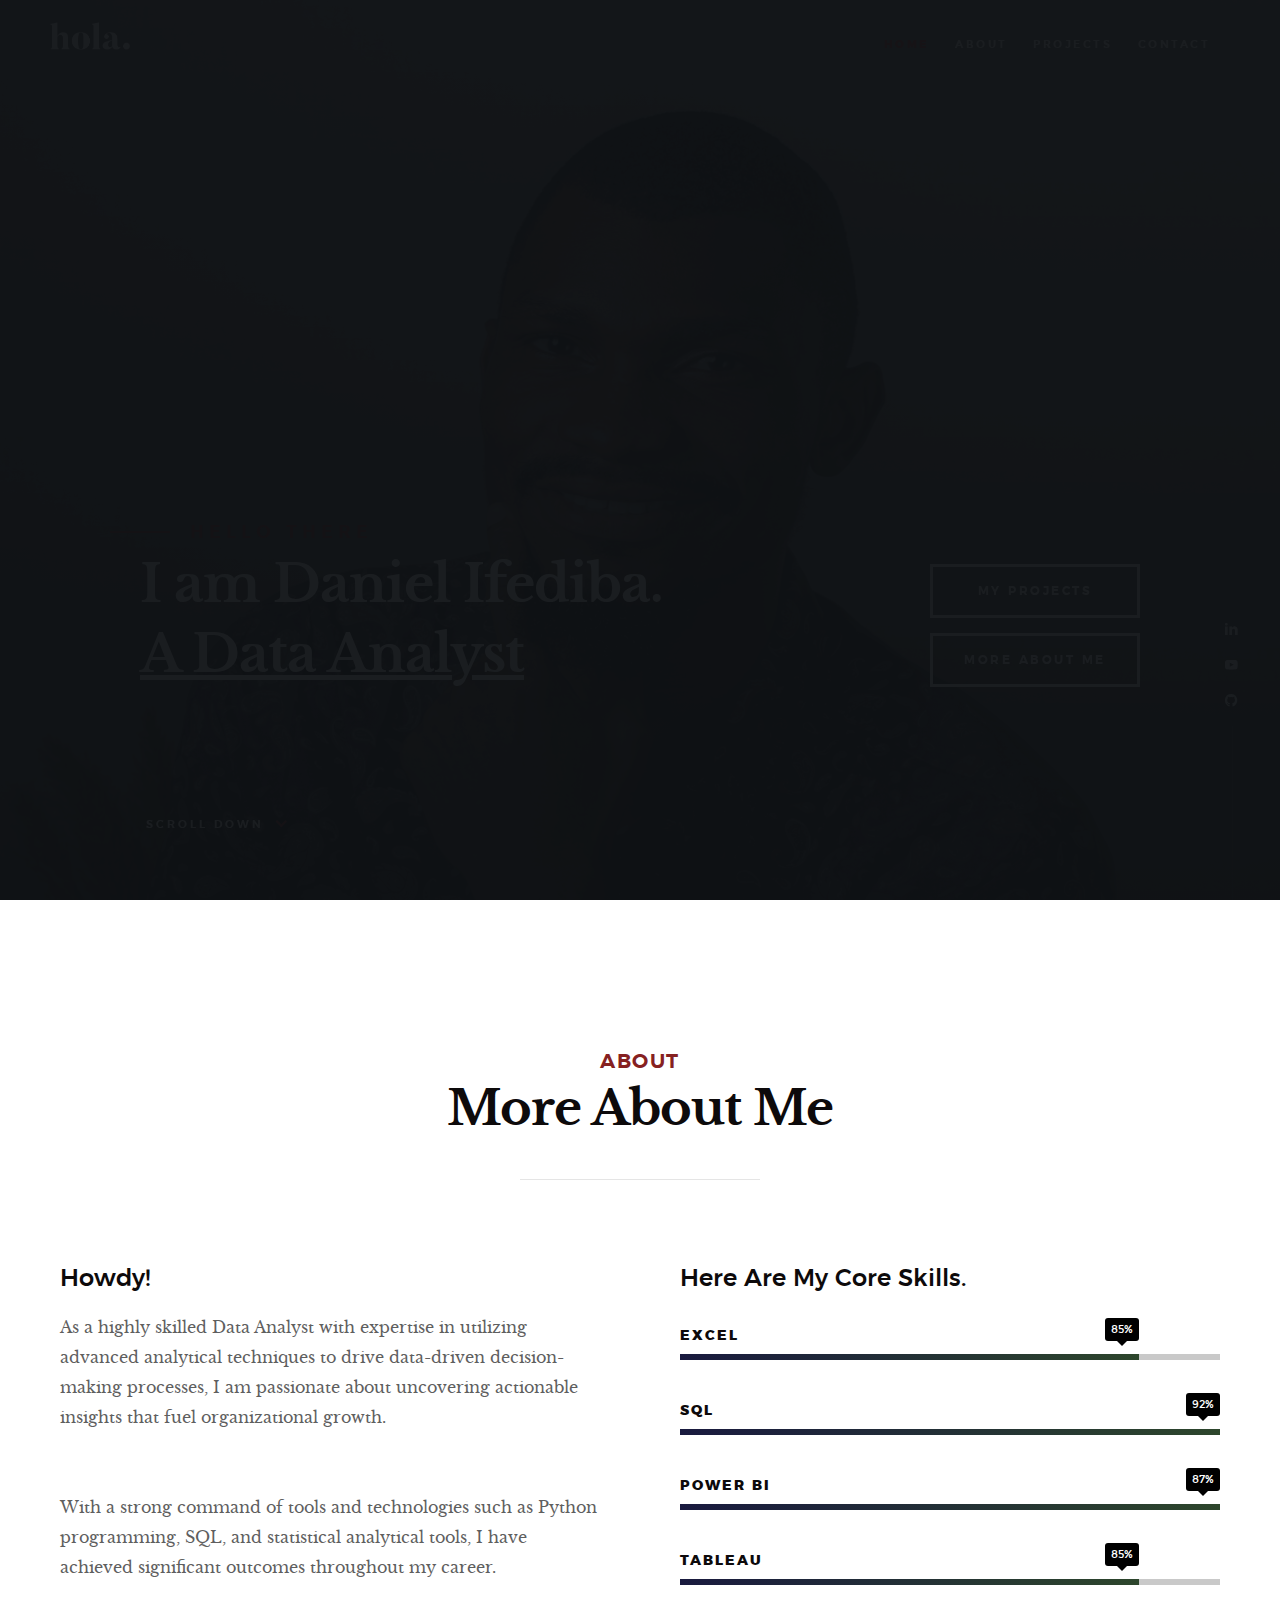
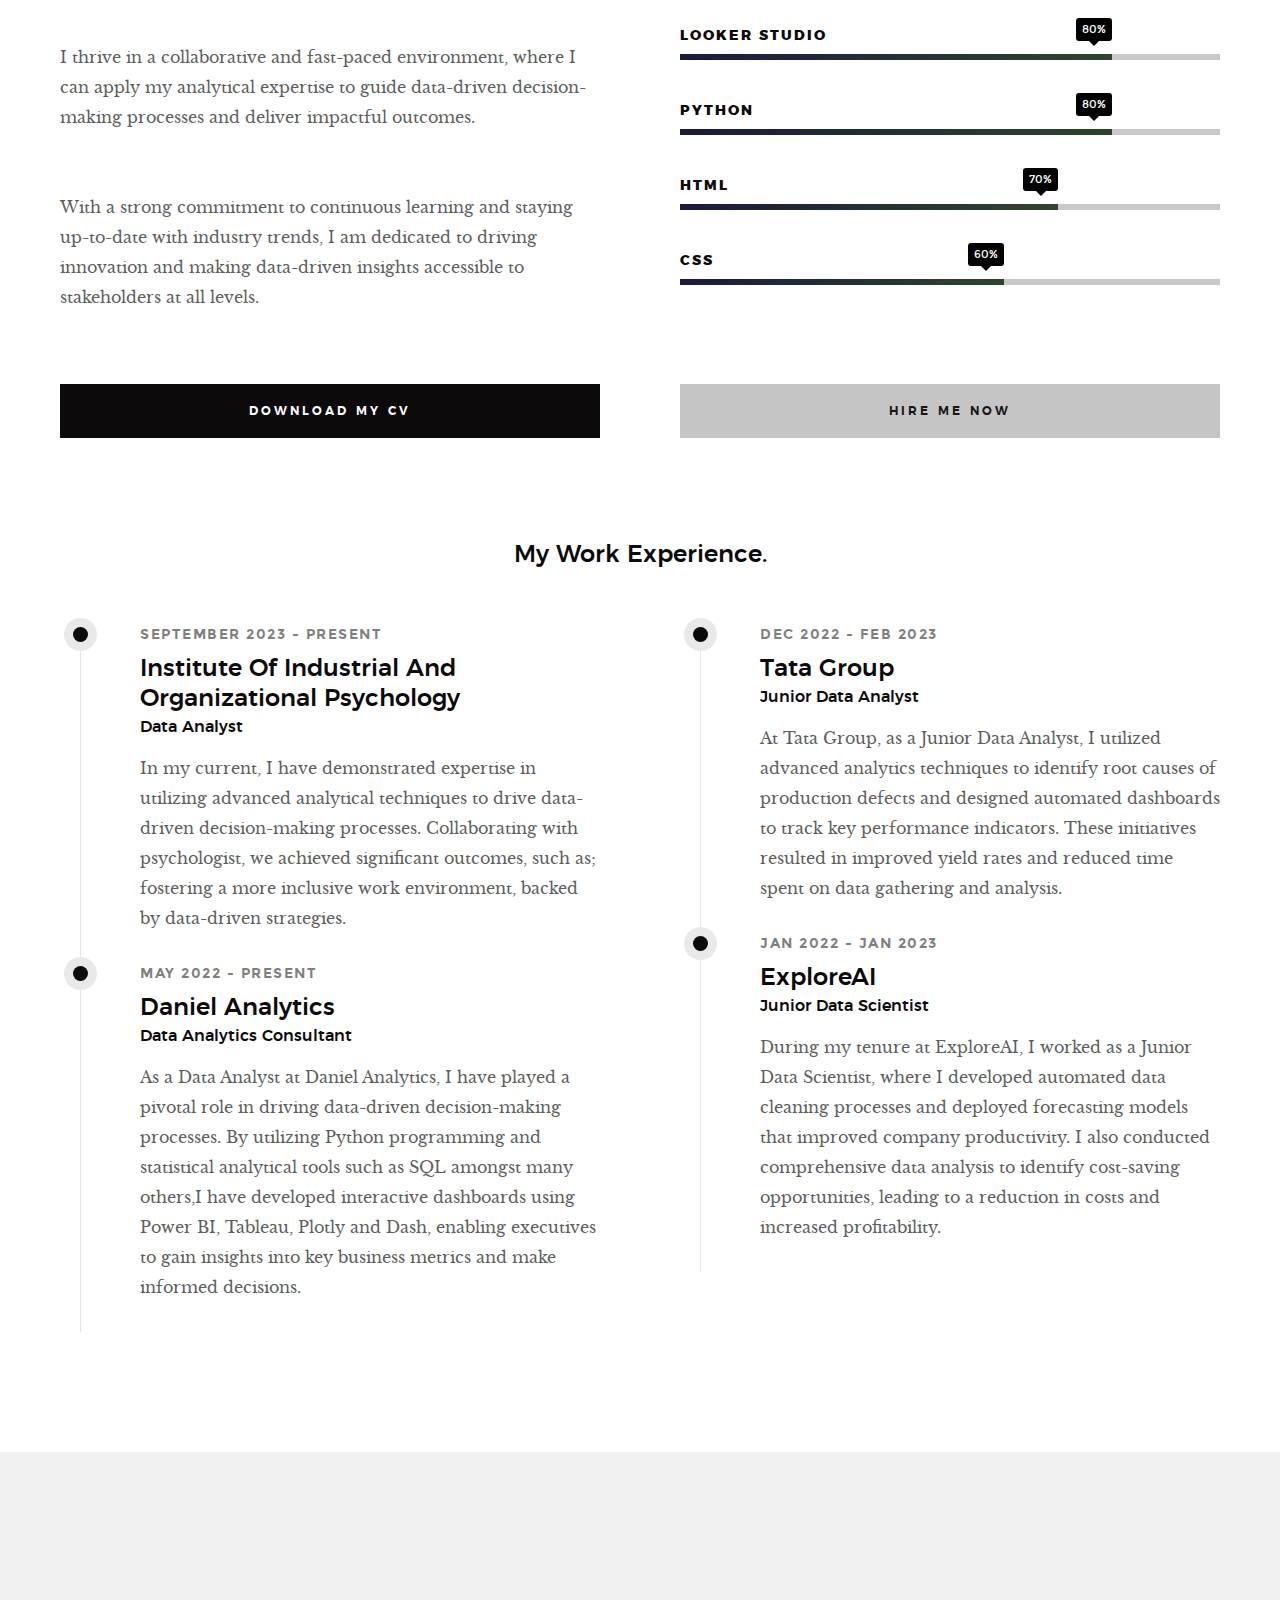
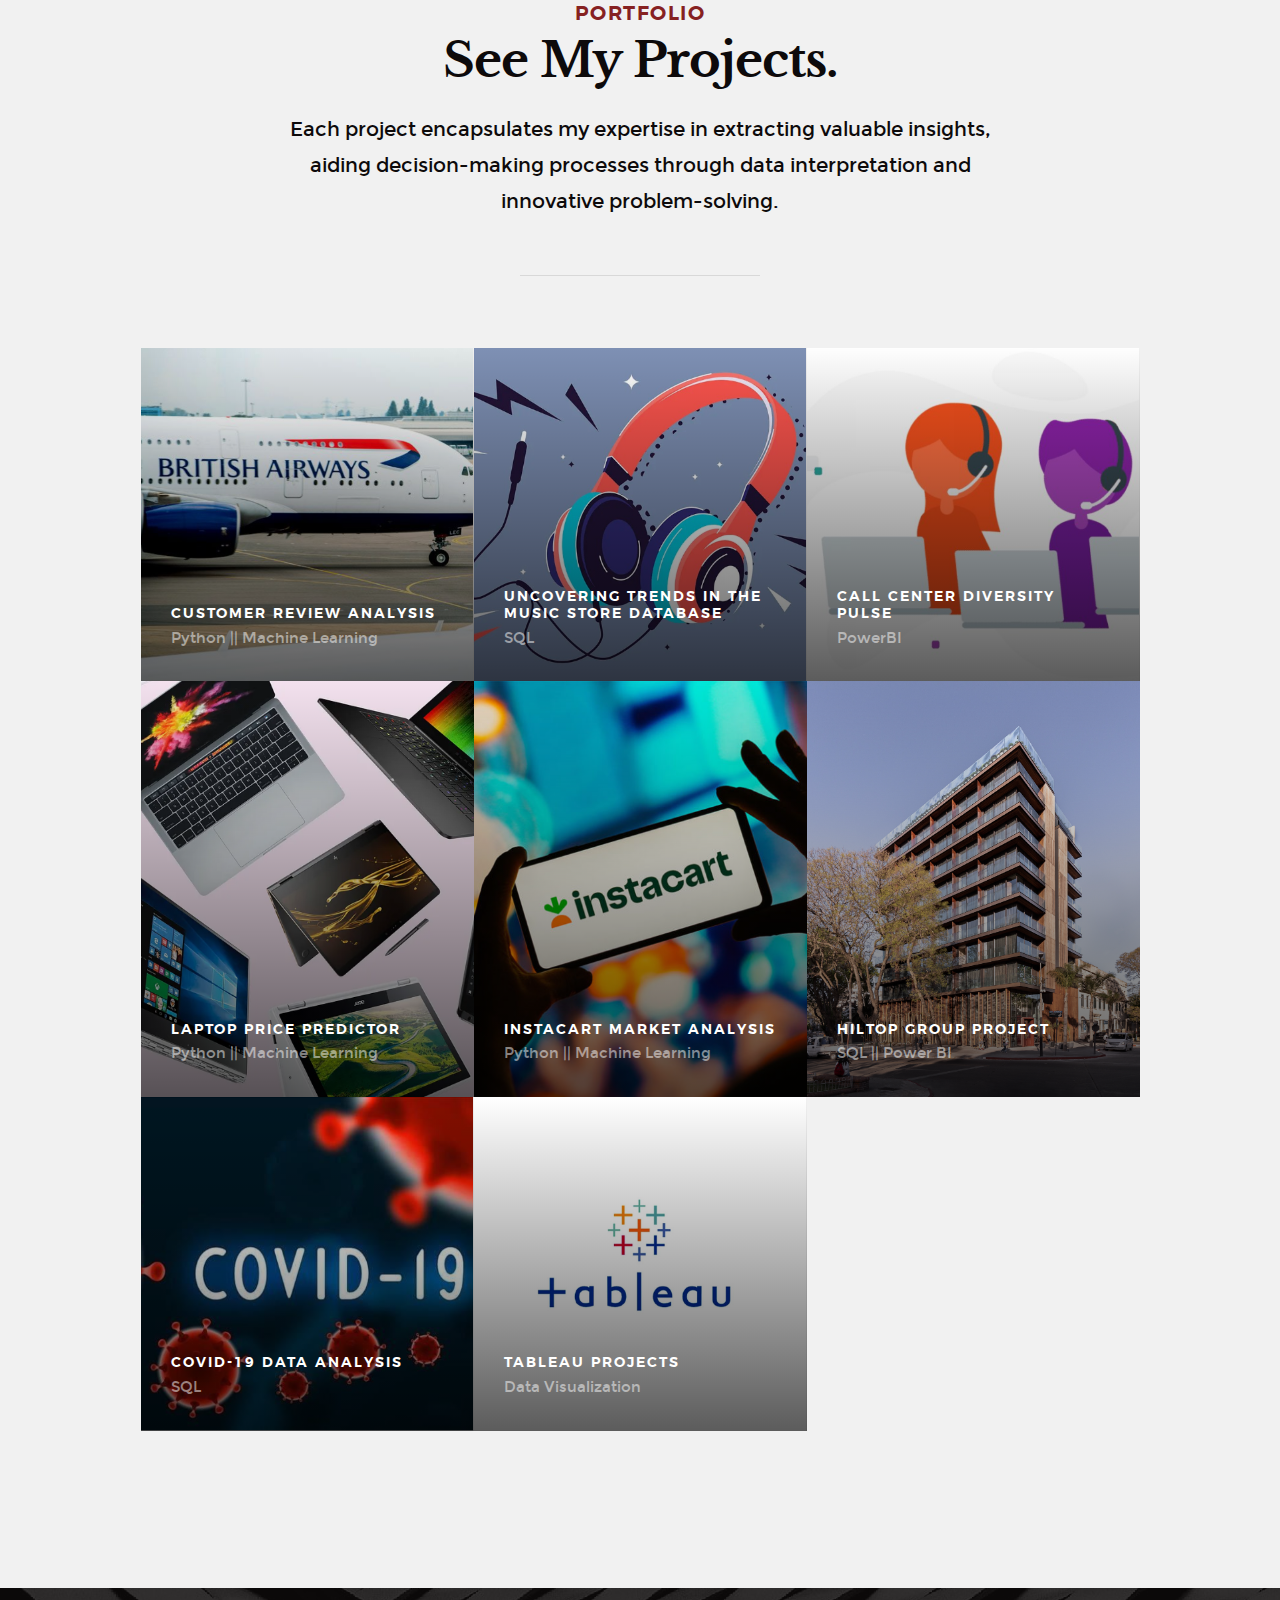
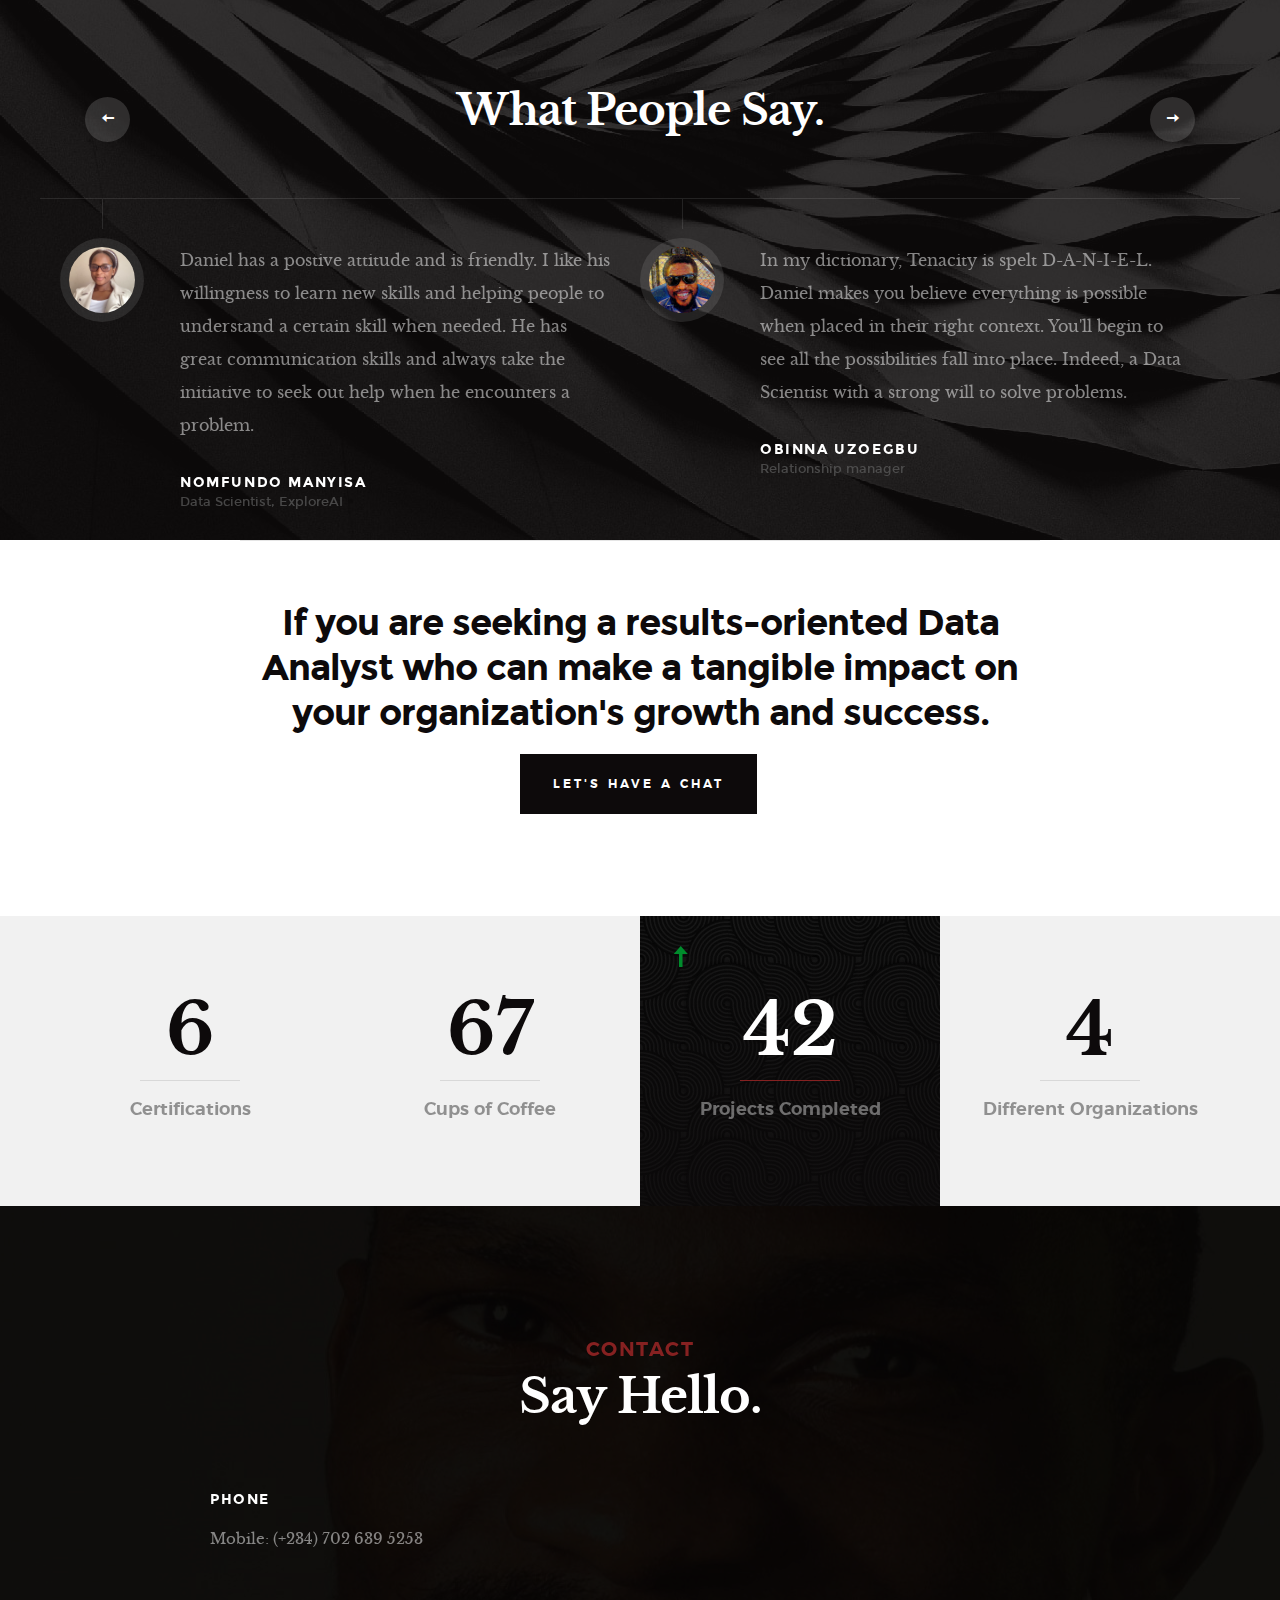
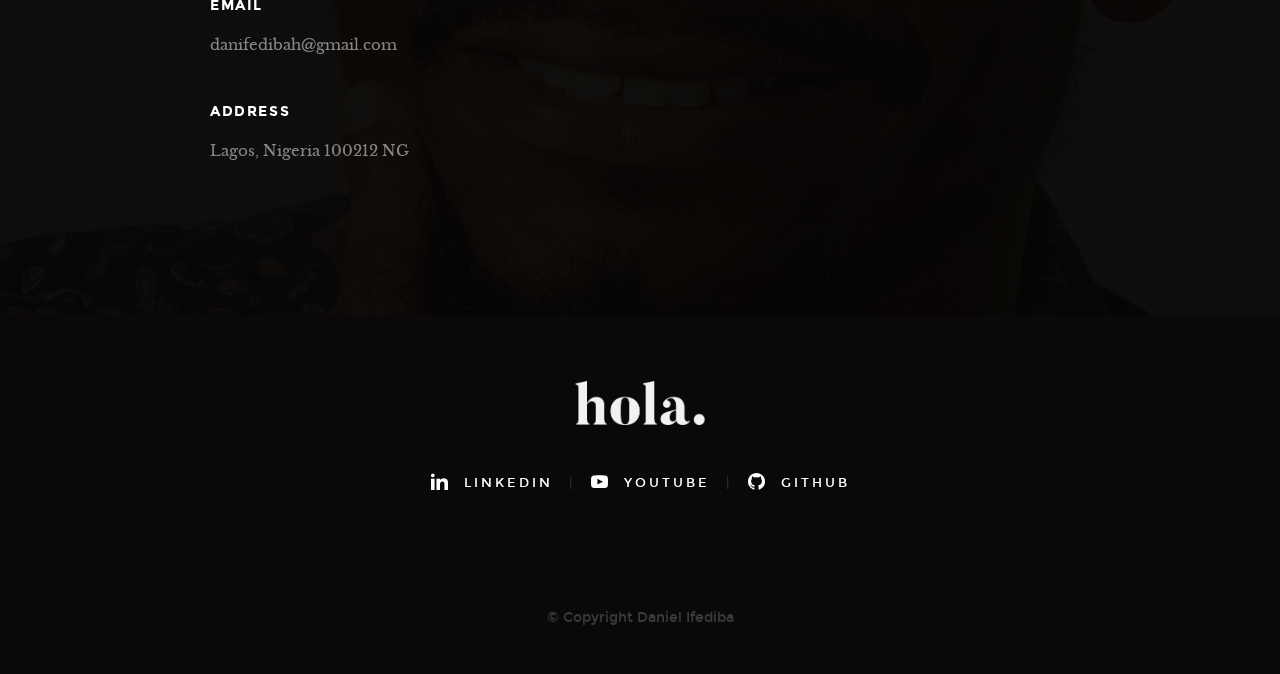
<file: index.html>
<!DOCTYPE html>
<!--[if lt IE 9 ]><html class="no-js oldie" lang="en"> <![endif]-->
<!--[if IE 9 ]><html class="no-js oldie ie9" lang="en"> <![endif]-->
<!--[if (gte IE 9)|!(IE)]><!-->
<html class="no-js" lang="en">
<!--<![endif]-->

<head>

    <!--- basic page needs
    ================================================== -->
    <meta charset="utf-8">
    <title>Daniel Ifediba | Portfolio</title>
    <meta name="description" content="">
    <meta name="author" content="">

    <!-- mobile specific metas
    ================================================== -->
    <meta name="viewport" content="width=device-width, initial-scale=1">

    <!-- CSS
    ================================================== -->
    <link rel="stylesheet" href="css/base.css">
    <link rel="stylesheet" href="css/vendor.css">
    <link rel="stylesheet" href="css/main.css">

    <!-- script
    ================================================== -->
    <script src="js/modernizr.js"></script>
    <script src="js/pace.min.js"></script>

    <!-- favicons
    ================================================== -->
    <link rel="shortcut icon" href="dan.ico" type="image/x-icon">
    <link rel="icon" href="dan.ico" type="image/x-icon">

</head>

<body id="top">

    <!-- header
    ================================================== -->
    <header class="s-header">

        <div class="header-logo">
            <a class="site-logo" href="index.html"><img src="images/logo.png" alt="Homepage"></a>
        </div>

        <nav class="header-nav-wrap">
            <ul class="header-nav">
                <li class="current"><a class="smoothscroll"  href="#home" title="home">Home</a></li>
                <li><a class="smoothscroll"  href="#about" title="about">About</a></li>
                <li><a class="smoothscroll"  href="#works" title="works">Projects</a></li>
                <li><a class="smoothscroll"  href="#contact" title="contact">Contact</a></li>
            </ul>
        </nav>

        <a class="header-menu-toggle" href="#0"><span>Menu</span></a>

    </header> <!-- end s-header -->


   <!-- home
   ================================================== -->
   <section id="home" class="s-home page-hero target-section" data-parallax="scroll" data-image-src="images/hero-bg.jpg" data-natural-width=3000 data-natural-height=2000 data-position-y=center>

        <div class="overlay"></div>
        <div class="shadow-overlay"></div>

        <div class="home-content">

            <div class="row home-content__main">

                <h3>Hello There</h3>

                <h1>
                    I am Daniel Ifediba.<br>
                    <u>A Data Analyst</u>
                </h1>

                <div class="home-content__buttons">
                    <a href="#works" class="smoothscroll btn btn--stroke">
                        My Projects
                    </a>
                    <a href="#about" class="smoothscroll btn btn--stroke">
                        More About Me
                    </a>
                </div>

                <div class="home-content__scroll">
                    <a href="#about" class="scroll-link smoothscroll">
                        <span>Scroll Down</span>
                    </a>
                </div>

            </div>

        </div> <!-- end home-content -->

        <ul class="home-social">
            <li>
                <a href="https://www.linkedin.com/daniel-ifediba"><i class="im im-linkedin" aria-hidden="true"></i><span>LinkedIn</span></a>
            </li>
            <li>
                <a href="https://www.youtube.com/channel/UCxzUAVnOr2F3emHy2SxwTGg"><i class="im im-youtube" aria-hidden="true"></i><span>YouTube</span></a>
            </li>
            <li>
                <a href="https://www.github.com/daniel-datasci"><i class="im im-github" aria-hidden="true"></i><span>Github</span></a>
            </li>
        </ul> 
        <!-- end home-social -->

    </section> <!-- end s-home -->


    <!-- about
    ================================================== -->
    <section id="about" class="s-about target-section">
        
        <div class="row narrow section-intro has-bottom-sep">
            <div class="col-full text-center">
                <h3>About</h3>
                <h1>More About Me</h1>
            </div>
        </div>

        <div class="row about-content">

            <div class="col-six tab-full left">
                <h3>Howdy!</h3>
                <p>As a highly skilled Data Analyst with expertise in utilizing advanced analytical techniques to drive data-driven decision-making processes, I am passionate about uncovering actionable insights that fuel organizational growth. <br><br><br>
                    With a strong command of tools and technologies such as Python programming, SQL, and statistical analytical tools, I have achieved significant outcomes throughout my career.<br><br><br>
                    I thrive in a collaborative and fast-paced environment, where I can apply my analytical expertise to guide data-driven decision-making processes and deliver impactful outcomes.<br><br><br>
                    With a strong commitment to continuous learning and staying up-to-date with industry trends, I am dedicated to driving innovation and making data-driven insights accessible to stakeholders at all levels.</p>
            </div>

            <div class="col-six tab-full right">
                <h3>Here Are My Core Skills.</h3>

                <ul class="skill-bars">
                    <li>
                    <div class="progress percent85"><span>85%</span></div>
                    <strong>Excel</strong>
                    </li>
                    <li>
                    <div class="progress percent92"><span>92%</span></div>
                    <strong>SQL</strong>
                    </li>
                    <li>
                    <div class="progress percent87"><span>87%</span></div>
                    <strong>Power BI</strong>
                    </li>
                    <li>
                    <div class="progress percent85"><span>85%</span></div>
                    <strong>Tableau</strong>
                    </li>
                    <li>
                    <div class="progress percent80"><span>80%</span></div>
                    <strong>Looker Studio</strong>
                    </li>
                    <li>
                    <div class="progress percent80"><span>80%</span></div>
                    <strong>Python</strong>
                    </li>   
                    <li>
                    <div class="progress percent70"><span>70%</span></div>
                    <strong>HTML</strong>
                    </li>
                    <li>
                    <div class="progress percent60"><span>60%</span></div>
                    <strong>CSS</strong>
                    </li>   
                </ul>
            </div>

        </div> <!-- end about-content -->

        <div class="row about-content about-content--buttons">

            <div class="col-six tab-full left">
                <a href="#0" class="btn btn--primary full-width">Download My CV</a>
            </div>
            <div class="col-six tab-full right">
                <a href="#0" class="btn full-width">Hire Me Now</a>
            </div>

        </div> <!-- end about-content buttons -->

        <div class="row about-content about-content--timeline">

            <div class="col-full text-center">
                <h3>My Work Experience.</h3>
            </div>

            <div class="col-six tab-full left">
                <div class="timeline">

                    <div class="timeline__block">
                        <div class="timeline__bullet"></div>
                        <div class="timeline__header">
                            <p class="timeline__timeframe">September 2023 - Present</p>
                            <h3>Institute Of Industrial And Organizational Psychology</h3>
                            <h5>Data Analyst</h5>
                        </div>
                        <div class="timeline__desc">
                            <p>In my current, I have demonstrated expertise in utilizing advanced analytical techniques to drive 
                                data-driven decision-making processes. Collaborating with psychologist, we achieved significant outcomes, such as; 
                                fostering a more inclusive work environment, backed by data-driven strategies.</p>
                        </div>
                    </div> <!-- end timeline__block -->

                    <div class="timeline__block">
                        <div class="timeline__bullet"></div>
                        <div class="timeline__header">
                            <p class="timeline__timeframe">May 2022 - Present</p>
                            <h3>Daniel Analytics</h3>
                            <h5>Data Analytics Consultant</h5>
                        </div>
                        <div class="timeline__desc">	
                            <p>As a Data Analyst at Daniel Analytics, I have played a pivotal role in driving data-driven decision-making processes. 
                                By utilizing Python programming and statistical analytical tools such as SQL amongst many others,I have developed interactive dashboards using Power BI, Tableau, Plotly and Dash, enabling executives to gain insights 
                                into key business metrics and make informed decisions.</p>
                        </div>
                    </div> <!-- end timeline__block -->

                </div> <!-- end timeline -->
            </div> <!-- end left -->

            <div class="col-six tab-full right">
                <div class="timeline">

                    <div class="timeline__block">
                        <div class="timeline__bullet"></div>
                        <div class="timeline__header">
                            <p class="timeline__timeframe">Dec 2022 - Feb 2023</p>
                            <h3>Tata Group</h3>
                            <h5>Junior Data Analyst</h5>
                        </div>
                        <div class="timeline__desc">
                            <p>At Tata Group, as a Junior Data Analyst, I utilized advanced analytics techniques to identify root causes of production 
                                defects and designed automated dashboards to track key performance indicators. These initiatives resulted in improved 
                                yield rates and reduced time spent on data gathering and analysis.</p>
                        </div>
                    </div> <!-- end timeline__block -->

                    <div class="timeline__block">
                        <div class="timeline__bullet"></div>
                        <div class="timeline__header">
                            <p class="timeline__timeframe">Jan 2022 - Jan 2023</p>
                            <h3>ExploreAI</h3>
                            <h5>Junior Data Scientist</h5>
                        </div>
                        <div class="timeline__desc">
                            <p>During my tenure at ExploreAI, I worked as a Junior Data Scientist, where I developed automated data cleaning processes 
                                and deployed forecasting models that improved company productivity. I also conducted comprehensive data analysis to 
                                identify cost-saving opportunities, leading to a reduction in costs and increased profitability.</p>
                        </div>
                    </div> <!-- end timeline__block -->

                </div> <!-- end timeline -->
            </div> <!-- end right -->

        </div> <!-- end about-content timeline -->

    </section> <!-- end about -->
    

    <!-- works
    ================================================== -->
    <section id="works" class="s-works target-section">

        <div class="row narrow section-intro has-bottom-sep">
            <div class="col-full">
                <h3>Portfolio</h3>
                <h1>See My Projects.</h1>
                
                <p class="lead">Each project encapsulates my expertise in extracting valuable insights, aiding decision-making processes through data interpretation and innovative problem-solving.</p>
            </div>
        </div>

        <div class="row masonry-wrap">
            <div class="masonry">

                <div class="masonry__brick">
                    <div class="item-folio">

                        <div class="item-folio__thumb">
                            <a href="images/portfolio/gallery/g-beetle.png" class="thumb-link" title="The Beetle Car" data-size="1050x700">
                                <img src="images/portfolio/beetle.jpg" 
                                     srcset="images/portfolio/beetle.jpg 1x, images/portfolio/beetle@2x.jpg 2x" alt="">
                                <span class="shadow-overlay"></span>
                            </a>
                        </div>

                        <div class="item-folio__text">
                            <h3 class="item-folio__title">
                                Customer Review Analysis
                            </h3>
                            <p class="item-folio__cat">
                                Python || Machine Learning
                            </p>
                            
                        </div>

                        <a href="https://github.com/daniel-datasci/Customer-Review-Analysis-for-British-Airways" class="item-folio__project-link" title="Project link">
                            <i class="im im-link"></i>
                        </a>

                        <div class="item-folio__caption">
                            <a href="https://github.com/daniel-datasci/Customer-Review-Analysis-for-British-Airways" class="btn btn--primary full-width">View Project</a>
                            <p>In the vast landscape of data, my recent expedition involved embarking on a journey through British Airways customer reviews. 
                                Armed with Python's formidable libraries—BeautifulSoup, Requests, and Pandas—I set out to uncover the sentiments and nuances within a treasure 
                                trove of a thousand customer testimonials.</p>
                        </div>

                    </div> <!-- end item-folio -->
                </div> <!-- end masonry__brick -->

                <div class="masonry__brick">
                    <div class="item-folio">

                        <div class="item-folio__thumb">
                            <a href="images/portfolio/gallery/g-lighthouse.png" class="thumb-link" title="Lighthouse" data-size="1050x700">
                                <img src="images/portfolio/lighthouse.jpg" 
                                     srcset="images/portfolio/lighthouse.jpg 1x, images/portfolio/lighthouse@2x.jpg 2x" alt="">
                                <span class="shadow-overlay"></span>
                            </a>
                        </div>

                        <div class="item-folio__text">
                            <h3 class="item-folio__title">
                                Uncovering Trends in the Music Store Database
                            </h3>
                            <p class="item-folio__cat">
                                SQL
                            </p>
                            
                        </div>

                        <a href="https://github.com/daniel-datasci/Uncovering-Trends-in-the-Music-Store-Database" class="item-folio__project-link" title="Project link">
                            <i class="im im-link"></i>
                        </a>

                        <div class="item-folio__caption">
                            <a href="https://github.com/daniel-datasci/Uncovering-Trends-in-the-Music-Store-Database" class="btn btn--primary full-width">View Project</a>
                            <p>In the symphony of life, music holds a special place. It's more than just tunes; it's the healer of wounds, the companion in solitude, and 
                                the unifier of souls. As I found myself lost in the melody of this universal language, a curious thought struck a 
                                chord – could the data behind our favorite tunes hold the key to unlocking new harmonies in the music retail world?</p>
                        </div>

                    </div> <!-- end item-folio -->
                </div> <!-- end masonry__brick -->

                <div class="masonry__brick">
                    <div class="item-folio">

                        <div class="item-folio__thumb">
                            <a href="images/portfolio/gallery/g-salad.png" class="thumb-link" data-size="1050x700">
                                <img src="images/portfolio/salad.jpg" 
                                     srcset="images/portfolio/salad.jpg 1x, images/portfolio/salad@2x.jpg 2x" alt="">
                                <span class="shadow-overlay"></span>
                            </a>
                        </div>

                        <div class="item-folio__text">
                            <h3 class="item-folio__title">
                                Call Center Diversity Pulse
                            </h3>
                            <p class="item-folio__cat">
                                PowerBI
                            </p>
                            
                        </div>

                        <a href="https://github.com/daniel-datasci/Call-Center-Diversity-Insights" class="item-folio__project-link" title="Project link">
                            <i class="im im-link"></i>
                        </a>

                        <span class="item-folio__caption">
                            <a href="https://github.com/daniel-datasci/Call-Center-Diversity-Insights" class="btn btn--primary full-width">View Project</a>
                            <p>In the bustling world of call centers, where customer connections unfold like a well-scripted drama, diversity takes center stage. 
                                Recognizing the pivotal role diversity plays in organizational success, I embarked on a Power BI journey to dissect the intricacies 
                                of a call center's workforce.</p>
                        </span>

                    </div> <!-- end item-folio -->
                </div> <!-- end masonry__brick -->

                <div class="masonry__brick">
                    <div class="item-folio">

                        <div class="item-folio__thumb">
                            <a href="images/portfolio/gallery/g-woodcraft.png" class="thumb-link" data-size="1050x700">
                                <img src="images/portfolio/woodcraft.jpg"
                                     srcset="images/portfolio/woodcraft.jpg 1x, images/portfolio/woodcraft@2x.jpg 2x" alt="">
                                <span class="shadow-overlay"></span>
                            </a>
                        </div>

                        <div class="item-folio__text">
                            <h3 class="item-folio__title">
                                Laptop Price Predictor
                            </h3>
                            <p class="item-folio__cat">
                                Python || Machine Learning
                            </p>
                            
                        </div>

                        <a href="https://github.com/daniel-datasci/Laptop-Price-Predictor-By-Daniel" class="item-folio__project-link" title="Project link">
                            <i class="im im-link"></i>
                        </a>

                        <span class="item-folio__caption">
                            <a href="https://github.com/daniel-datasci/Laptop-Price-Predictor-By-Daniel" class="btn btn--primary full-width">View Project</a>
                            <p>Imagine never again having to worry about walking into a store and realizing that the laptop you need is way beyond your budget. 
                                Our project aims to solve this common challenge faced by tech enthusiasts and laptop buyers alike. By leveraging the power of data science, 
                                we have developed an intelligent system that provides estimated laptop prices based on desired specifications. 
                                With this innovative tool, you can confidently enter a store, knowing exactly how much you need to spend. Say goodbye to surprises and 
                                hello to a seamless and informed laptop buying experience.</p>
                        </span>

                    </div> <!-- end item-folio -->
                </div> <!-- end masonry__brick -->

                <div class="masonry__brick">
                    <div class="item-folio">

                        <div class="item-folio__thumb">
                            <a href="images/portfolio/gallery/g-skaterboy.png" class="thumb-link" data-size="1050x700">
                                <img src="images/portfolio/skaterboy.jpg"
                                     srcset="images/portfolio/skaterboy.jpg 1x, images/portfolio/skaterboy@2x.jpg 2x" alt="">
                                <span class="shadow-overlay"></span>
                            </a>
                        </div>

                        <div class="item-folio__text">
                            <h3 class="item-folio__title">
                                Instacart Market Analysis
                            </h3>
                            <p class="item-folio__cat">
                                Python || Machine Learning
                            </p>
                            
                        </div>

                        <a href="https://github.com/daniel-datasci/Instacart-Market-Basket-Analysis" class="item-folio__project-link" title="Project link">
                            <i class="im im-link"></i>
                        </a>

                        <span class="item-folio__caption">
                            <a href="https://github.com/daniel-datasci/Instacart-Market-Basket-Analysis" class="btn btn--primary full-width">View Project</a>
                            <p>The objective of this project is to analyze the 3 million grocery orders from more than 200,000 Instacart users and predict 
                                which previously purchased item will be in user's next order. Customer segmentation and affinity analysis are done to study 
                                customer purchase patterns and for better product marketing and cross-selling.<br>
                                In this project, both Python and Machine Learning Algorithms.</p>
                        </span>

                    </div> <!-- end item-folio -->
                </div> <!-- end masonry__brick -->

                <div class="masonry__brick">
                    <div class="item-folio">

                        <div class="item-folio__thumb">
                            <a href="images/portfolio/gallery/g-liberty.png" class="thumb-link" data-size="1050x700">
                                <img src="images/portfolio/liberty.jpg"
                                     srcset="images/portfolio/liberty.jpg 1x, images/portfolio/liberty@2x.jpg 2x" alt="">
                                <span class="shadow-overlay"></span>
                            </a>
                        </div>

                        <div class="item-folio__text">
                            <h3 class="item-folio__title">
                                HILTOP GROUP PROJECT
                            </h3>
                            <p class="item-folio__cat">
                                SQL || Power BI
                            </p>
                            
                        </div>

                        <a href="https://youtu.be/Lt2duc6kDgE" class="item-folio__project-link" title="Project link">
                            <i class="im im-link"></i>
                        </a>

                        <span class="item-folio__caption">
                            <a href="https://github.com/daniel-datasci/HR-MYSQL-POWERBI-PROJECT" class="btn btn--primary full-width">View Project</a>
                            <a href="https://youtu.be/Lt2duc6kDgE" class="btn btn--primary full-width">Video Summary</a>
                            <p>Considering expansion, Hiltop Group have decided to analyze data fro the past 20 years, excluding 2022 ans 2021, 
                                all they seek is to gain insight on employee and department performance.

                                In this project, both SQL and Power BI were employed.</p>
                        </span>

                    </div> <!-- end item-folio -->
                </div> <!-- end masonry__brick -->

                <div class="masonry__brick">
                    <div class="item-folio">

                        <div class="item-folio__thumb">
                            <a href="images/portfolio/gallery/g-minimalismo.jpg" class="thumb-link" data-size="1050x700">
                                <img src="images/portfolio/minimalismo.jpg"
                                     srcset="images/portfolio/minimalismo.jpg 1x, images/portfolio/minimalismo@2x.jpg 2x" alt="">
                                <span class="shadow-overlay"></span>
                            </a>
                        </div>

                        <div class="item-folio__text">
                            <h3 class="item-folio__title">
                                COVID-19 Data Analysis
                            </h3>
                            <p class="item-folio__cat">
                                SQL
                            </p>
                            
                        </div>

                        <a href="https://github.com/daniel-datasci/covid-data-analysis/blob/main/analysis/covid-19-data-exploration-script.sql" class="item-folio__project-link" title="Project link">
                            <i class="im im-link"></i>
                        </a>

                        <span class="item-folio__caption">
                            <a href="https://github.com/daniel-datasci/covid-data-analysis/blob/main/analysis/covid-19-data-exploration-script.sql" class="btn btn--primary full-width">View Project</a>
                            <a href="https://youtu.be/w1ZJsE1Ozdk" class="btn btn--primary full-width">Video Summary</a>
                            <p>Exploratory data analysis in SQL of Covid-19 case and death trends by country.</p>
                        </span>

                    </div> <!-- end item-folio -->
                </div> <!-- end masonry__brick -->

                <div class="masonry__brick">
                    <div class="item-folio">

                        <div class="item-folio__thumb">
                            <a href="images/portfolio/gallery/g-shutterbug.jpg" class="thumb-link" data-size="1050x700">
                                <img src="images/portfolio/shutterbug.jpg"
                                     srcset="images/portfolio/shutterbug.jpg 1x, images/portfolio/shutterbug@2x.jpg 2x" alt="">
                                <span class="shadow-overlay"></span>
                            </a>
                        </div>

                        <div class="item-folio__text">
                            <h3 class="item-folio__title">
                                Tableau Projects
                            </h3>
                            <p class="item-folio__cat">
                                Data Visualization
                            </p>
                            
                        </div>

                        <a href="https://github.com/daniel-datasci/Tableau-Projects" class="item-folio__project-link" title="Project link">
                            <i class="im im-link"></i>
                        </a>

                        <span class="item-folio__caption">
                            <a href="https://github.com/daniel-datasci/Tableau-Projects" class="btn btn--primary full-width">View Projects</a>
                        </span>
                        
                    </div> <!-- end item-folio -->
                </div> <!-- end masonry__brick -->

            </div>
        </div> <!-- end masonry -->

    </section> <!-- end works -->



    <!-- testimonials
    ================================================== -->
    <div class="s-testimonials">

        <div class="overlay"></div>

        <div class="row testimonials-header">
            <div class="col-full">
                <h1 class="h02">What People Say.</h1>
            </div>
        </div>

        <div class="row testimonials">

            <div class="col-full testimonials__slider">

                <div class="testimonials__slide">
                    <img src="images/avatars/user-01.jpg" alt="Author image" class="testimonials__avatar">
                    <p>Daniel has a postive attitude and is friendly. I like his willingness to learn new skills and helping people to understand a 
                        certain skill when needed. He has great communication skills and always take the initiative to seek out help 
                        when he encounters a problem.</p>
                    <div class="testimonials__author h06">
                        Nomfundo Manyisa
                        <span>Data Scientist, ExploreAI</span>
                    </div>
                </div>

                <div class="testimonials__slide">
                    <img src="images/avatars/user-05.jpg" alt="Author image" class="testimonials__avatar">
                    <p>In my dictionary, Tenacity is spelt D-A-N-I-E-L.

                        Daniel makes you believe everything is possible when placed in their right context.
                        You'll begin to see all the possibilities fall into place.
                        Indeed, a Data Scientist with a strong will to solve problems.</p>
                    <div class="testimonials__author h06">
                       Obinna Uzoegbu
                        <span>Relationship manager</span>
                    </div>
                </div>

                <div class="testimonials__slide">
                    <img src="images/avatars/user-04.jpg" alt="Author image" class="testimonials__avatar">
                    <p>I have worked with Daniel, and I must commend his high dedication and passion for finding solutions to problems.

                        His can-do ability makes everything possible and within reach.
                        
                        I would definitely add him to any team, he has proven to be an asset.</p>
                    <div class="testimonials__author h06">
                        Ubasinachi Eleonu
                        <span>Financial Analyst</span>
                    </div>
                </div>

                <div class="testimonials__slide">
                    <img src="images/avatars/user-02.jpg" alt="Author image" class="testimonials__avatar">
                    <p>Daniel possesses diligent personality, with the willingness to learn and build his career in the field of Data Science. 
                        Having spent 6 months as his colleague at EXPLORE AI Academy, I have seen him display relevant skills and 
                        abilities to thrive in the work place</p>
                    <div class="testimonials__author h06">
                        Segun Lawal
                        <span>Data Scientist</span>
                    </div>
                </div>
                
            </div> <!-- end testimonials__slider -->

        </div> <!-- end testimonials -->

    </div> <!-- end s-testimonials -->


    <!-- s-cta
    ================================================== -->
    <section class="s-cta">
        
        <div class="row narrow cta">

            <div class="col-full cta__content">

                <h2 class="h01">If you are seeking a results-oriented Data Analyst who can make a tangible impact on your organization's growth and 
                    success.</h2>
                <div class="cta__action">
                    <a class="btn btn--primary btn--large" href="mailto:danifedibah@gmail.com">Let's Have A Chat</a>
                </div>	

            </div>

        </div> <!-- end cta -->
        
    </section>


    <!-- s-stats
    ================================================== -->
    <section id="stats" class="s-stats">
        <div class="row block-1-4 block-tab-1-2 block-mob-full stats">

            <div class="col-block stats__col ">
                <div class="stats__count">
                    6
                </div>
                <h4>Certifications</h4>
            </div>
            <div class="col-block stats__col">
                <div class="stats__count">
                    67
                </div>
                <h4>Cups of Coffee</h4>
            </div>
            <div class="col-block stats__col stats__col--highlight">
                <div class="stats__upsign">
                    <a href="#"><i class="im im-arrow-up" aria-hidden="true"></i></a>
                </div>
                <div class="stats__count">
                    42
                </div>
                <h4>Projects Completed</h4>
            </div>
            <div class="col-block stats__col">
                <div class="stats__count">
                    4
                </div>
                <h4>Different Organizations</h4> 
            </div>

        </div>
    </section> <!-- end s-stats -->


    <!-- s-stats
    ================================================== -->
    <section id="contact" class="s-contact target-section">

        <div class="overlay"></div>

        <div class="row narrow section-intro">
            <div class="col-full">
                <h3>Contact</h3>
                <h1>Say Hello.</h1>
            </div>
        </div>

        <div class="row contact__main">
            <div class="col-four tab-full contact__infos">
                <h4 class="h06">Phone</h4>
                <p>Mobile: (+234) 702 639 5253
                </p>

                <h4 class="h06">Email</h4>
                <p>danifedibah@gmail.com
                </p>

                <h4 class="h06">Address</h4>
                <p>
                Lagos, Nigeria
                100212 NG
                </p>
            </div>

        </div>

    </section> <!-- end s-contact -->


    <!-- footer
    ================================================== -->
    <footer>
        <div class="row">
            <div class="col-full">

                <div class="footer-logo">
                    <a class="footer-site-logo" href="#0"><img src="images/logo.png" alt="Homepage"></a>
                </div>

                <ul class="footer-social">
                    <li><a href="https://www.linkedin.com/daniel-ifediba">
                        <i class="im im-linkedin" aria-hidden="true"></i>
                        <span>LinkedIn</span>
                    </a></li>
                    <li><a href="https://www.youtube.com/channel/UCxzUAVnOr2F3emHy2SxwTGg">
                        <i class="im im-youtube" aria-hidden="true"></i>
                        <span>YouTube</span>
                    </a></li>
                    <li><a href="https://www.github.com/daniel-datasci">
                        <i class="im im-github" aria-hidden="true"></i>
                        <span>Github</span>
                    </a></li>
                </ul>
                    
            </div>
        </div>

        <div class="row footer-bottom">

            <div class="col-twelve">
                <div class="copyright">
                    <span>© Copyright Daniel Ifediba</span>	
                </div>

                <div class="go-top">
                <a class="smoothscroll" title="Back to Top" href="#top"><i class="im im-arrow-up" aria-hidden="true"></i></a>
                </div>
            </div>

        </div> <!-- end footer-bottom -->

    </footer> <!-- end footer -->


    <!-- photoswipe background
    ================================================== -->
    <div aria-hidden="true" class="pswp" role="dialog" tabindex="-1">

        <div class="pswp__bg"></div>
        <div class="pswp__scroll-wrap">

            <div class="pswp__container">
                <div class="pswp__item"></div>
                <div class="pswp__item"></div>
                <div class="pswp__item"></div>
            </div>

            <div class="pswp__ui pswp__ui--hidden">
                <div class="pswp__top-bar">
                    <div class="pswp__counter"></div><button class="pswp__button pswp__button--close" title="Close (Esc)"></button> <button class="pswp__button pswp__button--share" title=
                    "Share"></button> <button class="pswp__button pswp__button--fs" title="Toggle fullscreen"></button> <button class="pswp__button pswp__button--zoom" title=
                    "Zoom in/out"></button>
                    <div class="pswp__preloader">
                        <div class="pswp__preloader__icn">
                            <div class="pswp__preloader__cut">
                                <div class="pswp__preloader__donut"></div>
                            </div>
                        </div>
                    </div>
                </div>
                <div class="pswp__share-modal pswp__share-modal--hidden pswp__single-tap">
                    <div class="pswp__share-tooltip"></div>
                </div><button class="pswp__button pswp__button--arrow--left" title="Previous (arrow left)"></button> <button class="pswp__button pswp__button--arrow--right" title=
                "Next (arrow right)"></button>
                <div class="pswp__caption">
                    <div class="pswp__caption__center"></div>
                </div>
            </div>

        </div>

    </div><!-- end photoSwipe background -->

    <div id="preloader">
        <div id="loader"></div>
    </div>


    <!-- Java Script
    ================================================== -->
    <script src="js/jquery-3.2.1.min.js"></script>
    <script src="js/plugins.js"></script>
    <script src="js/main.js"></script>

</body>

</html>
</file>
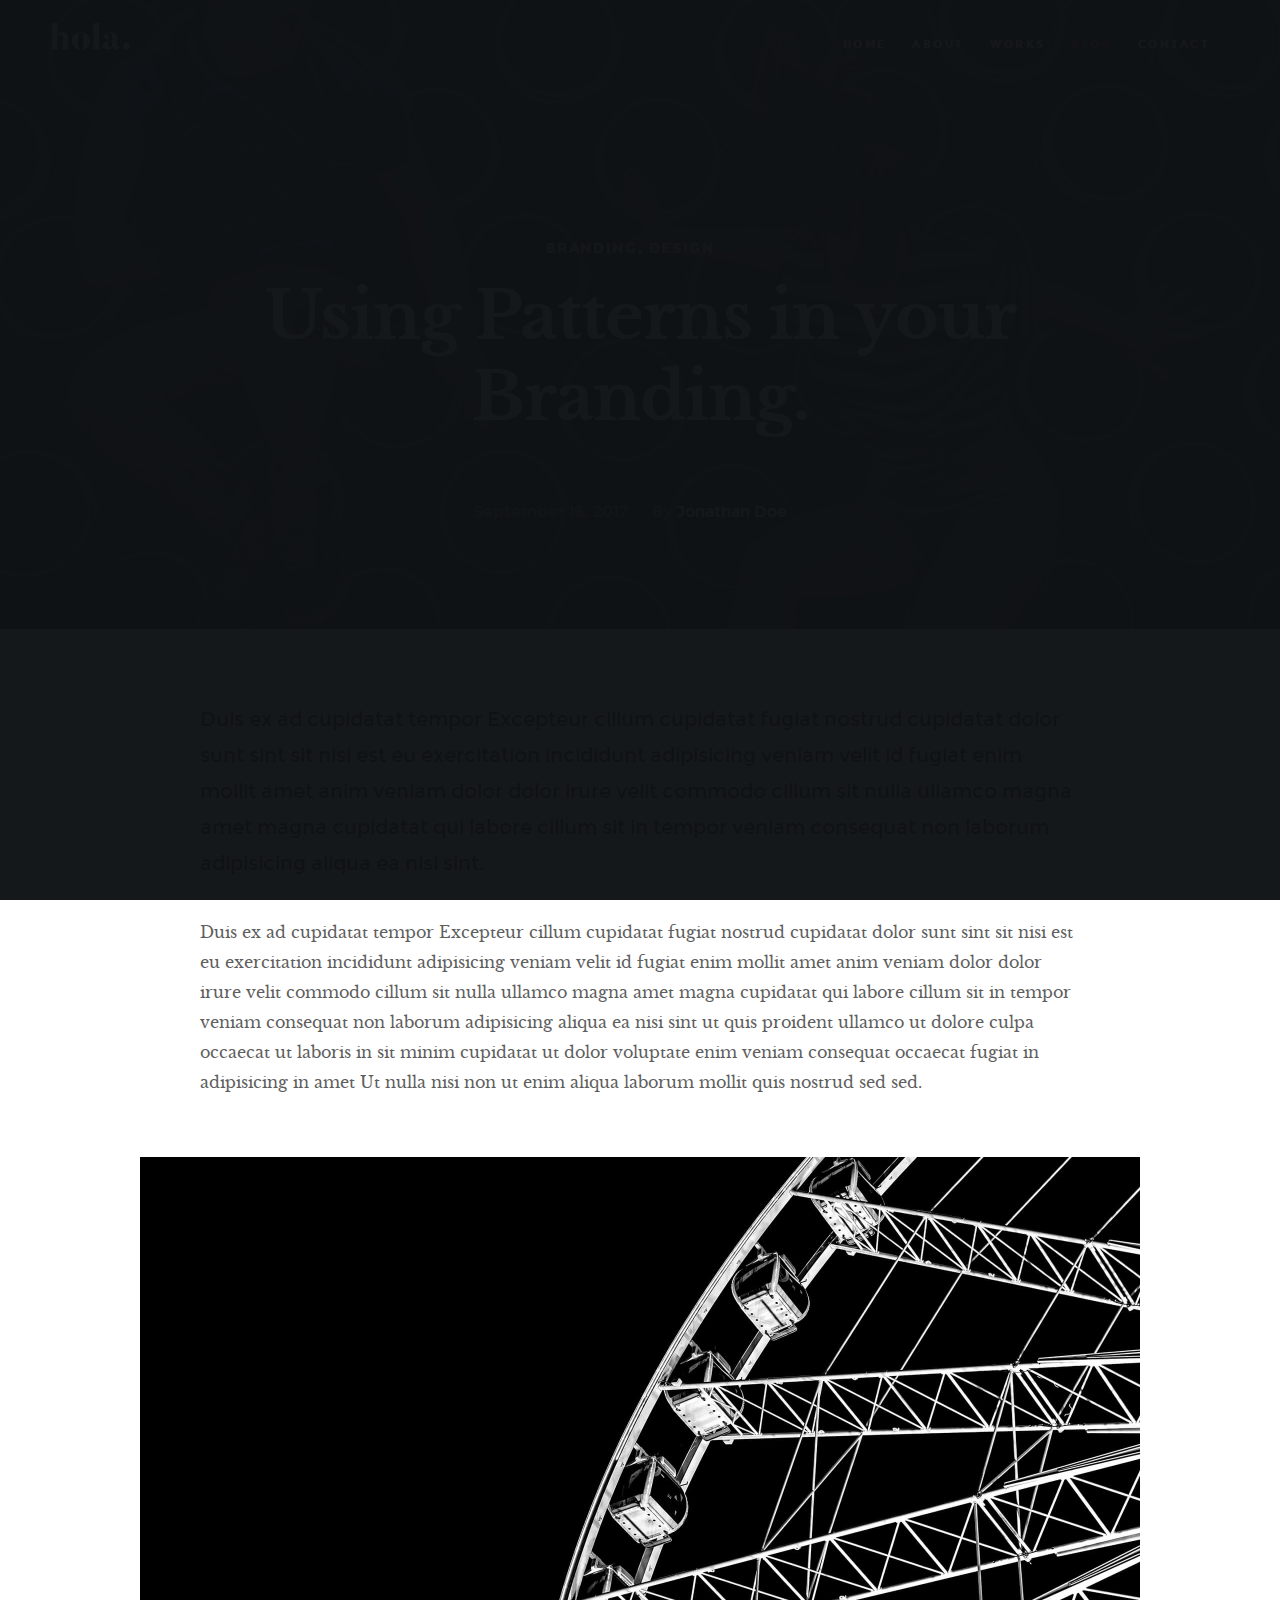
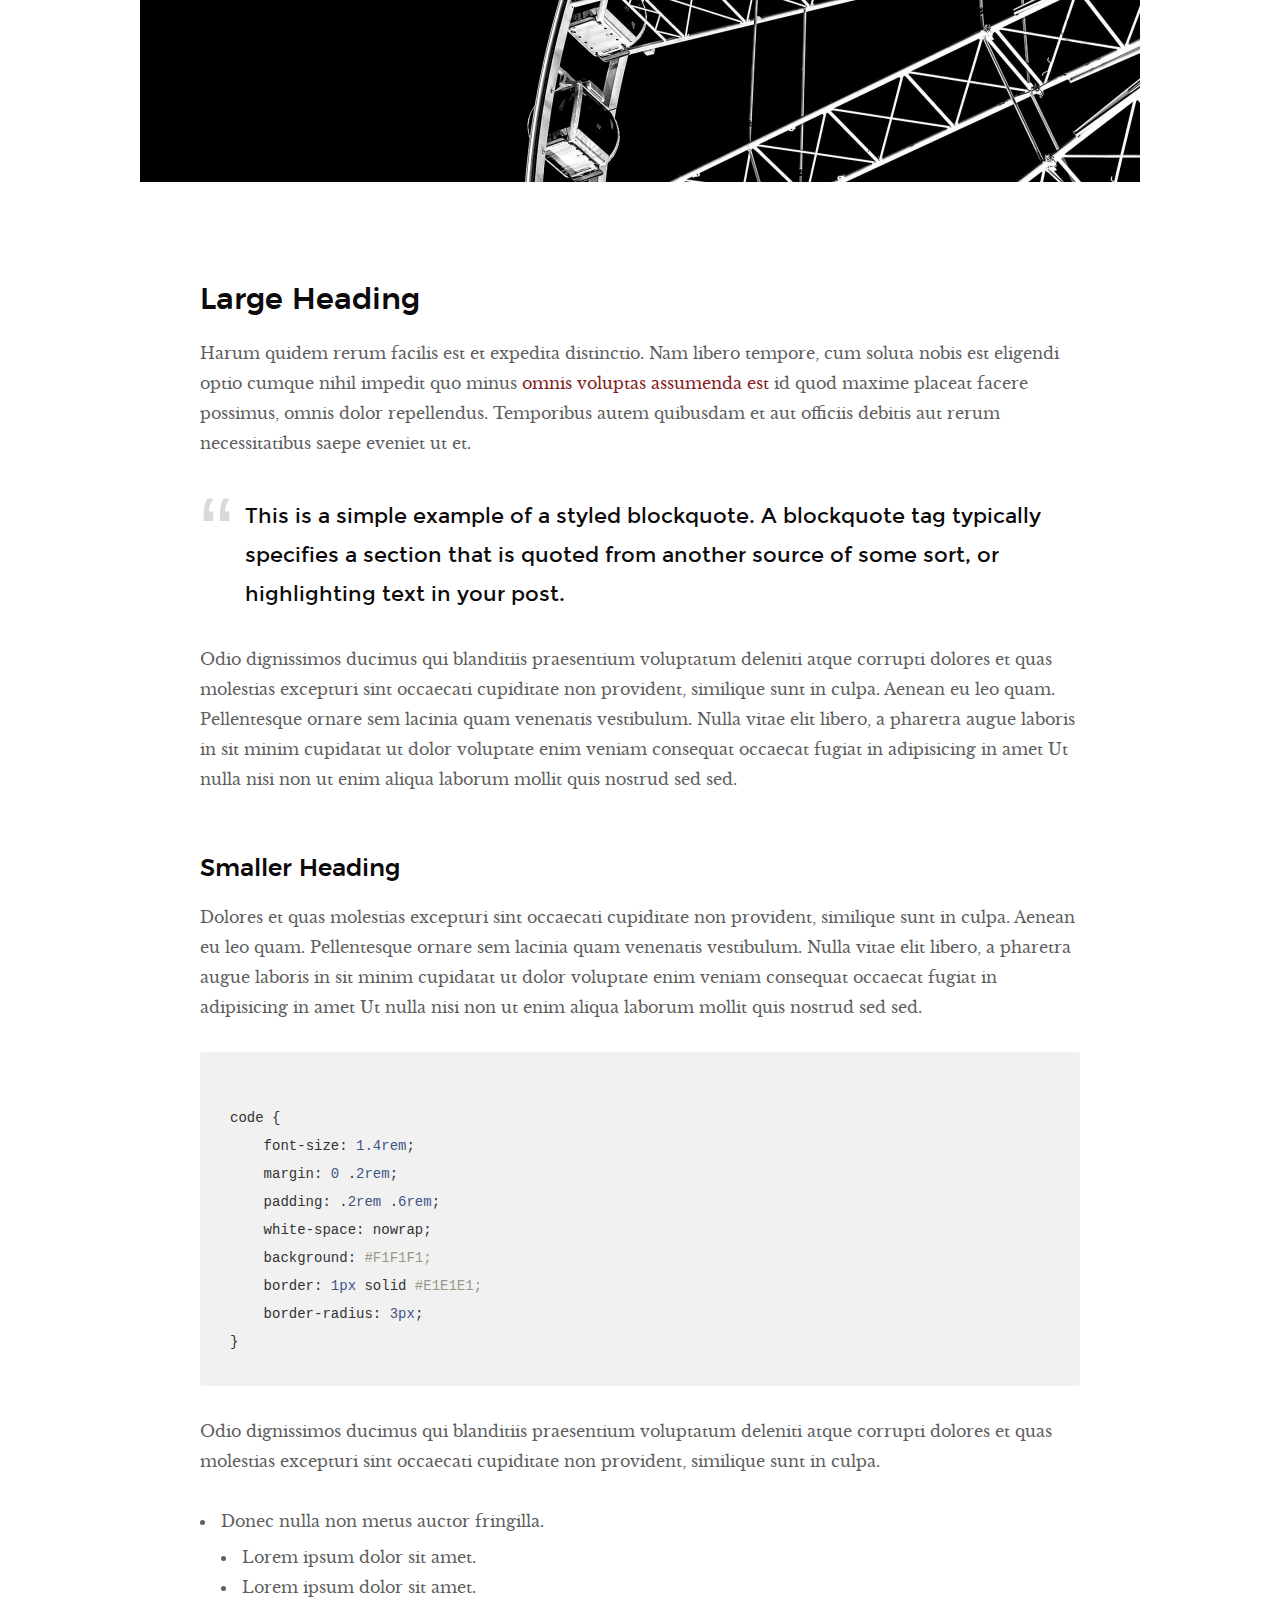
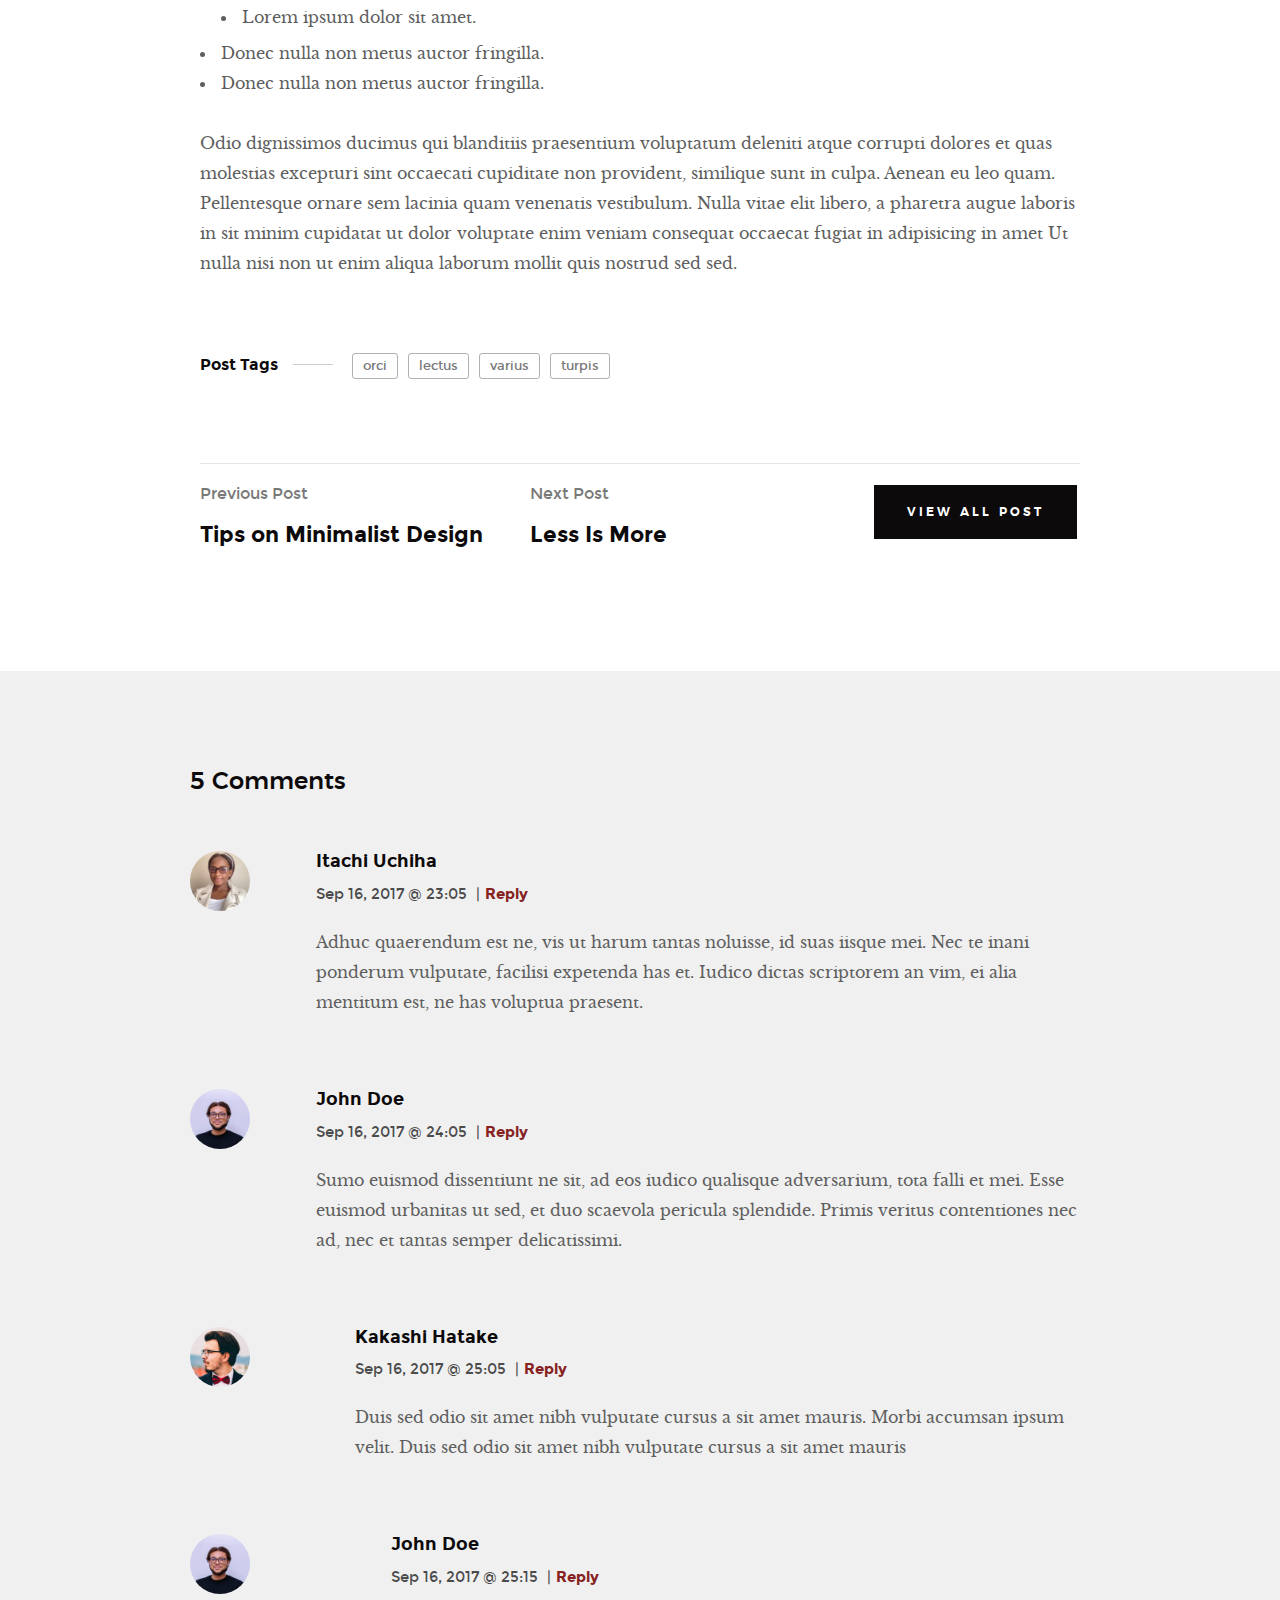
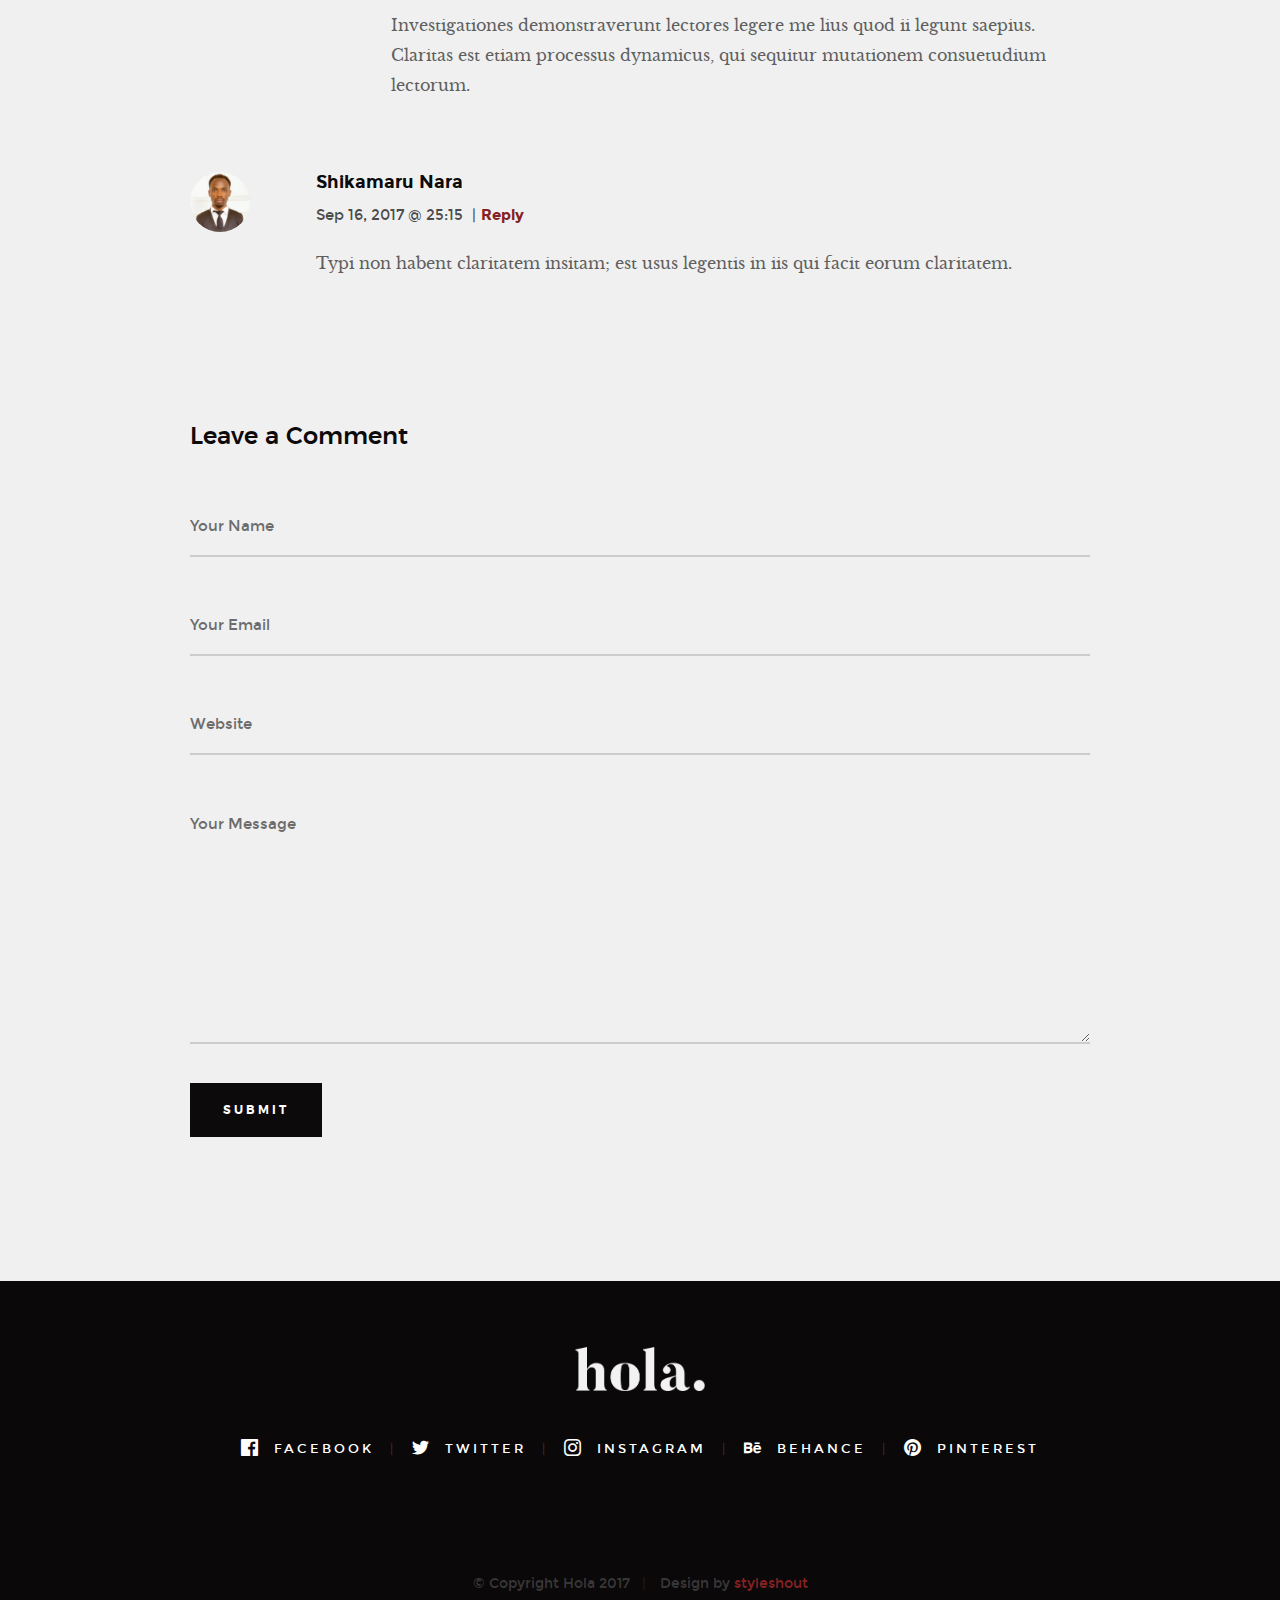
<file: blog-single.html>
<!DOCTYPE html>
<!--[if lt IE 9 ]><html class="no-js oldie" lang="en"> <![endif]-->
<!--[if IE 9 ]><html class="no-js oldie ie9" lang="en"> <![endif]-->
<!--[if (gte IE 9)|!(IE)]><!-->
<html class="no-js" lang="en">
<!--<![endif]-->

<head>

    <!--- basic page needs
    ================================================== -->
    <meta charset="utf-8">
    <title>Blog Single - Hola</title>
    <meta name="description" content="">
    <meta name="author" content="">

    <!-- mobile specific metas
    ================================================== -->
    <meta name="viewport" content="width=device-width, initial-scale=1">

    <!-- CSS
    ================================================== -->
    <link rel="stylesheet" href="css/base.css">
    <link rel="stylesheet" href="css/vendor.css">
    <link rel="stylesheet" href="css/main.css">

    <!-- script
    ================================================== -->
    <script src="js/modernizr.js"></script>
    <script src="js/pace.min.js"></script>

    <!-- favicons
    ================================================== -->
    <link rel="shortcut icon" href="favicon.ico" type="image/x-icon">
    <link rel="icon" href="favicon.ico" type="image/x-icon">

</head>


<body id="top">

    <!-- header
    ================================================== -->
    <header class="s-header">
            
        <div class="header-logo">
            <a class="site-logo" href="index.html"><img src="images/logo.png" alt="Homepage"></a>
        </div>

        <nav class="header-nav-wrap">
            <ul class="header-nav">
                <li><a href="index.html#home" title="home">Home</a></li>
                <li><a href="index.html#about" title="about">About</a></li>
                <li><a href="index.html#works" title="works">Works</a></li>
                <li class="current"><a href="blog.html" title="blog">Blog</a></li>
                <li><a href="index.html#contact" title="contact">Contact</a></li>	
            </ul>
        </nav>

        <a class="header-menu-toggle" href="#0"><span>Menu</span></a>

    </header> <!-- end s-header -->


    <article class="blog-single">

        <!-- page header/blog hero
        ================================================== -->
        <div class="page-header page-header--single page-hero" style="background-image:url(images/blog/blog-bg-02.jpg)">
        
            <div class="row page-header__content narrow">
                <article class="col-full">
                    <div class="page-header__info">
                        <div class="page-header__cat">
                            <a href="#0">Branding</a><a href="#0">Design</a>
                        </div>
                    </div>
                    <h1 class="page-header__title">
                        <a href="#0" title="">
                            Using Patterns in your Branding.
                        </a>
                    </h1>
                    <ul class="page-header__meta">
                        <li class="date">September 16, 2017</li>
                        <li class="author">
                            By
                            <span>Jonathan Doe</span>
                        </li>
                    </ul>
                    
                </article>
            </div>
    
        </div> <!-- end page-header -->

        <div class="row blog-content">
            <div class="col-full blog-content__main">

                <p class="lead">Duis ex ad cupidatat tempor Excepteur cillum cupidatat fugiat nostrud cupidatat dolor sunt sint sit nisi est eu exercitation incididunt adipisicing veniam velit id fugiat enim mollit amet anim veniam dolor dolor irure velit commodo cillum sit nulla ullamco magna amet magna cupidatat qui labore cillum sit in tempor veniam consequat non laborum adipisicing aliqua ea nisi sint.</p>
                
                <p>Duis ex ad cupidatat tempor Excepteur cillum cupidatat fugiat nostrud cupidatat dolor sunt sint sit nisi est eu exercitation incididunt adipisicing veniam velit id fugiat enim mollit amet anim veniam dolor dolor irure velit commodo cillum sit nulla ullamco magna amet magna cupidatat qui labore cillum sit in tempor veniam consequat non laborum adipisicing aliqua ea nisi sint ut quis proident ullamco ut dolore culpa occaecat ut laboris in sit minim cupidatat ut dolor voluptate enim veniam consequat occaecat fugiat in adipisicing in amet Ut nulla nisi non ut enim aliqua laborum mollit quis nostrud sed sed.
                </p>

                <p>
                <img src="images/wheel-1000.jpg" 
                     srcset="images/wheel-2000.jpg 2000w, 
                        images/wheel-1000.jpg 1000w, 
                        images/wheel-500.jpg 500w" 
                     sizes="(max-width: 2000px) 100vw, 2000px" alt="">
                </p>

                <h2>Large Heading</h2>

                <p>Harum quidem rerum facilis est et expedita distinctio. Nam libero tempore, cum soluta nobis est eligendi optio cumque nihil impedit quo minus <a href="http://#">omnis voluptas assumenda est</a> id quod maxime placeat facere possimus, omnis dolor repellendus. Temporibus autem quibusdam et aut officiis debitis aut rerum necessitatibus saepe eveniet ut et.</p>

                <blockquote><p>This is a simple example of a styled blockquote. A blockquote tag typically specifies a section that is quoted from another source of some sort, or highlighting text in your post.</p></blockquote>

                <p>Odio dignissimos ducimus qui blanditiis praesentium voluptatum deleniti atque corrupti dolores et quas molestias excepturi sint occaecati cupiditate non provident, similique sunt in culpa. Aenean eu leo quam. Pellentesque ornare sem lacinia quam venenatis vestibulum. Nulla vitae elit libero, a pharetra augue laboris in sit minim cupidatat ut dolor voluptate enim veniam consequat occaecat fugiat in adipisicing in amet Ut nulla nisi non ut enim aliqua laborum mollit quis nostrud sed sed.</p>

                <h3>Smaller Heading</h3>

                <p>Dolores et quas molestias excepturi sint occaecati cupiditate non provident, similique sunt in culpa. Aenean eu leo quam. Pellentesque ornare sem lacinia quam venenatis vestibulum. Nulla vitae elit libero, a pharetra augue laboris in sit minim cupidatat ut dolor voluptate enim veniam consequat occaecat fugiat in adipisicing in amet Ut nulla nisi non ut enim aliqua laborum mollit quis nostrud sed sed.

<pre><code>
code {
    font-size: 1.4rem;
    margin: 0 .2rem;
    padding: .2rem .6rem;
    white-space: nowrap;
    background: #F1F1F1;
    border: 1px solid #E1E1E1;	
    border-radius: 3px;
}
</code></pre>

                <p>Odio dignissimos ducimus qui blanditiis praesentium voluptatum deleniti atque corrupti dolores et quas molestias excepturi sint occaecati cupiditate non provident, similique sunt in culpa.</p>

                <ul>
                    <li>Donec nulla non metus auctor fringilla.
                        <ul>
                            <li>Lorem ipsum dolor sit amet.</li>
                            <li>Lorem ipsum dolor sit amet.</li>
                            <li>Lorem ipsum dolor sit amet.</li>
                        </ul>
                    </li>
                    <li>Donec nulla non metus auctor fringilla.</li>
                    <li>Donec nulla non metus auctor fringilla.</li>
                </ul>

                <p>Odio dignissimos ducimus qui blanditiis praesentium voluptatum deleniti atque corrupti dolores et quas molestias excepturi sint occaecati cupiditate non provident, similique sunt in culpa. Aenean eu leo quam. Pellentesque ornare sem lacinia quam venenatis vestibulum. Nulla vitae elit libero, a pharetra augue laboris in sit minim cupidatat ut dolor voluptate enim veniam consequat occaecat fugiat in adipisicing in amet Ut nulla nisi non ut enim aliqua laborum mollit quis nostrud sed sed.</p>

                <p class="blog-content__tags">
                    <span>Post Tags</span>

                    <span class="blog-content__tag-list">
                        <a href="#0">orci</a>
                        <a href="#0">lectus</a>
                        <a href="#0">varius</a>
                        <a href="#0">turpis</a>
                    </span>

                </p>

                <div class="blog-content__pagenav">
                    <div class="blog-content__nav">
                        <div class="blog-content__prev">
                            <a href="#0" rel="prev">
                                <span>Previous Post</span>
                                Tips on Minimalist Design 
                            </a>
                        </div>
                        <div class="blog-content__next">
                            <a href="#0" rel="next">
                                <span>Next Post</span>
                                Less Is More 
                            </a>
                        </div>
                    </div>

                    <div class="blog-content__all">
                        <a href="blog.html" class="btn btn--primary">
                            View All Post
                        </a>
                    </div>
                </div>

            </div><!-- end blog-content__main -->
        </div> <!-- end blog-content -->

    </article>


    <!-- comments
    ================================================== -->
    <div class="comments-wrap">

        <div id="comments" class="row">
            <div class="col-full">

               <h3>5 Comments</h3>

               <!-- commentlist -->
               <ol class="commentlist">

                    <li class="depth-1 comment">

                        <div class="comment__avatar">
                            <img width="50" height="50" class="avatar" src="images/avatars/user-01.jpg" alt="">
                        </div>

                        <div class="comment__content">

                            <div class="comment__info">
                                <cite>Itachi Uchiha</cite>

                                <div class="comment__meta">
                                    <time class="comment__time">Sep 16, 2017 @ 23:05</time>
                                    <span class="sep">|</span><a class="reply" href="#">Reply</a>
                                </div>
                            </div>

                            <div class="comment__text">
                            <p>Adhuc quaerendum est ne, vis ut harum tantas noluisse, id suas iisque mei. Nec te inani ponderum vulputate,
                            facilisi expetenda has et. Iudico dictas scriptorem an vim, ei alia mentitum est, ne has voluptua praesent.</p>
                            </div>

                        </div>

                    </li>

                    <li class="thread-alt depth-1 comment">

                        <div class="comment__avatar">
                            <img width="50" height="50" class="avatar" src="images/avatars/user-04.jpg" alt="">
                        </div>

                        <div class="comment__content">

                            <div class="comment__info">
                            <cite>John Doe</cite>

                            <div class="comment__meta">
                                <time class="comment__time">Sep 16, 2017 @ 24:05</time>
                                <span class="sep">|</span><a class="reply" href="#">Reply</a>
                            </div>
                            </div>

                            <div class="comment__text">
                            <p>Sumo euismod dissentiunt ne sit, ad eos iudico qualisque adversarium, tota falli et mei. Esse euismod
                            urbanitas ut sed, et duo scaevola pericula splendide. Primis veritus contentiones nec ad, nec et
                            tantas semper delicatissimi.</p>
                            </div>

                        </div>

                        <ul class="children">

                            <li class="depth-2 comment">

                                <div class="comment__avatar">
                                    <img width="50" height="50" class="avatar" src="images/avatars/user-03.jpg" alt="">
                                </div>

                                <div class="comment__content">

                                    <div class="comment__info">
                                        <cite>Kakashi Hatake</cite>

                                        <div class="comment__meta">
                                            <time class="comment__time">Sep 16, 2017 @ 25:05</time>
                                            <span class="sep">|</span><a class="reply" href="#">Reply</a>
                                        </div>
                                    </div>

                                    <div class="comment__text">
                                        <p>Duis sed odio sit amet nibh vulputate
                                        cursus a sit amet mauris. Morbi accumsan ipsum velit. Duis sed odio sit amet nibh vulputate
                                        cursus a sit amet mauris</p>
                                    </div>

                                </div>

                                <ul class="children">

                                    <li class="depth-3 comment">

                                        <div class="comment__avatar">
                                            <img width="50" height="50" class="avatar" src="images/avatars/user-04.jpg" alt="">
                                        </div>

                                        <div class="comment__content">

                                            <div class="comment__info">
                                            <cite>John Doe</cite>

                                            <div class="comment__meta">
                                                <time class="comment__time">Sep 16, 2017 @ 25:15</time>
                                                <span class="sep">|</span><a class="reply" href="#">Reply</a>
                                            </div>
                                            </div>

                                            <div class="comment__text">
                                            <p>Investigationes demonstraverunt lectores legere me lius quod ii legunt saepius. Claritas est
                                            etiam processus dynamicus, qui sequitur mutationem consuetudium lectorum.</p>
                                            </div>

                                        </div>

                                    </li>

                                </ul>

                            </li>

                        </ul>

                    </li>

                    <li class="depth-1 comment">

                        <div class="comment__avatar">
                            <img width="50" height="50" class="avatar" src="images/avatars/user-02.jpg" alt="">
                        </div>

                        <div class="comment__content">

                            <div class="comment__info">
                            <cite>Shikamaru Nara</cite>

                            <div class="comment__meta">
                                <time class="comment-time">Sep 16, 2017 @ 25:15</time>
                                <span class="sep">|</span><a class="reply" href="#">Reply</a>
                            </div>
                            </div>

                            <div class="comment__text">
                            <p>Typi non habent claritatem insitam; est usus legentis in iis qui facit eorum claritatem.</p>
                            </div>

                        </div>

                    </li>

                </ol> <!-- Commentlist End -->	

               <!-- respond -->
               <div class="respond">

                    <h3>Leave a Comment</h3>

                    <form name="contactForm" id="contactForm" method="post" action="">
                        <fieldset>

                        <div class="form-field">
                                <input name="cName" type="text" id="cName" class="full-width" placeholder="Your Name" value="">
                        </div>

                        <div class="form-field">
                                <input name="cEmail" type="text" id="cEmail" class="full-width" placeholder="Your Email" value="">
                        </div>

                        <div class="form-field">
                                <input name="cWebsite" type="text" id="cWebsite" class="full-width" placeholder="Website" value="">
                        </div>

                        <div class="message form-field">
                            <textarea name="cMessage" id="cMessage" class="full-width" placeholder="Your Message"></textarea>
                        </div>

                        <button type="submit" class="submit btn--primary">Submit</button>

                        </fieldset>
                    </form> <!-- Form End -->

                </div> <!-- Respond End -->

            </div> <!-- end col-full -->
        </div> <!-- end row comments -->
    </div> <!-- end comments-wrap -->


    <!-- footer
    ================================================== -->
    <footer>
            <div class="row">
                <div class="col-full">
    
                    <div class="footer-logo">
                        <a class="footer-site-logo" href="#0"><img src="images/logo.png" alt="Homepage"></a>
                    </div>
    
                    <ul class="footer-social">
                        <li><a href="#0">
                            <i class="im im-facebook" aria-hidden="true"></i>
                            <span>Facebook</span>
                        </a></li>
                        <li><a href="#0">
                            <i class="im im-twitter" aria-hidden="true"></i>
                            <span>Twitter</span>
                        </a></li>
                        <li><a href="#0">
                            <i class="im im-instagram" aria-hidden="true"></i>
                            <span>Instagram</span>
                        </a></li>
                        <li><a href="#0">
                            <i class="im im-behance" aria-hidden="true"></i>
                            <span>Behance</span>
                        </a></li>
                        <li><a href="#0">
                            <i class="im im-pinterest" aria-hidden="true"></i>
                            <span>Pinterest</span>
                        </a></li>
                    </ul>
                        
                </div>
            </div>
    
            <div class="row footer-bottom">
    
                <div class="col-twelve">
                    <div class="copyright">
                        <span>© Copyright Hola 2017</span> 
                        <span>Design by <a href="https://www.styleshout.com/">styleshout</a></span>	
                    </div>
    
                    <div class="go-top">
                    <a class="smoothscroll" title="Back to Top" href="#top"><i class="im im-arrow-up" aria-hidden="true"></i></a>
                    </div>
                </div>
    
            </div> <!-- end footer-bottom -->
    
        </footer> <!-- end footer -->
    
    
        <div id="preloader"> 
            <div id="loader"></div>
        </div>
    
    
        <!-- Java Script
        ================================================== -->
        <script src="js/jquery-3.2.1.min.js"></script>
        <script src="js/plugins.js"></script>
        <script src="js/main.js"></script>

</body>

</html>
</file>
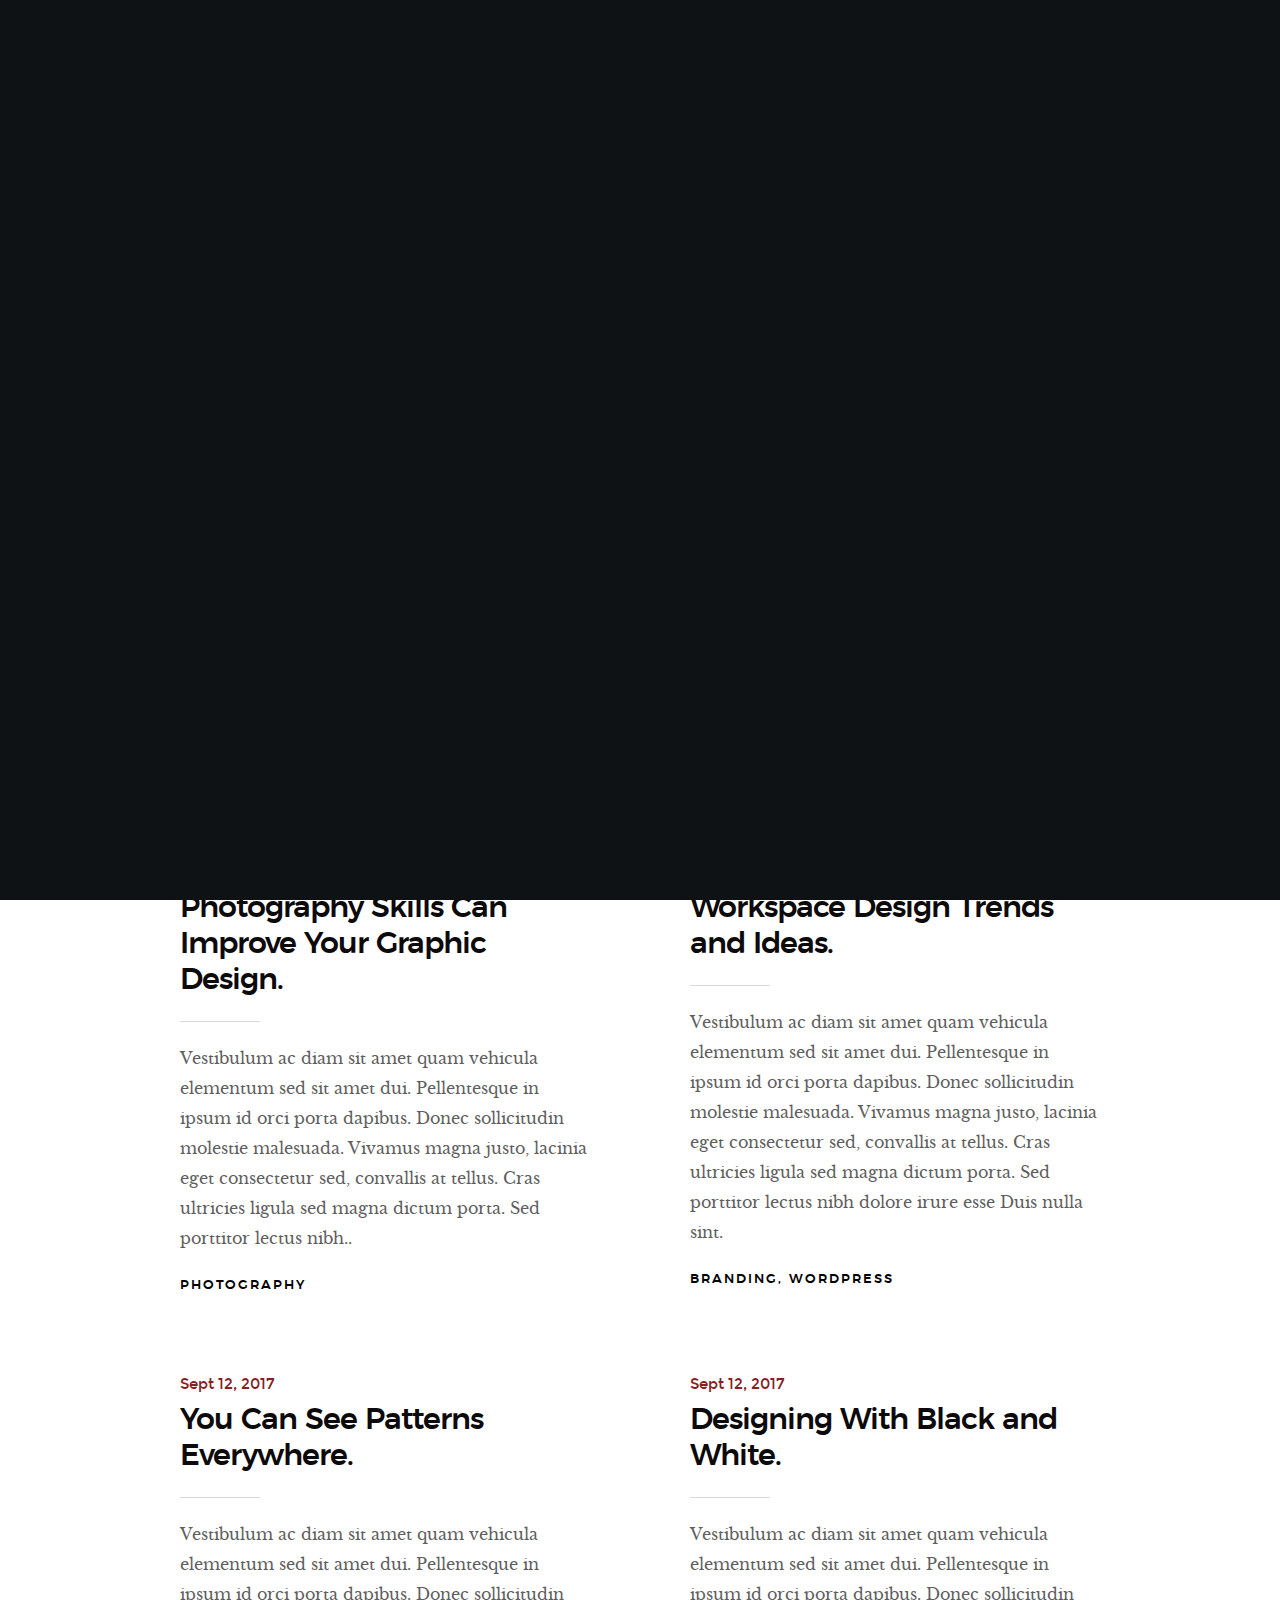
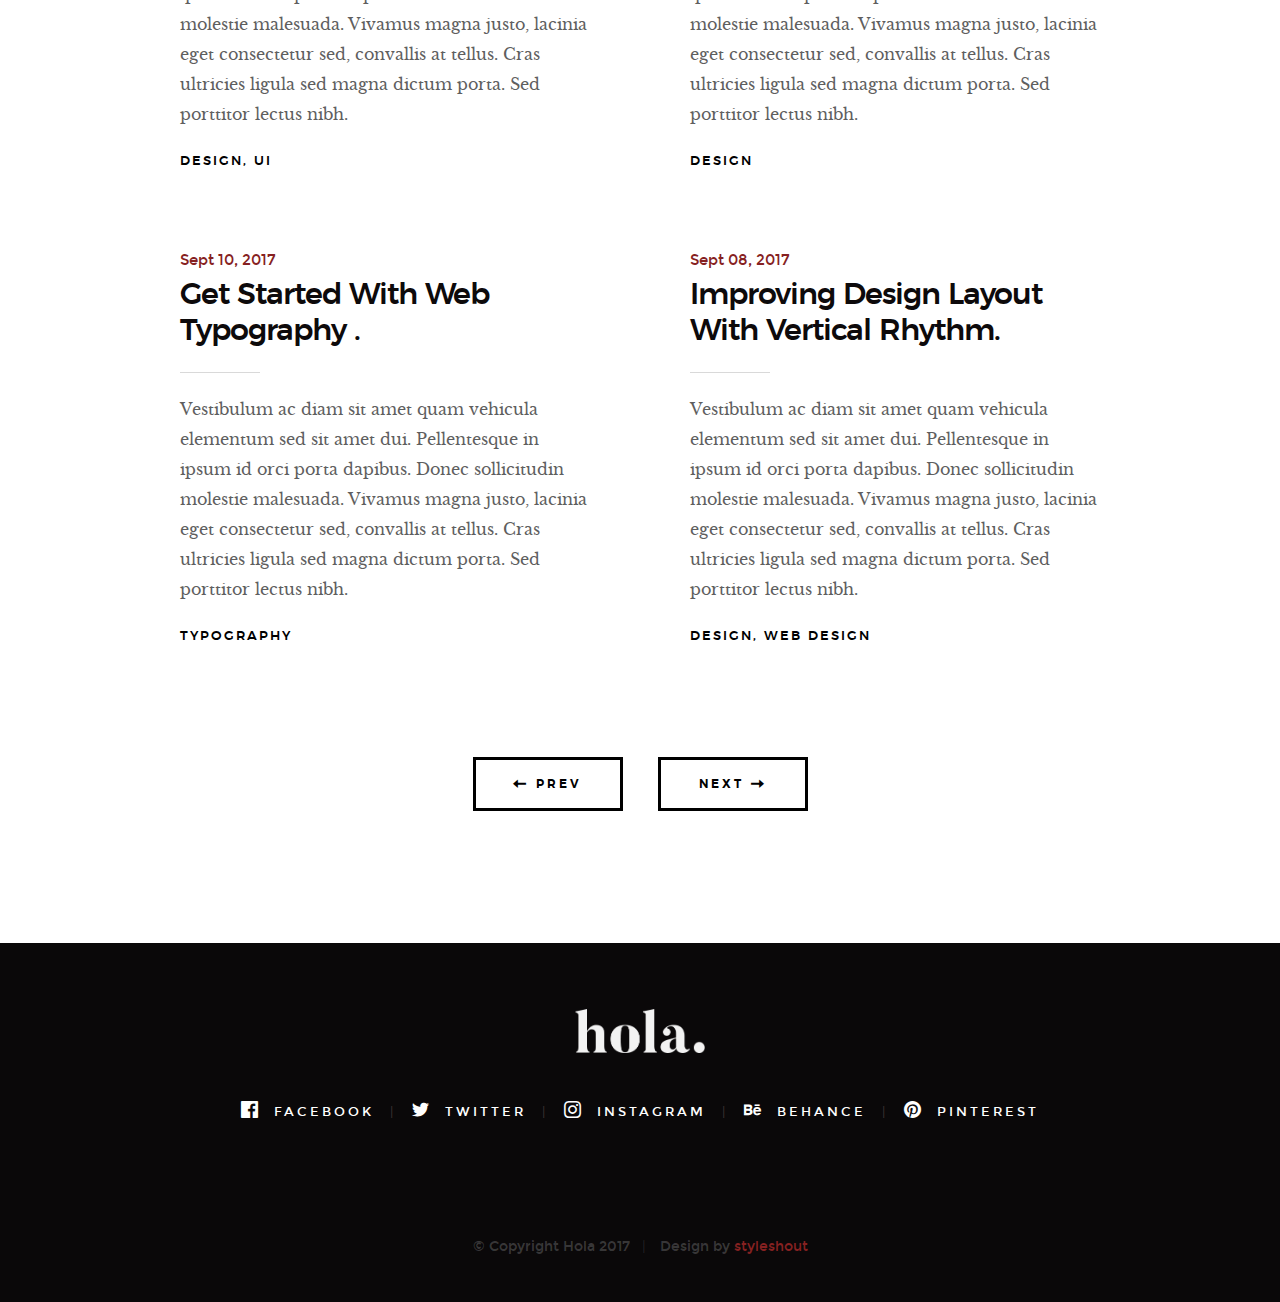
<file: blog.html>
<!DOCTYPE html>
<!--[if lt IE 9 ]><html class="no-js oldie" lang="en"> <![endif]-->
<!--[if IE 9 ]><html class="no-js oldie ie9" lang="en"> <![endif]-->
<!--[if (gte IE 9)|!(IE)]><!-->
<html class="no-js" lang="en">
<!--<![endif]-->

<head>

    <!--- basic page needs
    ================================================== -->
    <meta charset="utf-8">
    <title>Blog - Hola</title>
    <meta name="description" content="">
    <meta name="author" content="">

    <!-- mobile specific metas
    ================================================== -->
    <meta name="viewport" content="width=device-width, initial-scale=1">

    <!-- CSS
    ================================================== -->
    <link rel="stylesheet" href="css/base.css">
    <link rel="stylesheet" href="css/vendor.css">
    <link rel="stylesheet" href="css/main.css">

    <!-- script
    ================================================== -->
    <script src="js/modernizr.js"></script>
    <script src="js/pace.min.js"></script>

    <!-- favicons
    ================================================== -->
    <link rel="shortcut icon" href="favicon.ico" type="image/x-icon">
    <link rel="icon" href="favicon.ico" type="image/x-icon">

</head>


<body id="top">

    <!-- header
    ================================================== -->
    <header class="s-header">

        <div class="header-logo">
            <a class="site-logo" href="index.html"><img src="images/logo.png" alt="Homepage"></a>
        </div>

        <nav class="header-nav-wrap">
            <ul class="header-nav">
                <li><a href="index.html#home" title="home">Home</a></li>
                <li><a href="index.html#about" title="about">About</a></li>
                <li><a href="index.html#works" title="works">Works</a></li>
                <li class="current"><a href="blog.html" title="blog">Blog</a></li>
                <li><a href="index.html#contact" title="contact">Contact</a></li>	
            </ul>
        </nav>

        <a class="header-menu-toggle" href="#0"><span>Menu</span></a>

    </header> <!-- end s-header -->


    <!-- page header
    ================================================== -->
    <section class="page-header page-hero" style="background-image:url(images/blog/blog-bg-01.jpg)">

        <div class="row page-header__content">
            <article class="col-full">

                <div class="page-header__info">
                    <div class="page-header__cat">
                        <a href="#0">Branding</a><a href="#0">Design</a>
                    </div>
                    <div class="page-header__date">
                        Sept 16, 2017
                    </div>
                </div>
                
                <h1 class="page-header__title">
                    <a href="#0" title="">
                        The 10 Golden Rules of Clean Simple Design.
                    </a>
                </h1>
                <p>Pellentesque in ipsum id orci porta dapibus amet dui. Ad id deserunt ratione autem eius et minima ut et. Nihil sed quis velit aut enim aliquam. Quas non ad sint eveniet voluptatem est iure...</p>
                <p>
                    <a href="#0" class="btn btn--stroke page-header__btn">Read More</a>
                </p>
            </article>
        </div>

    </section> <!-- end page-header -->


    <!-- blog
    ================================================== -->
    <section class="blog-content-wrap">

        <div class="row blog-content">
            <div class="col-full">

                <div class="blog-list block-1-2 block-tab-full">

                    <article class="col-block">
                        
                        <div class="blog-date">
                            <a href="blog-single.html">Sept 15, 2017</a>
                        </div>  
                        
                        <h2 class="h01"><a href="blog-single.html">Photography Skills Can Improve Your Graphic Design.</a></h2>
                        <p>
                        Vestibulum ac diam sit amet quam vehicula elementum sed sit amet dui. Pellentesque in ipsum id orci porta dapibus. Donec sollicitudin molestie malesuada. Vivamus magna justo, lacinia eget consectetur sed, convallis at tellus. Cras ultricies ligula sed magna dictum porta. Sed porttitor lectus nibh..
                        </p>

                        <div class="blog-cat">
                            <a href="blog.html">Photography</a>
                        </div>

                    </article>

                    <article class="col-block">
                        
                        <div class="blog-date">
                            <a href="blog-single.html">Sept 14, 2017</a>
                        </div>

                        <h2 class="h01"><a href="blog-single.html">Workspace Design Trends and Ideas.</a></h2>
                        <p>
                        Vestibulum ac diam sit amet quam vehicula elementum sed sit amet dui. Pellentesque in ipsum id orci porta dapibus. Donec sollicitudin molestie malesuada. Vivamus magna justo, lacinia eget consectetur sed, convallis at tellus. Cras ultricies ligula sed magna dictum porta. Sed porttitor lectus nibh dolore irure esse Duis nulla sint.
                        </p>

                        <div class="blog-cat">
                            <a href="blog.html">Branding</a><a href="blog.html">Wordpress</a>
                        </div>
                    </article>

                    <article class="col-block">
                        
                        <div class="blog-date">
                            <a href="blog-single.html">Sept 12, 2017</a>
                        </div>    
                        <h2 class="h01"><a href="blog-single.html">You Can See Patterns Everywhere.</a></h2>
                        <p>
                        Vestibulum ac diam sit amet quam vehicula elementum sed sit amet dui. Pellentesque in ipsum id orci porta dapibus. Donec sollicitudin molestie malesuada. Vivamus magna justo, lacinia eget consectetur sed, convallis at tellus. Cras ultricies ligula sed magna dictum porta. Sed porttitor lectus nibh.
                        </p>

                        <div class="blog-cat">
                            <a href="blog.html">Design</a><a href="blog.html">UI</a>
                        </div>
                    </article>

                    <article class="col-block">
                        
                        <div class="blog-date">
                            <a href="blog-single.html">Sept 12, 2017</a>
                        </div>
                        <h2 class="h01"><a href="blog-single.html">Designing With Black and White.</a></h2>
                        <p>
                        Vestibulum ac diam sit amet quam vehicula elementum sed sit amet dui. Pellentesque in ipsum id orci porta dapibus. Donec sollicitudin molestie malesuada. Vivamus magna justo, lacinia eget consectetur sed, convallis at tellus. Cras ultricies ligula sed magna dictum porta. Sed porttitor lectus nibh.
                        </p>

                        <div class="blog-cat">
                            <a href="blog.html">Design</a>
                        </div>
                    </article>

                    <article class="col-block">
                        <div class="blog-date">
                            <a href="blog-single.html">Sept 10, 2017</a>
                        </div>
                        <h2 class="h01"><a href="blog-single.html">Get Started With Web Typography .</a></h2>
                        <p>
                        Vestibulum ac diam sit amet quam vehicula elementum sed sit amet dui. Pellentesque in ipsum id orci porta dapibus. Donec sollicitudin molestie malesuada. Vivamus magna justo, lacinia eget consectetur sed, convallis at tellus. Cras ultricies ligula sed magna dictum porta. Sed porttitor lectus nibh.
                        </p>

                        <div class="blog-cat">
                            <a href="blog.html">Typography</a>
                        </div>
                    </article>

                    <article class="col-block">
                        
                        <div class="blog-date">
                            <a href="blog-single.html">Sept 08, 2017</a>
                        </div>
                        <h2 class="h01"><a href="blog-single.html">Improving Design Layout With Vertical Rhythm.</a></h2>
                        <p>
                        Vestibulum ac diam sit amet quam vehicula elementum sed sit amet dui. Pellentesque in ipsum id orci porta dapibus. Donec sollicitudin molestie malesuada. Vivamus magna justo, lacinia eget consectetur sed, convallis at tellus. Cras ultricies ligula sed magna dictum porta. Sed porttitor lectus nibh.
                        </p>

                        <div class="blog-cat">
                            <a href="blog.html">Design</a><a href="#0">Web Design</a>
                        </div>
                    </article>

                </div> <!-- end blog-list -->

            </div> <!-- end col-full -->
        </div> <!-- end blog-content -->

        <div class="row blog-entries-nav">
            <div class="col-full">
                <a href="#0" class="btn btn--stroke">
                    <i class="im im-arrow-left"></i>
                    Prev
                </a>
                <a href="#0" class="btn btn--stroke">
                    Next
                    <i class="im im-arrow-right"></i>
                </a>
            </div>
        </div>

    </section> <!-- end blog-content-wrap -->


    <!-- footer
    ================================================== -->
    <footer>
        <div class="row">
            <div class="col-full">

                <div class="footer-logo">
                    <a class="footer-site-logo" href="#0"><img src="images/logo.png" alt="Homepage"></a>
                </div>

                <ul class="footer-social">
                    <li><a href="#0">
                        <i class="im im-facebook" aria-hidden="true"></i>
                        <span>Facebook</span>
                    </a></li>
                    <li><a href="#0">
                        <i class="im im-twitter" aria-hidden="true"></i>
                        <span>Twitter</span>
                    </a></li>
                    <li><a href="#0">
                        <i class="im im-instagram" aria-hidden="true"></i>
                        <span>Instagram</span>
                    </a></li>
                    <li><a href="#0">
                        <i class="im im-behance" aria-hidden="true"></i>
                        <span>Behance</span>
                    </a></li>
                    <li><a href="#0">
                        <i class="im im-pinterest" aria-hidden="true"></i>
                        <span>Pinterest</span>
                    </a></li>
                </ul>
                    
            </div>
        </div>

        <div class="row footer-bottom">

            <div class="col-twelve">
                <div class="copyright">
                    <span>© Copyright Hola 2017</span> 
                    <span>Design by <a href="https://www.styleshout.com/">styleshout</a></span>	
                </div>

                <div class="go-top">
                <a class="smoothscroll" title="Back to Top" href="#top"><i class="im im-arrow-up" aria-hidden="true"></i></a>
                </div>
            </div>

        </div> <!-- end footer-bottom -->

    </footer> <!-- end footer -->


    <div id="preloader"> 
        <div id="loader"></div>
    </div>


    <!-- Java Script
    ================================================== -->
    <script src="js/jquery-3.2.1.min.js"></script>
    <script src="js/plugins.js"></script>
    <script src="js/main.js"></script>

</body>

</html>
</file>
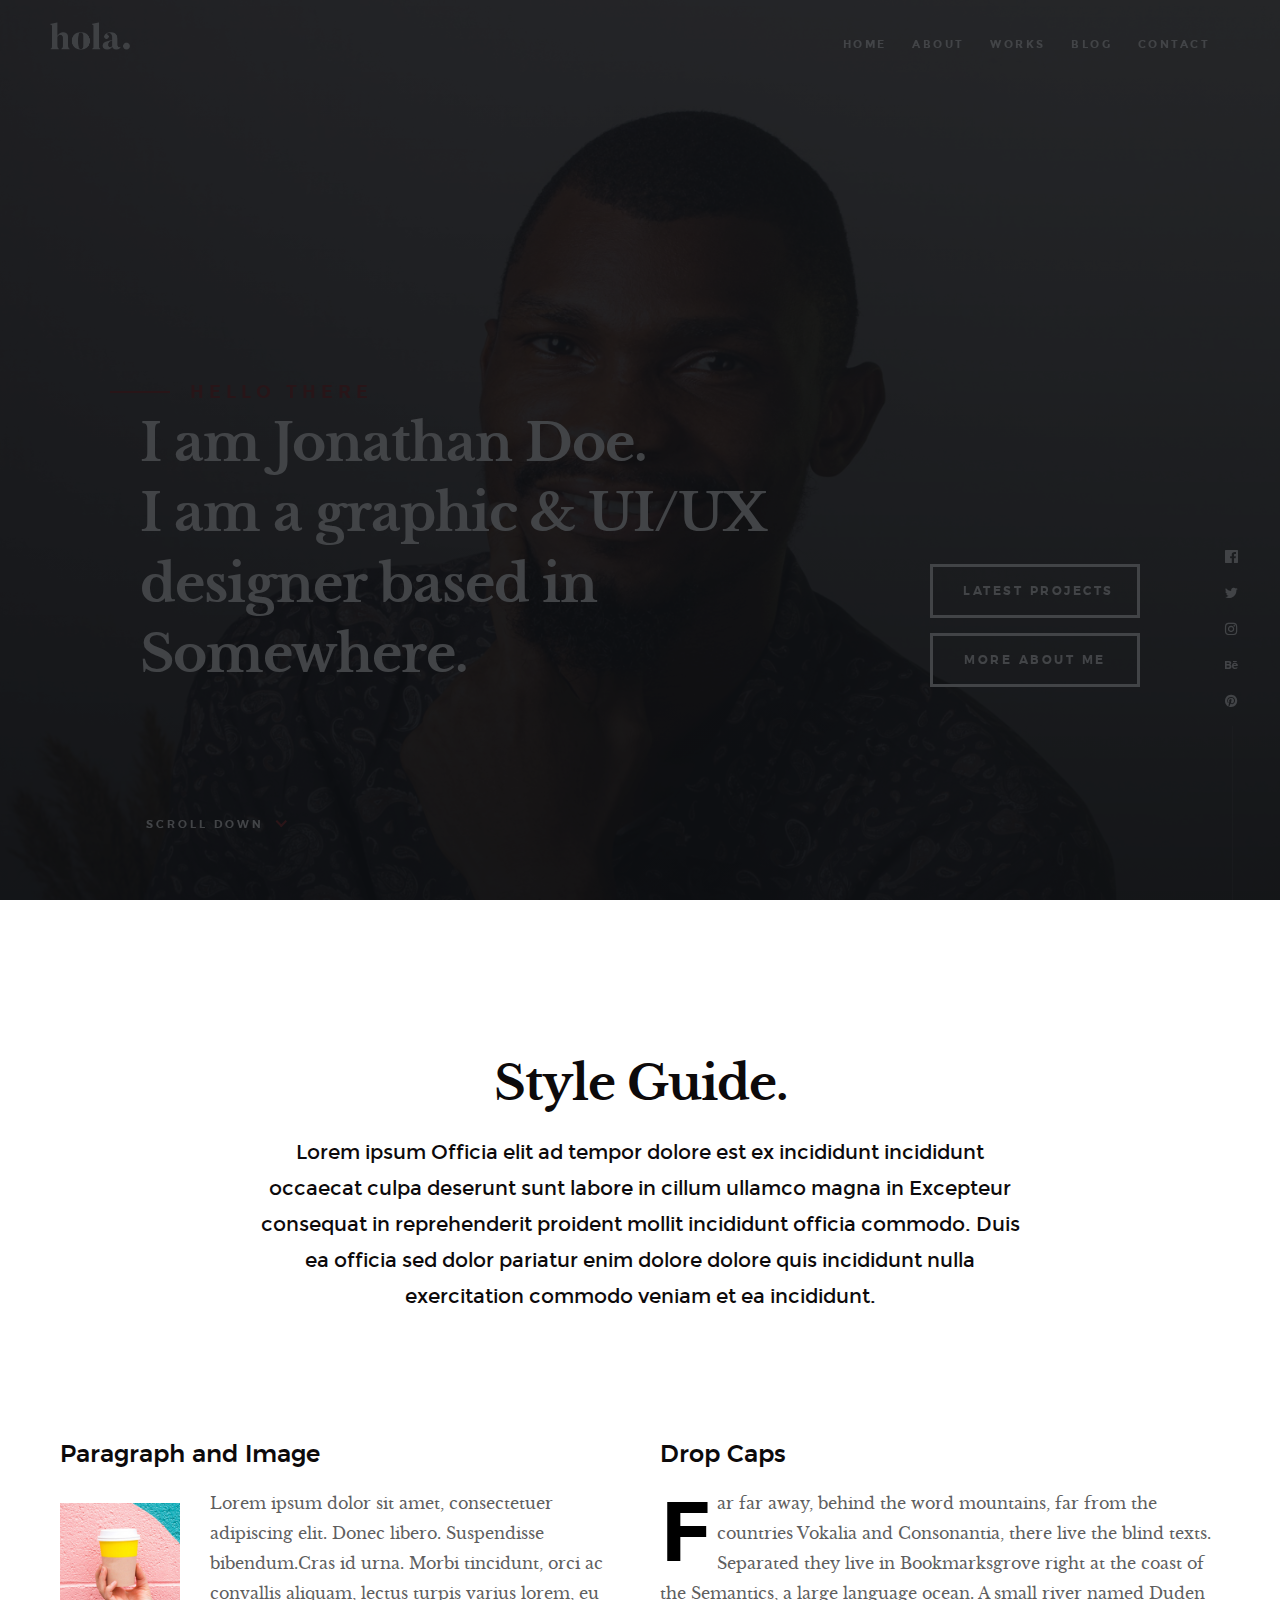
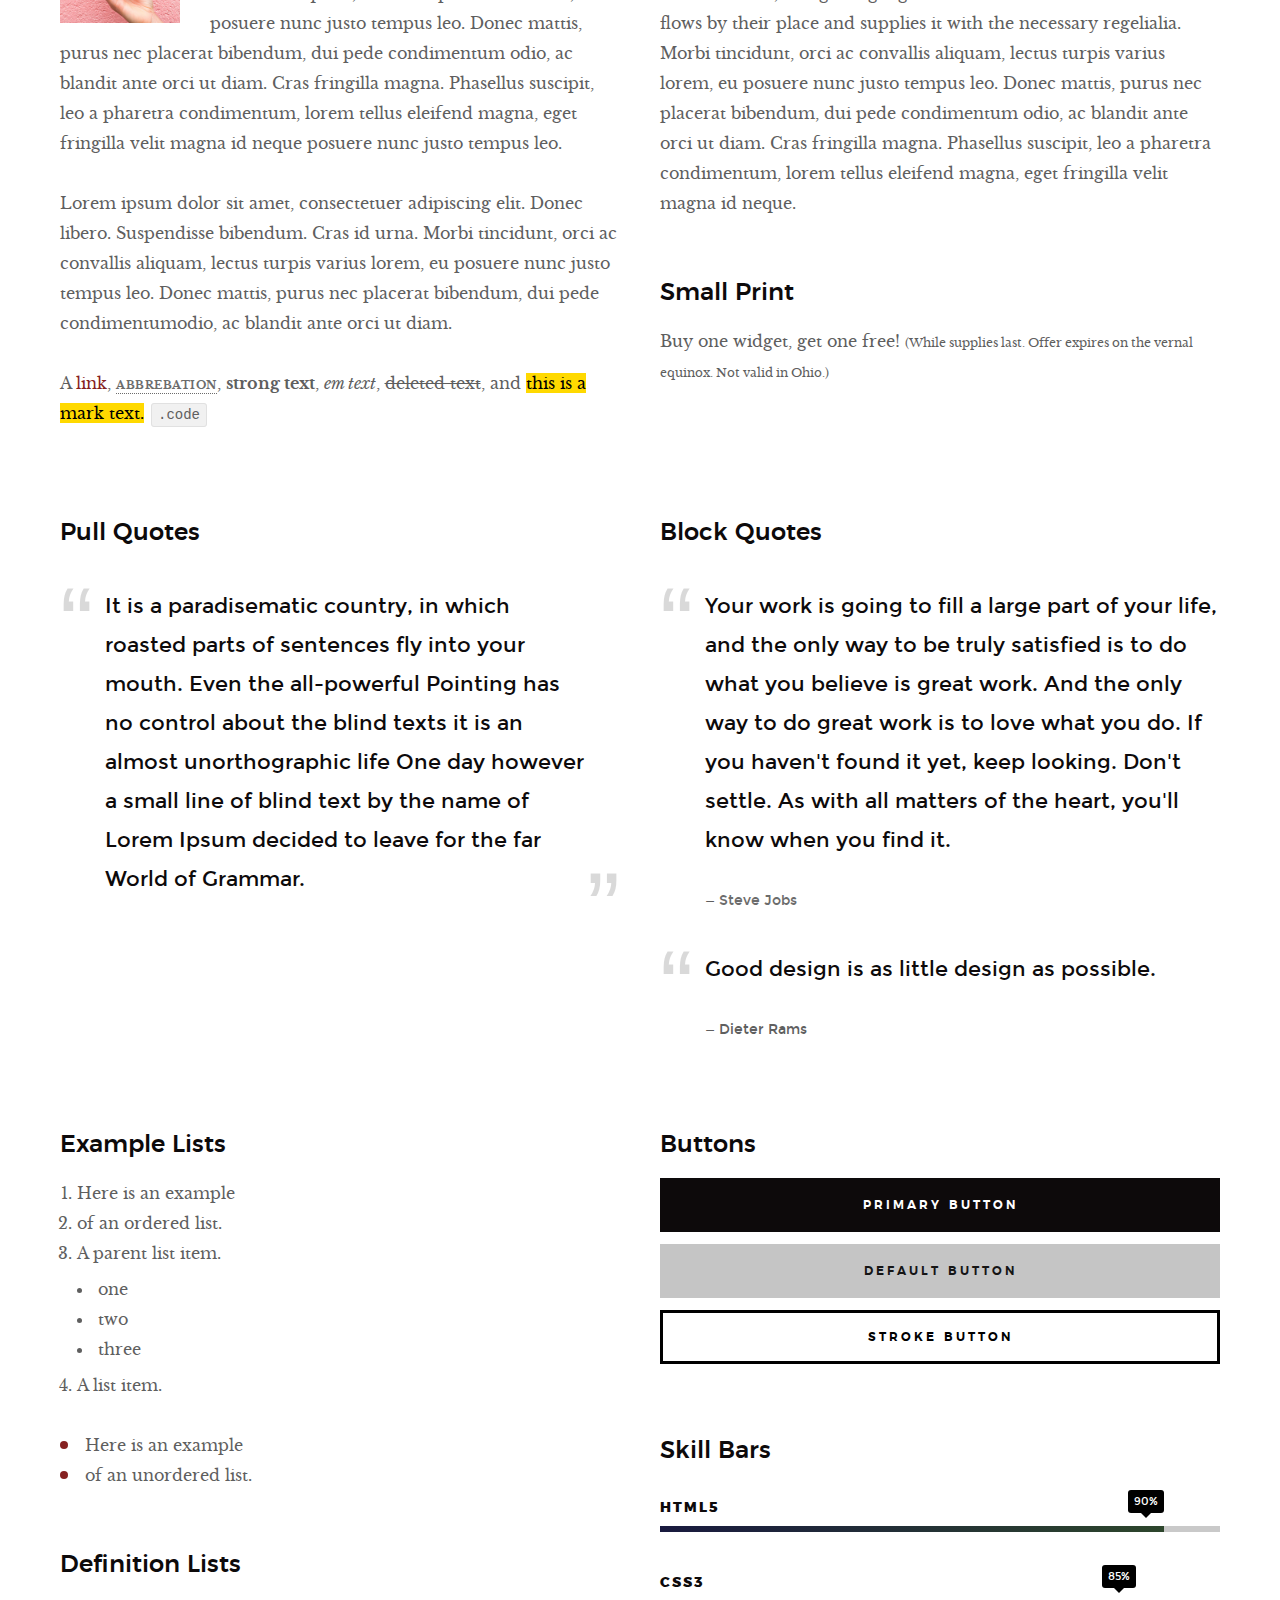
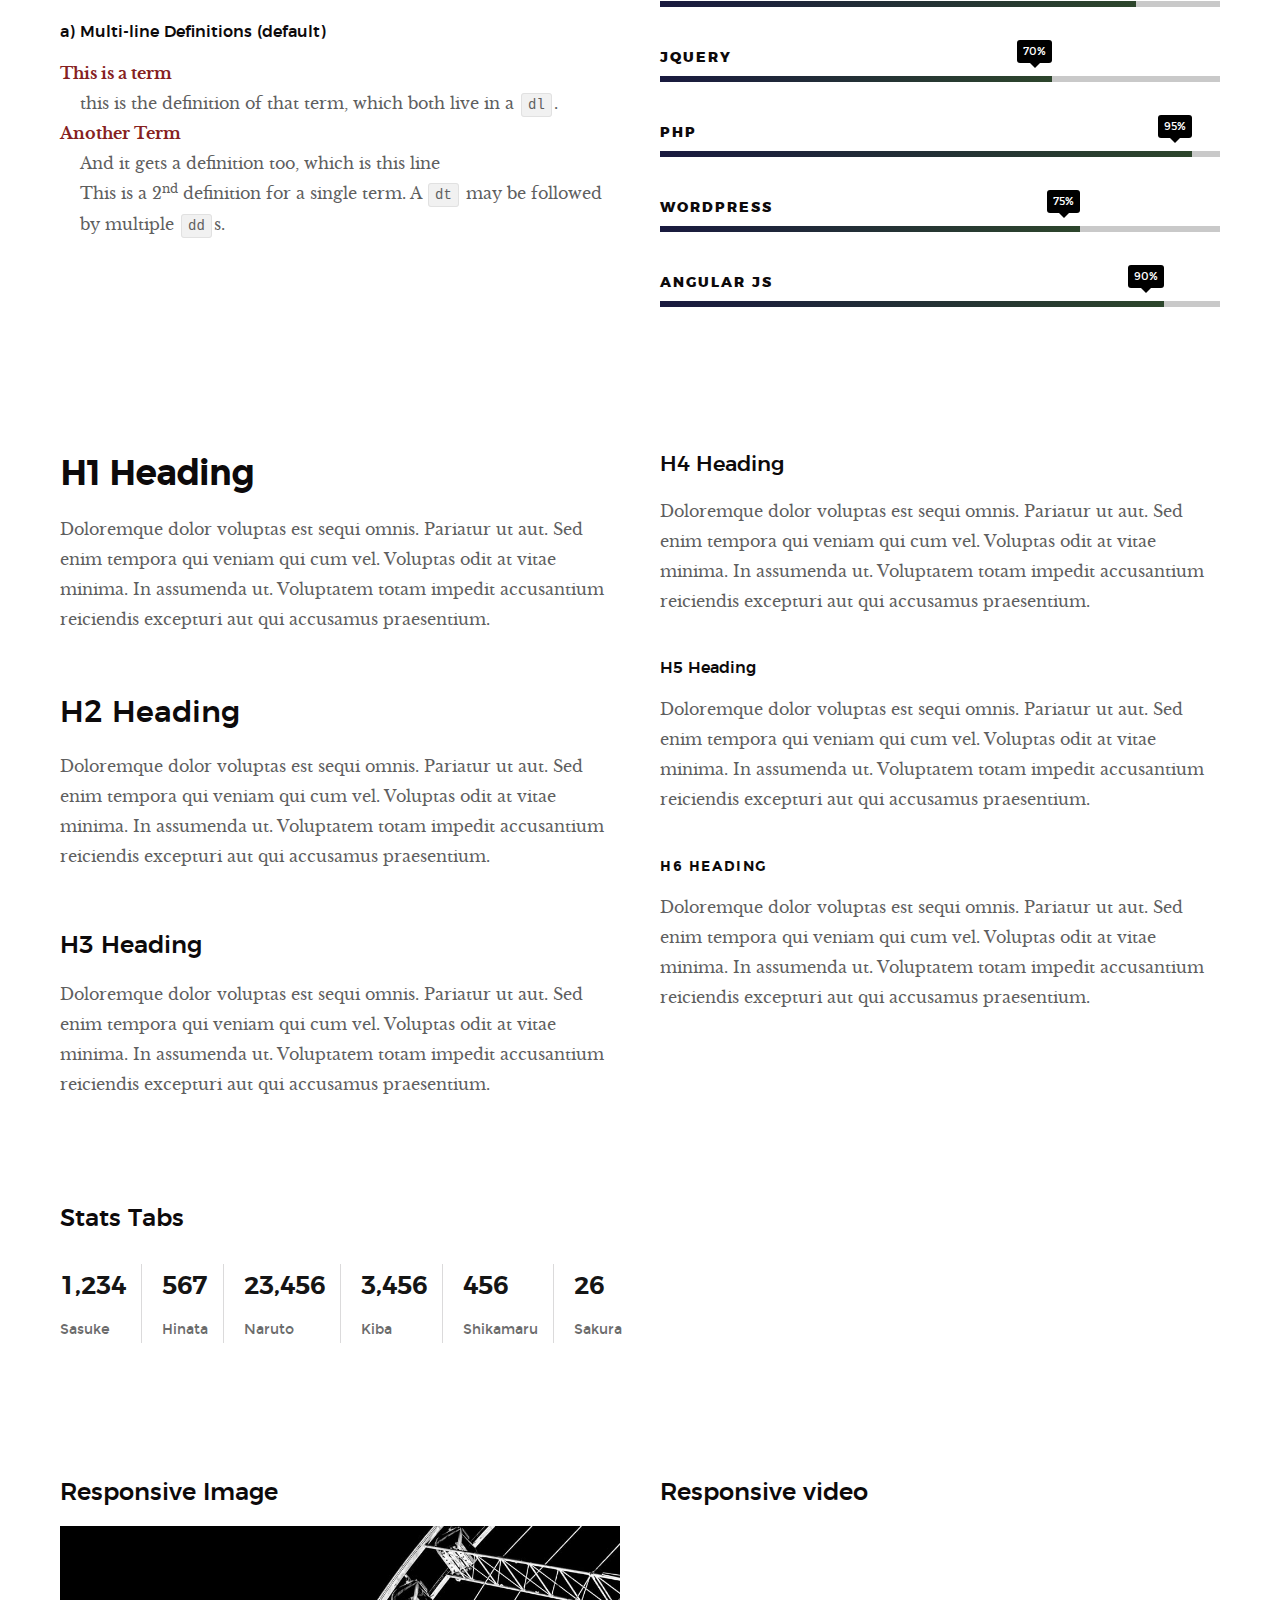
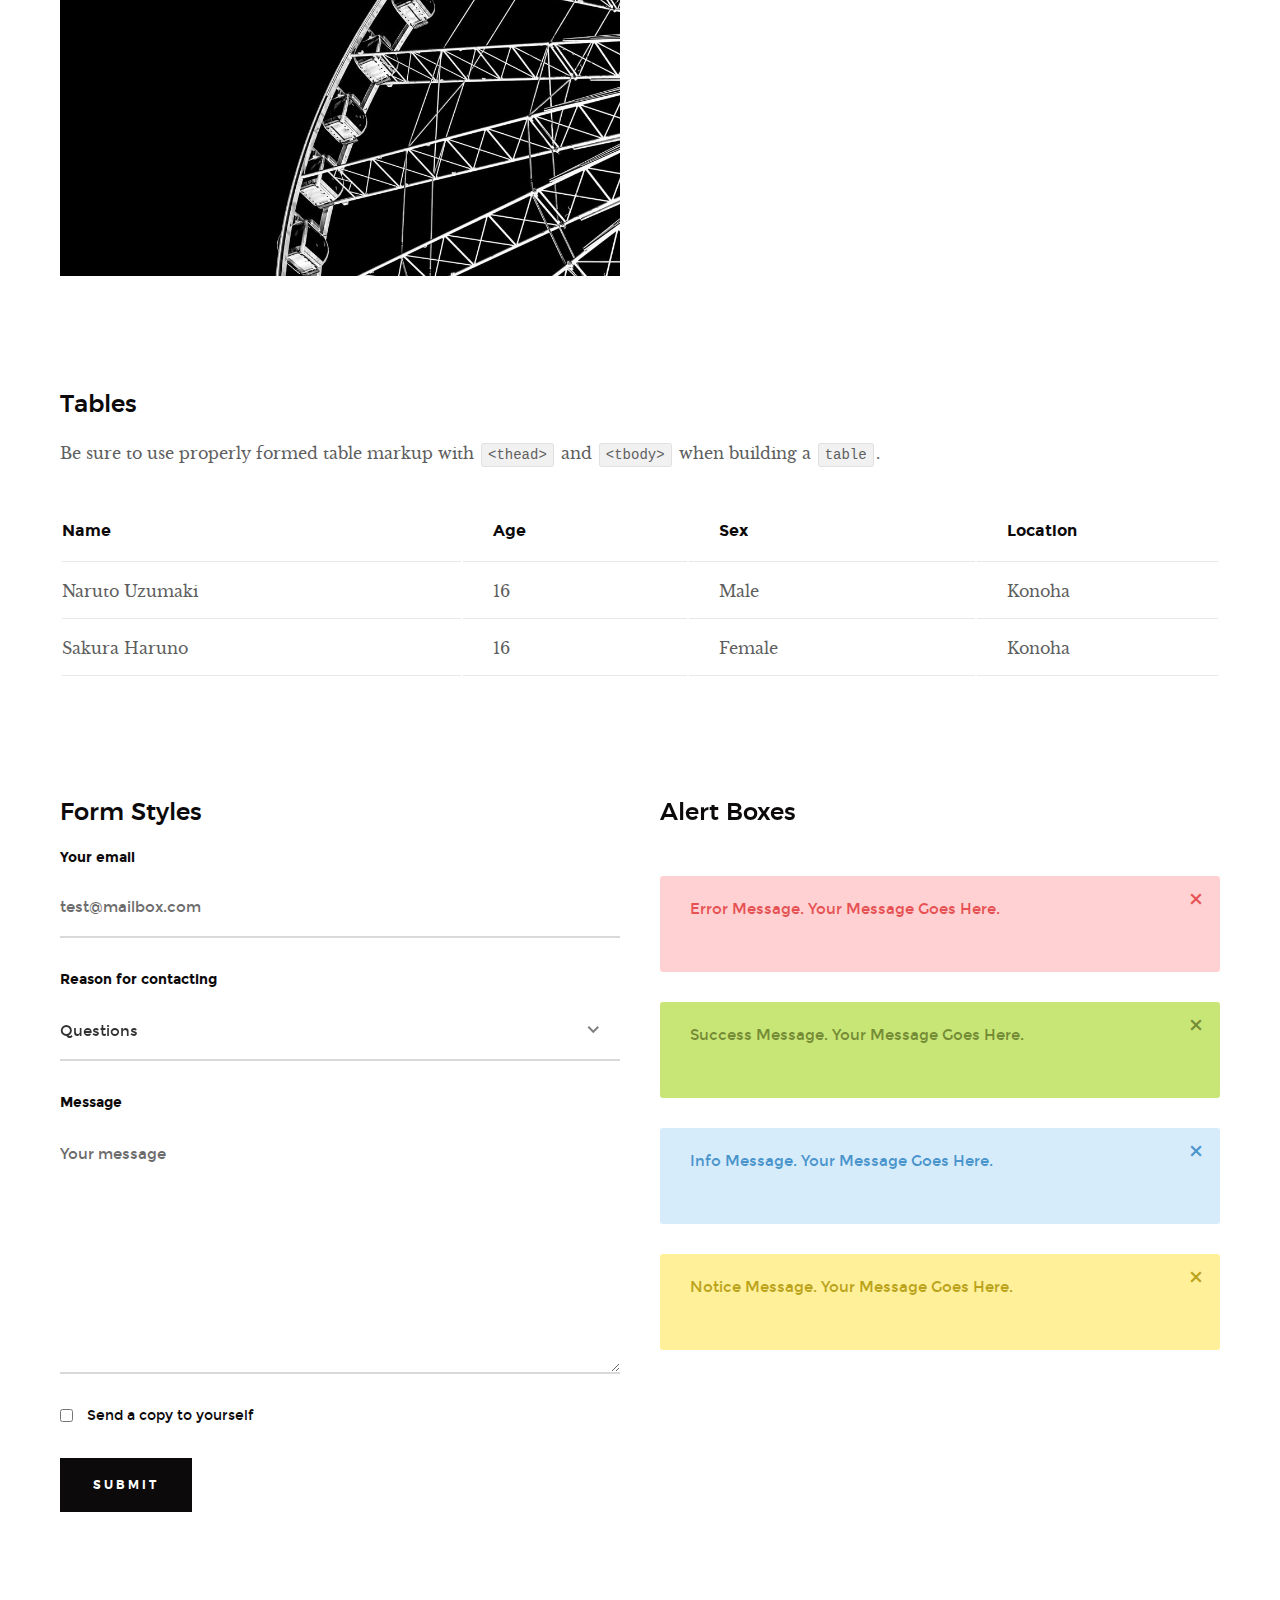
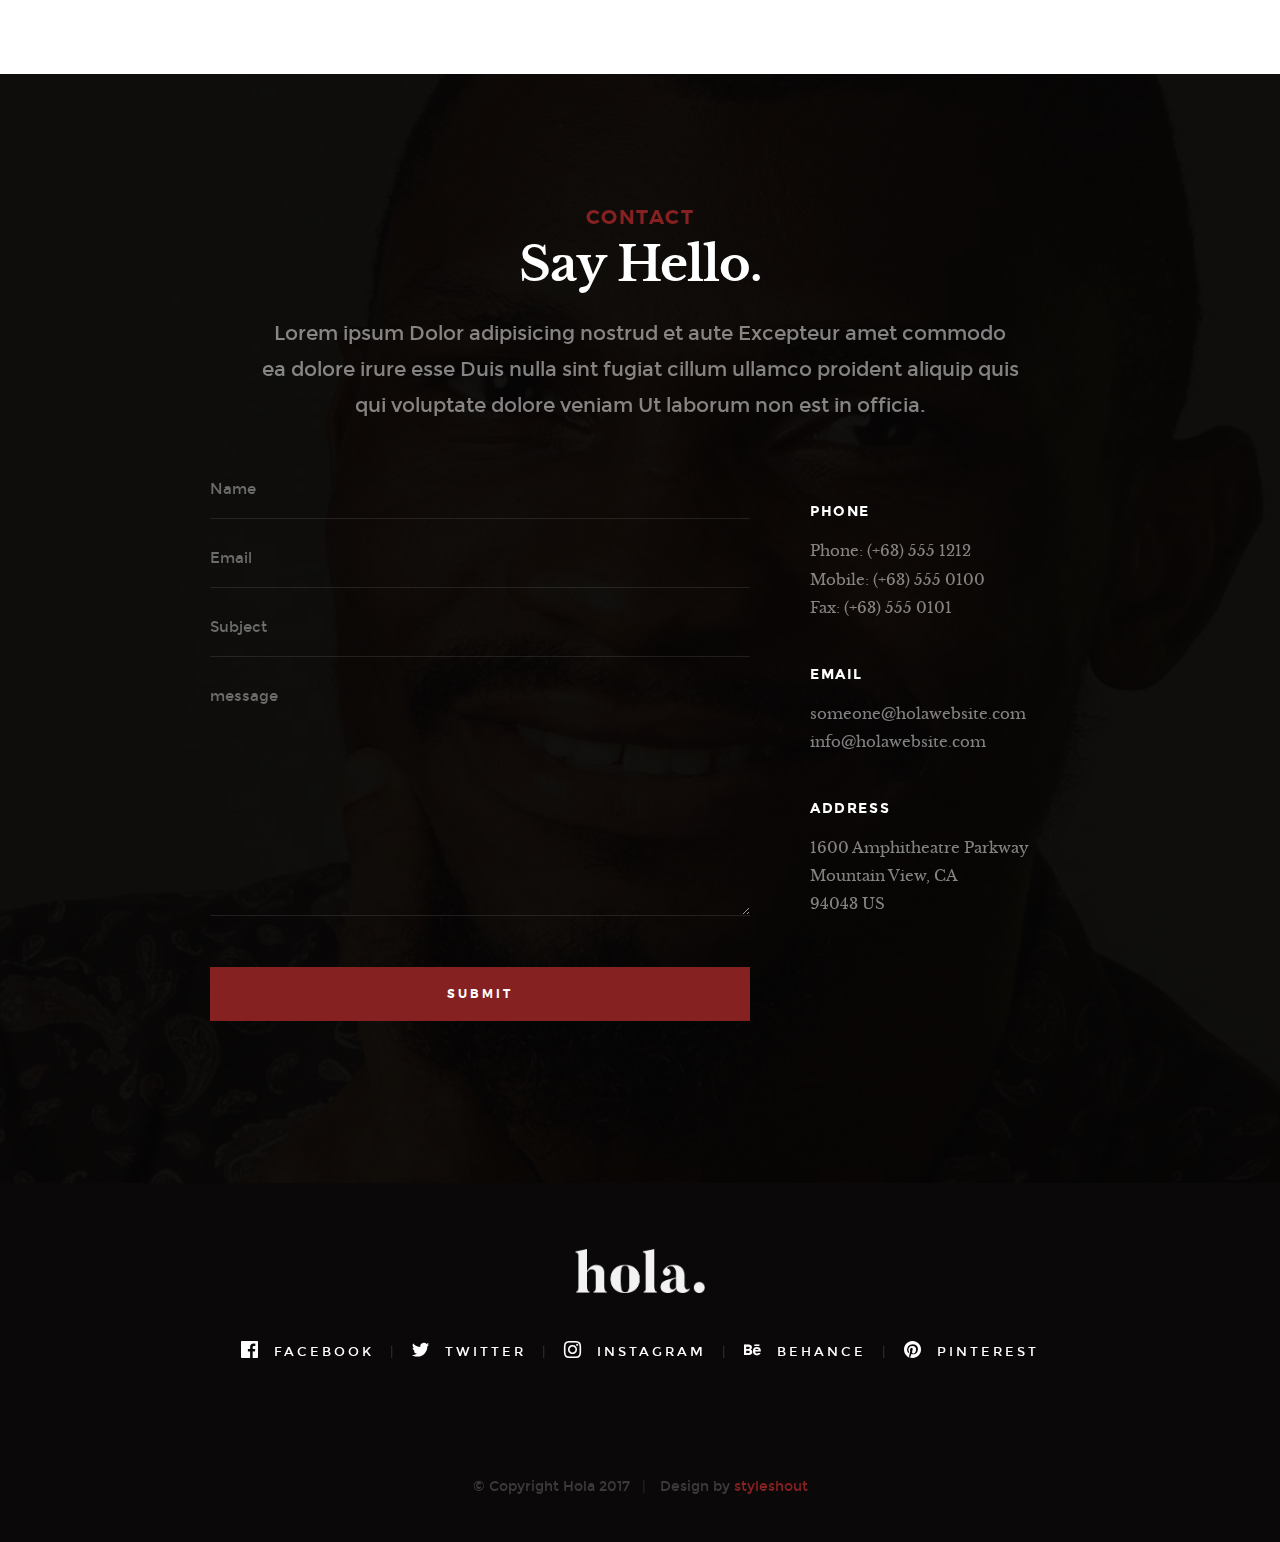
<file: styles.html>
<!DOCTYPE html>
<!--[if lt IE 9 ]><html class="no-js oldie" lang="en"> <![endif]-->
<!--[if IE 9 ]><html class="no-js oldie ie9" lang="en"> <![endif]-->
<!--[if (gte IE 9)|!(IE)]><!-->
<html class="no-js" lang="en">
<!--<![endif]-->

<head>

    <!--- basic page needs
   ================================================== -->
    <meta charset="utf-8">
    <title>Style Guide - Hola</title>
    <meta name="description" content="">
    <meta name="author" content="">

    <!-- mobile specific metas
   ================================================== -->
    <meta name="viewport" content="width=device-width, initial-scale=1">

    <!-- CSS
   ================================================== -->
    <link rel="stylesheet" href="css/base.css">
    <link rel="stylesheet" href="css/vendor.css">
    <link rel="stylesheet" href="css/main.css">

    <style type="text/css" media="screen">
        .s-styles { 
             background: white;
              padding-top: 15rem;
              padding-bottom: 12rem;
        }
     </style> 

    <!-- script
   ================================================== -->
    <script src="js/modernizr.js"></script>
    <script src="js/pace.min.js"></script>

    <!-- favicons
	================================================== -->
    <link rel="shortcut icon" href="dan.ico" type="image/x-icon">
    <link rel="icon" href="dan.ico" type="image/x-icon">

</head>

<body id="top">

    <!-- header
    ================================================== -->
    <header class="s-header">

        <div class="header-logo">
            <a class="site-logo" href="index.html"><img src="images/logo.png" alt="Homepage"></a>
        </div>

        <nav class="header-nav-wrap">
            <ul class="header-nav">
                <li><a href="index.html#home" title="home">Home</a></li>
                <li><a href="index.html#about" title="about">About</a></li>
                <li><a href="index.html#works" title="works">Works</a></li>
                <li class="current"><a href="blog.html" title="blog">Blog</a></li>
                <li><a href="index.html#contact" title="contact">Contact</a></li>	
            </ul>
        </nav>

        <a class="header-menu-toggle" href="#0"><span>Menu</span></a>

   </header> <!-- end s-header -->


   <!-- home
   ================================================== -->
   <section id="home" class="s-home page-hero target-section" data-parallax="scroll" data-image-src="images/hero-bg.jpg" data-natural-width=3000 data-natural-height=2000 data-position-y=center>
    
        <div class="overlay"></div>
        <div class="shadow-overlay"></div>

        <div class="home-content">

            <div class="row home-content__main">

                <h3>Hello There</h3>

                <h1>
                    I am Jonathan Doe. <br>
                    I am a graphic & UI/UX <br>
                    designer based in Somewhere.
                </h1>

                <div class="home-content__buttons">
                    <a href="index.html#works" class="btn btn--stroke">
                        Latest Projects
                    </a>
                    <a href="index.html#about" class="btn btn--stroke">
                        More About Me
                    </a>
                </div>

                <div class="home-content__scroll">
                    <a href="#styles" class="smoothscroll scroll-link">
                        <span>Scroll Down</span>
                    </a>
                </div>

            </div>

        </div> <!-- end home-content -->

        <ul class="home-social">
            <li>
                <a href="#"><i class="im im-facebook" aria-hidden="true"></i><span>Facebook</span></a>
            </li>
            <li>
                <a href="#"><i class="im im-twitter" aria-hidden="true"></i><span>Twiiter</span></a>
            </li>
            <li>
                <a href="#"><i class="im im-instagram" aria-hidden="true"></i><span>Instagram</span></a>
            </li>
            <li>
                <a href="#"><i class="im im-behance" aria-hidden="true"></i><span>Behance</span></a>
            </li>
            <li>
                <a href="#"><i class="im im-pinterest" aria-hidden="true"></i><span>Pinterest</span></a>
            </li>
        </ul> 
        <!-- end home-social -->

    </section> <!-- end s-home -->


    <!-- styles
    ================================================== -->
    <section id="styles" class="s-styles">
    
        <div class="row narrow section-intro add-bottom text-center">

            <div class="col-twelve tab-full">

                <h1>Style Guide.</h1>

                <p class="lead">Lorem ipsum Officia elit ad tempor dolore est ex incididunt incididunt occaecat culpa deserunt sunt labore in cillum ullamco magna in Excepteur consequat in reprehenderit proident mollit incididunt officia commodo.
                Duis ea officia sed dolor pariatur enim dolore dolore quis incididunt nulla exercitation commodo veniam et ea incididunt.</p>

            </div>

        </div>

        <div class="row">

            <div class="col-six tab-full">

                <h3>Paragraph and Image</h3>

                <p><a href="#"><img width="120" height="120" class="pull-left" alt="sample-image" src="images/sample-image.jpg"></a>
                Lorem ipsum dolor sit amet, consectetuer adipiscing elit. Donec libero. Suspendisse bibendum.Cras id urna. Morbi tincidunt, orci ac convallis aliquam, lectus turpis varius lorem, eu posuere nunc justo tempus leo. Donec mattis, purus nec placerat bibendum, dui pede condimentum odio, ac blandit ante orci ut diam. Cras fringilla magna. Phasellus suscipit, leo a pharetra condimentum, lorem tellus eleifend magna, eget fringilla velit magna id neque posuere nunc justo tempus leo. </p>

                <p>
                Lorem ipsum dolor sit amet, consectetuer adipiscing elit. Donec libero. Suspendisse bibendum. Cras id urna. Morbi tincidunt, orci ac convallis aliquam, lectus turpis varius lorem, eu posuere nunc justo tempus leo. Donec mattis, purus nec placerat bibendum, dui pede condimentumodio, ac blandit ante orci ut diam.	
                </p>

                <p>A <a href="#">link</a>,
                <abbr title="this really isn't a very good description">abbrebation</abbr>,
                <strong>strong text</strong>,
                <em>em text</em>,
                <del>deleted text</del>, and
                <mark>this is a mark text.</mark>
                <code>.code</code>
                </p>

            </div>

            <div class="col-six tab-full">

                <h3>Drop Caps</h3>

                <p class="drop-cap">Far far away, behind the word mountains, far from the countries Vokalia and Consonantia,
                there live the blind texts. Separated they live in Bookmarksgrove right at the coast of the
                Semantics, a large language ocean. A small river named Duden flows by their place and supplies it with the necessary regelialia. Morbi tincidunt, orci ac convallis aliquam, lectus turpis varius lorem, eu	posuere nunc justo tempus leo. Donec mattis, purus nec placerat bibendum, dui pede condimentum odio, ac blandit ante orci ut diam. Cras fringilla magna. Phasellus suscipit, leo a pharetra condimentum, lorem tellus eleifend magna, eget fringilla velit magna id neque.
                </p>

                <h3>Small Print</h3>

                <p>Buy one widget, get one free!
                <small>(While supplies last. Offer expires on the vernal equinox. Not valid in Ohio.)</small>
                </p>

            </div>

        </div> <!-- end row -->

        <div class="row">

            <div class="col-six tab-full">

                <h3>Pull Quotes</h3>

                <aside class="pull-quote">
                    <blockquote>
                    <p>It is a paradisematic country, in which roasted parts of
                    sentences fly into your mouth. Even the all-powerful Pointing has no control about the blind
                    texts it is an almost unorthographic life One day however a small line of blind text by the name
                    of Lorem Ipsum decided to leave for the far World of Grammar.</p>
                    </blockquote>
                </aside>

            </div>

            <div class="col-six tab-full">

                <h3>Block Quotes</h3>

                <blockquote cite="http://where-i-got-my-info-from.com">
                <p>Your work is going to fill a large part of your life, and the only way to be truly satisfied is
                to do what you believe is great work. And the only way to do great work is to love what you do.
                If you haven't found it yet, keep looking. Don't settle. As with all matters of the heart, you'll know when you find it.
                </p>
                <cite>
                   <a href="#">Steve Jobs</a>
                </cite>
                </blockquote>

                <blockquote>
                <p>Good design is as little design as possible.</p>
                <cite>Dieter Rams</cite>
                </blockquote>

            </div>

        </div> <!-- end row -->


        <div class="row half-bottom">

            <div class="col-six tab-full">

                <h3>Example Lists</h3>

                <ol>
                    <li>Here is an example</li>
                    <li>of an ordered list.</li>
                    <li>A parent list item.
                            <ul>
                                <li>one</li>
                                <li>two</li>
                                <li>three</li>
                        </ul>
                        </li>
                        <li>A list item.</li>
                    </ol>

                <ul class="disc">
                    <li>Here is an example</li>
                    <li>of an unordered list.</li>
                </ul>

                <h3>Definition Lists</h3>

                <h5>a) Multi-line Definitions (default) </h5>

                <dl>
                    <dt><strong>This is a term</strong></dt>
                        <dd>this is the definition of that term, which both live in a <code>dl</code>.</dd>
                    <dt><strong>Another Term</strong></dt>
                        <dd>And it gets a definition too, which is this line</dd>
                        <dd>This is a 2<sup>nd</sup> definition for a single term. A <code>dt</code> may be followed by multiple <code>dd</code>s.</dd>
                </dl>

            </div>

            <div class="col-six tab-full">

                <h3>Buttons</h3>

                <p>
                    <a class="btn btn--primary full-width" href="#0">Primary Button</a>
                    <a class="btn full-width" href="#0">Default Button</a>
                    <a class="btn btn--stroke full-width" href="#0">Stroke Button</a>
                </p>

                <h3>Skill Bars</h3>
                
                <ul class="skill-bars">
                    <li>
                    <div class="progress percent90"><span>90%</span></div>
                    <strong>HTML5</strong>
                    </li>
                    <li>
                    <div class="progress percent85"><span>85%</span></div>
                    <strong>CSS3</strong>
                    </li>
                    <li>
                    <div class="progress percent70"><span>70%</span></div>
                    <strong>JQuery</strong>
                    </li>
                    <li>
                    <div class="progress percent95"><span>95%</span></div>
                    <strong>PHP</strong>
                    </li>
                    <li>
                    <div class="progress percent75"><span>75%</span></div>
                    <strong>Wordpress</strong>
                    </li>
                    <li>
                    <div class="progress percent90"><span>90%</span></div>
                    <strong>Angular JS</strong>
                    </li>
                </ul>

            </div>

        </div> <!-- end row -->

        <div class="row half-bottom">

            <div class="col-six tab-full">
                    
                <h1>H1 Heading</h1>
                <p>Doloremque dolor voluptas est sequi omnis. Pariatur ut aut. Sed enim tempora qui veniam qui cum vel. 
                Voluptas odit at vitae minima. In assumenda ut. Voluptatem totam impedit accusantium reiciendis excepturi aut qui accusamus praesentium.</p>

                <h2>H2 Heading</h2>
                <p>Doloremque dolor voluptas est sequi omnis. Pariatur ut aut. Sed enim tempora qui veniam qui cum vel. 
                Voluptas odit at vitae minima. In assumenda ut. Voluptatem totam impedit accusantium reiciendis excepturi aut qui accusamus praesentium.</p>

                <h3>H3 Heading</h3>
                <p>Doloremque dolor voluptas est sequi omnis. Pariatur ut aut. Sed enim tempora qui veniam qui cum vel. 
                Voluptas odit at vitae minima. In assumenda ut. Voluptatem totam impedit accusantium reiciendis excepturi aut qui accusamus praesentium.</p>

            </div>

            <div class="col-six tab-full">
                    
                <h4>H4 Heading</h4>
                <p>Doloremque dolor voluptas est sequi omnis. Pariatur ut aut. Sed enim tempora qui veniam qui cum vel. 
                Voluptas odit at vitae minima. In assumenda ut. Voluptatem totam impedit accusantium reiciendis excepturi aut qui accusamus praesentium.</p>

                <h5>H5 Heading</h5>
                <p>Doloremque dolor voluptas est sequi omnis. Pariatur ut aut. Sed enim tempora qui veniam qui cum vel. 
                Voluptas odit at vitae minima. In assumenda ut. Voluptatem totam impedit accusantium reiciendis excepturi aut qui accusamus praesentium.</p>

                <h6>H6 Heading</h6>
                <p>Doloremque dolor voluptas est sequi omnis. Pariatur ut aut. Sed enim tempora qui veniam qui cum vel. 
                Voluptas odit at vitae minima. In assumenda ut. Voluptatem totam impedit accusantium reiciendis excepturi aut qui accusamus praesentium.</p>

            </div>

        </div>


        <div class="row half-bottom">

            <div class="col-twelve">

                    <h3>Stats Tabs</h3>

                <ul class="stats-tabs">
                    <li><a href="#">1,234 <em>Sasuke</em></a></li>
                    <li><a href="#">567 <em>Hinata</em></a></li>
                    <li><a href="#">23,456 <em>Naruto</em></a></li>
                    <li><a href="#">3,456 <em>Kiba</em></a></li>
                    <li><a href="#">456 <em>Shikamaru</em></a></li>
                    <li><a href="#">26 <em>Sakura</em></a></li>
                    </ul>

            </div>

        </div> <!-- end row -->


        <div class="row half-bottom">

            <div class="col-six tab-full">

                <h3>Responsive Image</h3>
                <p><img src="images/wheel-500.jpg" 
                    srcset="images/wheel-1000.jpg 1000w, 
                    images/wheel-500.jpg 500w" 
                    sizes="(max-width: 1000px) 100vw, 1000px" alt=""></p>

            </div>

            <div class="col-six tab-full">

                <h3>Responsive video</h3>

                <div class="video-container">
                <iframe src="http://player.vimeo.com/video/14592941?title=0&amp;byline=0&amp;portrait=0&amp;color=F64B39" width="500" height="281" frameborder="0" webkitallowfullscreen mozallowfullscreen allowfullscreen></iframe> 
                </div>

            </div>
          
        </div> <!-- end row -->


        <div class="row add-bottom">

            <div class="col-twelve">

                <h3>Tables</h3>
                <p>Be sure to use properly formed table markup with <code>&lt;thead&gt;</code> and <code>&lt;tbody&gt;</code> when building a <code>table</code>.</p>

                <div class="table-responsive">

                    <table>
                            <thead>
                            <tr>
                                <th>Name</th>
                                <th>Age</th>
                                <th>Sex</th>
                                <th>Location</th>
                            </tr>
                            </thead>
                            <tbody>
                            <tr>
                                <td>Naruto Uzumaki</td>
                                <td>16</td>
                                <td>Male</td>
                                <td>Konoha</td>
                            </tr>
                            <tr>
                                <td>Sakura Haruno</td>
                                <td>16</td>
                                <td>Female</td>
                                <td>Konoha</td>
                            </tr>
                            </tbody>
                    </table>

                </div>

            </div>
          
        </div> <!-- end row -->
    

        <div class="row">

            <div class="col-six tab-full">

                <h3>Form Styles</h3>

                <form>
                        <div>
                            <label for="sampleInput">Your email</label>
                            <input class="full-width" type="email" placeholder="test@mailbox.com" id="sampleInput">
                    </div>
                    <div>
                            <label for="sampleRecipientInput">Reason for contacting</label>
                            <div class="ss-custom-select">
                                <select class="full-width" id="sampleRecipientInput">
                                    <option value="Option 1">Questions</option>
                                    <option value="Option 2">Report</option>
                                    <option value="Option 3">Others</option>
                                </select>
                            </div>
                    </div>
                    
                        <label for="exampleMessage">Message</label>
                        <textarea class="full-width" placeholder="Your message" id="exampleMessage"></textarea>

                        <label class="add-bottom">
                            <input type="checkbox">
                            <span class="label-text">Send a copy to yourself</span>
                        </label>
                    
                        <input class="btn--primary" type="submit" value="Submit">

                </form>

            </div>

            <div class="col-six tab-full">

                <h3>Alert Boxes</h3>

                <br>
                
                <div class="alert-box alert-box--error hideit">
                    <p>Error Message. Your Message Goes Here.</p>
                    <i class="im im-x-mark alert-box__close"></i>
                </div><!-- /error -->
                        
                <div class="alert-box alert-box--success hideit">
                    <p>Success Message. Your Message Goes Here.</p>
                    <i class="im im-x-mark alert-box__close"></i>
                </div><!-- /success -->
                        
                <div class="alert-box alert-box--info hideit">
                    <p>Info Message. Your Message Goes Here.</p>
                    <i class="im im-x-mark alert-box__close"></i>
                </div><!-- /info -->
                        
                <div class="alert-box alert-box--notice hideit">
                    <p>Notice Message. Your Message Goes Here.</p>
                    <i class="im im-x-mark alert-box__close"></i>
                </div><!-- /notice -->
            
            </div>

        </div> <!-- end row -->

    </section> <!-- end styles -->


    <!-- s-contact
    ================================================== -->
    <section id="contact" class="s-contact target-section">

        <div class="overlay"></div>

        <div class="row narrow section-intro">
            <div class="col-full">
                <h3>Contact</h3>
                <h1>Say Hello.</h1>
                
                <p class="lead">Lorem ipsum Dolor adipisicing nostrud et aute Excepteur amet commodo ea dolore irure esse Duis nulla sint fugiat cillum ullamco proident aliquip quis qui voluptate dolore veniam Ut laborum non est in officia.</p>
            </div>
        </div>

        <div class="row contact__main">
            <div class="col-eight tab-full contact__form">
                <form name="contactForm" id="contactForm" method="post" action="">
                    <fieldset>
    
                    <div class="form-field">
                        <input name="contactName" type="text" id="contactName" placeholder="Name" value="" minlength="2" required="" aria-required="true" class="full-width">
                    </div>
                    <div class="form-field">
                        <input name="contactEmail" type="email" id="contactEmail" placeholder="Email" value="" required="" aria-required="true" class="full-width">
                    </div>
                    <div class="form-field">
                        <input name="contactSubject" type="text" id="contactSubject" placeholder="Subject" value="" class="full-width">
                    </div>                       
                    <div class="form-field">
                            <textarea name="contactMessage" id="contactMessage" placeholder="message" rows="10" cols="50" required="" aria-required="true" class="full-width"></textarea>
                        </div>                      
                    <div class="form-field">
                        <button class="full-width btn--primary">Submit</button>
                        <div class="submit-loader">
                            <div class="text-loader">Sending...</div>
                            <div class="s-loader">
                                <div class="bounce1"></div>
                                <div class="bounce2"></div>
                                <div class="bounce3"></div>
                            </div>
                        </div>
                    </div>
    
                    </fieldset>
                </form>

                <!-- contact-warning -->
                <div class="message-warning">
                        Something went wrong. Please try again.
                </div> 
            
                <!-- contact-success -->
                <div class="message-success">
                        Your message was sent, thank you!<br>
                </div>
                        
            </div>
            <div class="col-four tab-full contact__infos">
                <h4 class="h06">Phone</h4>
                <p>Phone: (+63) 555 1212<br>
                Mobile: (+63) 555 0100<br>
                Fax: (+63) 555 0101
                </p>

                <h4 class="h06">Email</h4>
                <p>someone@holawebsite.com<br>
                info@holawebsite.com
                </p>

                <h4 class="h06">Address</h4>
                <p>
                1600 Amphitheatre Parkway<br>
                Mountain View, CA<br>
                94043 US
                </p>
            </div>

        </div>

    </section> <!-- end s-contact -->


    <!-- footer
    ================================================== -->
    <footer>
            <div class="row">
                <div class="col-full">
    
                    <div class="footer-logo">
                        <a class="footer-site-logo" href="#0"><img src="images/logo.png" alt="Homepage"></a>
                    </div>
    
                    <ul class="footer-social">
                        <li><a href="#0">
                            <i class="im im-facebook" aria-hidden="true"></i>
                            <span>Facebook</span>
                        </a></li>
                        <li><a href="#0">
                            <i class="im im-twitter" aria-hidden="true"></i>
                            <span>Twitter</span>
                        </a></li>
                        <li><a href="#0">
                            <i class="im im-instagram" aria-hidden="true"></i>
                            <span>Instagram</span>
                        </a></li>
                        <li><a href="#0">
                            <i class="im im-behance" aria-hidden="true"></i>
                            <span>Behance</span>
                        </a></li>
                        <li><a href="#0">
                            <i class="im im-pinterest" aria-hidden="true"></i>
                            <span>Pinterest</span>
                        </a></li>
                    </ul>
                        
                </div>
            </div>
    
            <div class="row footer-bottom">
    
                <div class="col-twelve">
                    <div class="copyright">
                        <span>© Copyright Hola 2017</span> 
                        <span>Design by <a href="https://www.styleshout.com/">styleshout</a></span>	
                    </div>
    
                    <div class="go-top">
                    <a class="smoothscroll" title="Back to Top" href="#top"><i class="im im-arrow-up" aria-hidden="true"></i></a>
                    </div>
                </div>
    
            </div> <!-- end footer-bottom -->
    
        </footer> <!-- end footer -->
    
    
        <div id="preloader"> 
            <div id="loader"></div>
        </div>
    
    
        <!-- Java Script
        ================================================== -->
        <script src="js/jquery-3.2.1.min.js"></script>
        <script src="js/plugins.js"></script>
        <script src="js/main.js"></script>

</body>

</html>
</file>
<file: css/base.css>
/* =================================================================== 
 *
 *  Hola v1.0 Base Stylesheet
 *  10-02-2017
 *  ------------------------------------------------------------------
 *
 *  TOC:
 *  # Normalize
 *  # Basic/base setup styles
 *      ## Media
 *      ## Typography resets
 *      ## links
 *      ## inputs
 *  # grid
 *      ## medium size devices
 *      ## tablets
 *      ## mobile devices
 *      ## small mobile devices
 *  # block grids
 *      ## medium size devices
 *      ## tablets
 *      ## mobile devices
 *      ## small mobile devices
 *  # MISC
 *
 * =================================================================== */


/* ===================================================================
 * # normalize
 * normalize.css v5.0.0 | MIT License | 
 * github.com/necolas/normalize.css
 *
 * ------------------------------------------------------------------- */

html {
    font-family: sans-serif;
    line-height: 1.15;
    -ms-text-size-adjust: 100%;
    -webkit-text-size-adjust: 100%;
}

body {
    margin: 0;
}

article, aside, footer, header, nav, section {
    display: block;
}

h1 {
    font-size: 2em;
    margin: 0.67em 0;
}

figcaption, figure, main {
    display: block;
}

figure {
    margin: 1em 40px;
}

hr {
    box-sizing: content-box;
    height: 0;
    overflow: visible;
}

pre {
    font-family: monospace, monospace;
    font-size: 1em;
}

a {
    background-color: transparent;
    -webkit-text-decoration-skip: objects;
}

a:active, a:hover {
    outline-width: 0;
}

abbr[title] {
    border-bottom: none;
    text-decoration: underline;
    text-decoration: underline dotted;
}

b, strong {
    font-weight: inherit;
}

b, strong {
    font-weight: bolder;
}

code, kbd, samp {
    font-family: monospace, monospace;
    font-size: 1em;
}

dfn {
    font-style: italic;
}

mark {
    background-color: #ff0;
    color: #000;
}

small {
    font-size: 80%;
}

sub, sup {
    font-size: 75%;
    line-height: 0;
    position: relative;
    vertical-align: baseline;
}

sub {
    bottom: -0.25em;
}

sup {
    top: -0.5em;
}

audio, video {
    display: inline-block;
}

audio:not([controls]) {
    display: none;
    height: 0;
}

img {
    border-style: none;
}

svg:not(:root) {
    overflow: hidden;
}

button, input, optgroup, select, textarea {
    font-family: sans-serif;
    font-size: 100%;
    line-height: 1.15;
    margin: 0;
}

button, input {
    overflow: visible;
}

button, select {
    text-transform: none;
}

button, html [type="button"], [type="reset"], [type="submit"] {
    -webkit-appearance: button;
}

button::-moz-focus-inner, [type="button"]::-moz-focus-inner, [type="reset"]::-moz-focus-inner, [type="submit"]::-moz-focus-inner {
    border-style: none;
    padding: 0;
}

button:-moz-focusring, [type="button"]:-moz-focusring, [type="reset"]:-moz-focusring, [type="submit"]:-moz-focusring {
    outline: 1px dotted ButtonText;
}

fieldset {
    border: 1px solid #c0c0c0;
    margin: 0 2px;
    padding: 0.35em 0.625em 0.75em;
}

legend {
    box-sizing: border-box;
    color: inherit;
    display: table;
    max-width: 100%;
    padding: 0;
    white-space: normal;
}

progress {
    display: inline-block;
    vertical-align: baseline;
}

textarea {
    overflow: auto;
}

[type="checkbox"], [type="radio"] {
    box-sizing: border-box;
    padding: 0;
}

[type="number"]::-webkit-inner-spin-button, [type="number"]::-webkit-outer-spin-button {
    height: auto;
}

[type="search"] {
    -webkit-appearance: textfield;
    outline-offset: -2px;
}

[type="search"]::-webkit-search-cancel-button, [type="search"]::-webkit-search-decoration {
    -webkit-appearance: none;
}

::-webkit-file-upload-button {
    -webkit-appearance: button;
    font: inherit;
}

details, menu {
    display: block;
}

summary {
    display: list-item;
}

canvas {
    display: inline-block;
}

template {
    display: none;
}

[hidden] {
    display: none;
}


/* ===================================================================
 * # basic/base setup styles - (_basic.scss)
 *
 * ------------------------------------------------------------------- */

html {
    font-size: 62.5%;
    box-sizing: border-box;
}

*, *::before, *::after {
    box-sizing: inherit;
}

body {
    font-weight: normal;
    line-height: 1;
    word-wrap: break-word;
    text-rendering: optimizeLegibility;
    -webkit-overflow-scrolling: touch;
    -webkit-text-size-adjust: none;
}

body, input, button {
    -moz-osx-font-smoothing: grayscale;
    -webkit-font-smoothing: antialiased;
}


/* ------------------------------------------------------------------- 
 * ## Media - (_basic.scss)
 * ------------------------------------------------------------------- */

img, video {
    max-width: 100%;
    height: auto;
}


/* ------------------------------------------------------------------- 
 * ## Typography resets - (_basic.scss)
 * ------------------------------------------------------------------- */

div, dl, dt, dd, ul, ol, li, h1, h2, h3, h4, h5, h6, pre, form, p, blockquote, th, td {
    margin: 0;
    padding: 0;
}

h1, h2, h3, h4, h5, h6 {
    -webkit-font-smoothing: auto;
    -webkit-font-smoothing: antialiased;
    -webkit-font-variant-ligatures: common-ligatures;
    -moz-font-variant-ligatures: common-ligatures;
    font-variant-ligatures: common-ligatures;
    text-rendering: optimizeLegibility;
}

em, i {
    font-style: italic;
    line-height: inherit;
}

strong, b {
    font-weight: bold;
    line-height: inherit;
}

small {
    font-size: 60%;
    line-height: inherit;
}

ol, ul {
    list-style: none;
}

li {
    display: block;
}


/* ------------------------------------------------------------------- 
 * ## links - (_basic.scss)
 * ------------------------------------------------------------------- */

a {
    text-decoration: none;
    line-height: inherit;
}

a img {
    border: none;
}


/* ------------------------------------------------------------------- 
 * ## inputs - (_basic.scss)
 * ------------------------------------------------------------------- */

fieldset {
    margin: 0;
    padding: 0;
}

input[type="email"], 
input[type="number"], 
input[type="search"], 
input[type="text"], 
input[type="tel"], 
input[type="url"], 
input[type="password"], textarea {
    -webkit-appearance: none;
    -moz-appearance: none;
    -ms-appearance: none;
    -o-appearance: none;
    appearance: none;
}


/* ===================================================================
 * # grid - (_grid.scss)
 *
 * ------------------------------------------------------------------- */

.row {
    width: 94%;
    max-width: 1200px;
    margin: 0 auto;
}

.row:after {
    content: "";
    display: table;
    clear: both;
}

.row .row {
    width: auto;
    max-width: none;
    margin-left: -20px;
    margin-right: -20px;
}


/* column blocks
 * -------------------------------------- */

[class*="col-"] {
    float: left;
}

[class*="col-"] + [class*="col-"].end {
    float: right;
}

[class*="col-"] {
    padding: 0 20px;
}


/* column width classes 
 * -------------------------------------- */

.col-one {
    width: 8.33333%;
}

.col-two, .col-1-6 {
    width: 16.66667%;
}

.col-three, .col-1-4 {
    width: 25%;
}

.col-four, .col-1-3 {
    width: 33.33333%;
}

.col-five {
    width: 41.66667%;
}

.col-six, .col-1-2 {
    width: 50%;
}

.col-seven {
    width: 58.33333%;
}

.col-eight, .col-2-3 {
    width: 66.66667%;
}

.col-nine, .col-3-4 {
    width: 75%;
}

.col-ten, .col-5-6 {
    width: 83.33333%;
}

.col-eleven {
    width: 91.66667%;
}

.col-twelve, .col-full {
    width: 100%;
}


/* ------------------------------------------------------------------- 
 * ## medium size devices - (_grid.scss)
 * ------------------------------------------------------------------- */

@media only screen and (max-width: 1200px) {
    .row .row {
        margin-left: -15px;
        margin-right: -15px;
    }
    [class*="col-"] {
        padding: 0 15px;
    }
    .md-two, .md-1-6 {
        width: 16.66667%;
    }
    .md-one {
        width: 8.33333%;
    }
    .md-three, .md-1-4 {
        width: 25%;
    }
    .md-four, .md-1-3 {
        width: 33.33333%;
    }
    .md-five {
        width: 41.66667%;
    }
    .md-six, .md-1-2 {
        width: 50%;
    }
    .md-seven {
        width: 58.33333%;
    }
    .md-eight, .md-2-3 {
        width: 66.66667%;
    }
    .md-nine, .md-3-4 {
        width: 75%;
    }
    .md-ten, .md-5-6 {
        width: 83.33333%;
    }
    .md-eleven {
        width: 91.66667%;
    }
    .md-twelve, .md-full {
        width: 100%;
    }
}


/* ------------------------------------------------------------------- 
 * ## tablets - (_grid.scss)
 * ------------------------------------------------------------------- */

@media only screen and (max-width: 800px) {
    .row {
        width: 90%;
    }
    .tab-1-4 {
        width: 25%;
    }
    .tab-1-3 {
        width: 33.33333%;
    }
    .tab-1-2 {
        width: 50%;
    }
    .tab-2-3 {
        width: 66.66667%;
    }
    .tab-3-4 {
        width: 75%;
    }
    .tab-full {
        width: 100%;
    }
}


/* ------------------------------------------------------------------- 
 * ## mobile devices - (_grid.scss)
 * ------------------------------------------------------------------- */

@media only screen and (max-width: 600px) {
    .row {
        width: auto;
        padding-left: 25px;
        padding-right: 25px;
    }
    .row .row {
        margin-left: -10px;
        margin-right: -10px;
    }
    [class*="col-"] {
        padding: 0 10px;
    }
    .mob-1-4 {
        width: 25%;
    }
    .mob-1-3 {
        width: 33.33333%;
    }
    .mob-1-2 {
        width: 50%;
    }
    .mob-2-3 {
        width: 66.66667%;
    }
    .mob-3-4 {
        width: 75%;
    }
    .mob-full {
        width: 100%;
    }
}


/* ------------------------------------------------------------------- 
 * ## small mobile devices - (_grid.scss) 
 * ------------------------------------------------------------------- */


/* stack columns on small mobile devices
 * ------------------------------------------------------------------- */

@media only screen and (max-width: 400px) {
    .row .row {
        padding-left: 0;
        padding-right: 0;
        margin-left: 0;
        margin-right: 0;
    }
    [class*="col-"] {
        width: 100% !important;
        float: none !important;
        clear: both !important;
        margin-left: 0;
        margin-right: 0;
        padding: 0;
    }
    [class*="col-"] + [class*="col-"].end {
        float: none;
    }
}


/* ===================================================================
 * # block grids - (_grid.scss)
 * ------------------------------------------------------------------- */


/*   Equally-sized columns define at row level
 * ------------------------------------------------------------------- */

[class*="block-"]:after {
    content: "";
    display: table;
    clear: both;
}

.block-1-6 .col-block {
    width: 16.66667%;
}

.block-1-5 .col-block {
    width: 20%;
}

.block-1-4 .col-block {
    width: 25%;
}

.block-1-3 .col-block {
    width: 33.33333%;
}

.block-1-2 .col-block {
    width: 50%;
}


/**
 * Clearing for block grid columns. Allow columns with 
 * different heights to align properly.
 */

.block-1-6 .col-block:nth-child(6n+1), 
.block-1-5 .col-block:nth-child(5n+1), 
.block-1-4 .col-block:nth-child(4n+1), 
.block-1-3 .col-block:nth-child(3n+1), 
.block-1-2 .col-block:nth-child(2n+1) {
    clear: both;
}


/* ------------------------------------------------------------------- 
 * ## medium size devices - (_grid.scss)
 * ------------------------------------------------------------------- */

@media only screen and (max-width: 1200px) {
    .block-m-1-6 .col-block {
        width: 16.66667%;
    }
    .block-m-1-5 .col-block {
        width: 20%;
    }
    .block-m-1-4 .col-block {
        width: 25%;
    }
    .block-m-1-3 .col-block {
        width: 33.33333%;
    }
    .block-m-1-2 .col-block {
        width: 50%;
    }
    .block-m-full .col-block {
        width: 100%;
        clear: both;
    }
    [class*="block-m-"] .bgrid:nth-child(n) {
        clear: none;
    }
    .block-m-1-6 .col-block:nth-child(6n+1), 
    .block-m-1-5 .col-block:nth-child(5n+1), 
    .block-m-1-4 .col-block:nth-child(4n+1), 
    .block-m-1-3 .col-block:nth-child(3n+1), 
    .block-m-1-2 .col-block:nth-child(2n+1) {
        clear: both;
    }
}


/* ------------------------------------------------------------------- 
 * ## tablets - (_grid.scss)
 * ------------------------------------------------------------------- */

@media only screen and (max-width: 800px) {
    .block-tab-1-6 .col-block {
        width: 16.66667%;
    }
    .block-tab-1-5 .col-block {
        width: 20%;
    }
    .block-tab-1-4 .col-block {
        width: 25%;
    }
    .block-tab-1-3 .col-block {
        width: 33.33333%;
    }
    .block-tab-1-2 .col-block {
        width: 50%;
    }
    .block-tab-full .col-block {
        width: 100%;
        clear: both;
    }
    [class*="block-tab-"] .bgrid:nth-child(n) {
        clear: none;
    }
    .block-tab-1-6 .col-block:nth-child(6n+1), 
    .block-tab-1-6 .col-block:nth-child(5n+1), 
    .block-tab-1-4 .col-block:nth-child(4n+1), 
    .block-tab-1-3 .col-block:nth-child(3n+1), 
    .block-tab-1-2 .col-block:nth-child(2n+1) {
        clear: both;
    }
}


/* ------------------------------------------------------------------- 
 * ## mobile devices - (_grid.scss)
 * ------------------------------------------------------------------- */

@media only screen and (max-width: 600px) {
    .block-mob-1-6 .col-block {
        width: 16.66667%;
    }
    .block-mob-1-5 .col-block {
        width: 20%;
    }
    .block-mob-1-4 .col-block {
        width: 25%;
    }
    .block-mob-1-3 .col-block {
        width: 33.33333%;
    }
    .block-mob-1-2 .col-block {
        width: 50%;
    }
    .block-mob-full .col-block {
        width: 100%;
        clear: both;
    }
    [class*="block-mob-"] .bgrid:nth-child(n) {
        clear: none;
    }
    .block-mob-1-6 .col-block:nth-child(6n+1), 
    .block-mob-1-5 .col-block:nth-child(5n+1), 
    .block-mob-1-4 .col-block:nth-child(4n+1), 
    .block-mob-1-3 .col-block:nth-child(3n+1), 
    .block-mob-1-2 .col-block:nth-child(2n+1) {
        clear: both;
    }
}


/* ------------------------------------------------------------------- 
 * ## small mobile devices - (_grid.scss) 
 * ------------------------------------------------------------------- */


/* stack columns on small mobile devices
 * ------------------------------------------------------------------- */

@media only screen and (max-width: 400px) {
    .stack .col-block {
        width: 100% !important;
        float: none !important;
        clear: both !important;
        margin-left: 0;
        margin-right: 0;
    }
}


/* ===================================================================
 * # MISC  - (_grid.scss)
 *
 * ------------------------------------------------------------------- */

.group:after {
    content: "";
    display: table;
    clear: both;
}


/* Misc Helper Styles
 * -------------------------------------- */

.is-hidden {
    display: none;
}

.is-invisible {
    visibility: hidden;
}

.antialiased {
    -webkit-font-smoothing: antialiased;
    -moz-osx-font-smoothing: grayscale;
}

.overflow-hidden {
    overflow: hidden;
}

.remove-bottom {
    margin-bottom: 0;
}

.half-bottom {
    margin-bottom: 1.5rem !important;
}

.add-bottom {
    margin-bottom: 3rem !important;
}

.no-border {
    border: none;
}

.full-width {
    width: 100%;
}

.text-center {
    text-align: center;
}

.text-left {
    text-align: left;
}

.text-right {
    text-align: right;
}

.pull-left {
    float: left;
}

.pull-right {
    float: right;
}

.align-center {
    margin-left: auto;
    margin-right: auto;
    text-align: center;
}
</file>
<file: css/vendor.css>
/* =================================================================== 
 *
 *  Hola v1.0 Vendor/Third Party CSS 
 *  10-02-2017
 *  ------------------------------------------------------------------
 *
 *  TOC:
 *  # Slick slider
 *  # PhotoSwipe Skin
 *  # Prettyprint GitHub Theme
 *
 * =================================================================== */


/* ===================================================================
 * # slick slider
 *
 * ------------------------------------------------------------------- */

.slick-slider {
    position: relative;
    display: block;
    box-sizing: border-box;
    -webkit-touch-callout: none;
    -webkit-user-select: none;
    -khtml-user-select: none;
    -moz-user-select: none;
    -ms-user-select: none;
    user-select: none;
    -ms-touch-action: pan-y;
    touch-action: pan-y;
    -webkit-tap-highlight-color: transparent;
}

.slick-list {
    position: relative;
    overflow: hidden;
    display: block;
    margin: 0;
    padding: 0;
}

.slick-list:focus {
    outline: none;
}

.slick-list.dragging {
    cursor: pointer;
    cursor: hand;
}

.slick-slider .slick-track, .slick-slider .slick-list {
    -webkit-transform: translate3d(0, 0, 0);
    -moz-transform: translate3d(0, 0, 0);
    -ms-transform: translate3d(0, 0, 0);
    -o-transform: translate3d(0, 0, 0);
    transform: translate3d(0, 0, 0);
}

.slick-track {
    position: relative;
    left: 0;
    top: 0;
    display: block;
}

.slick-track:before, .slick-track:after {
    content: "";
    display: table;
}

.slick-track:after {
    clear: both;
}

.slick-loading .slick-track {
    visibility: hidden;
}

.slick-slide {
    float: left;
    height: 100%;
    min-height: 1px;
    display: none;
}

[dir="rtl"] .slick-slide {
    float: right;
}

.slick-slide img {
    display: block;
}

.slick-slide.slick-loading img {
    display: none;
}

.slick-slide.dragging img {
    pointer-events: none;
}

.slick-initialized .slick-slide {
    display: block;
}

.slick-loading .slick-slide {
    visibility: hidden;
}

.slick-vertical .slick-slide {
    display: block;
    height: auto;
    border: 1px solid transparent;
}

.slick-arrow.slick-hidden {
    display: none;
}


/*! PhotoSwipe main CSS by Dmitry Semenov | photoswipe.com | MIT license */


/*
	Styles for basic PhotoSwipe functionality (sliding area, open/close transitions)
*/


/* pswp = photoswipe */

.pswp {
    display: none;
    position: absolute;
    width: 100%;
    height: 100%;
    left: 0;
    top: 0;
    overflow: hidden;
    -ms-touch-action: none;
    touch-action: none;
    z-index: 1500;
    -webkit-text-size-adjust: 100%;
    /* create separate layer, to avoid paint on window.onscroll in webkit/blink */
    -webkit-backface-visibility: hidden;
    outline: none;
}

.pswp * {
    -webkit-box-sizing: border-box;
    box-sizing: border-box;
}

.pswp img {
    max-width: none;
}


/* style is added when JS option showHideOpacity is set to true */

.pswp--animate_opacity {
    /* 0.001, because opacity:0 doesn't trigger Paint action, which causes lag at start of transition */
    opacity: 0.001;
    will-change: opacity;
    /* for open/close transition */
    -webkit-transition: opacity 333ms cubic-bezier(0.4, 0, 0.22, 1);
    transition: opacity 333ms cubic-bezier(0.4, 0, 0.22, 1);
}

.pswp--open {
    display: block;
}

.pswp--zoom-allowed .pswp__img {
    /* autoprefixer: off */
    cursor: -webkit-zoom-in;
    cursor: -moz-zoom-in;
    cursor: zoom-in;
}

.pswp--zoomed-in .pswp__img {
    /* autoprefixer: off */
    cursor: -webkit-grab;
    cursor: -moz-grab;
    cursor: grab;
}

.pswp--dragging .pswp__img {
    /* autoprefixer: off */
    cursor: -webkit-grabbing;
    cursor: -moz-grabbing;
    cursor: grabbing;
}


/*
	Background is added as a separate element.
	As animating opacity is much faster than animating rgba() background-color.
*/

.pswp__bg {
    position: absolute;
    left: 0;
    top: 0;
    width: 100%;
    height: 100%;
    background: #000;
    opacity: 0;
    -webkit-transform: translateZ(0);
    transform: translateZ(0);
    -webkit-backface-visibility: hidden;
    will-change: opacity;
}

.pswp__scroll-wrap {
    position: absolute;
    left: 0;
    top: 0;
    width: 100%;
    height: 100%;
    overflow: hidden;
}

.pswp__container, .pswp__zoom-wrap {
    -ms-touch-action: none;
    touch-action: none;
    position: absolute;
    left: 0;
    right: 0;
    top: 0;
    bottom: 0;
}


/* Prevent selection and tap highlights */

.pswp__container, .pswp__img {
    -webkit-user-select: none;
    -moz-user-select: none;
    -ms-user-select: none;
    user-select: none;
    -webkit-tap-highlight-color: transparent;
    -webkit-touch-callout: none;
}

.pswp__zoom-wrap {
    position: absolute;
    width: 100%;
    -webkit-transform-origin: left top;
    -ms-transform-origin: left top;
    transform-origin: left top;
    /* for open/close transition */
    -webkit-transition: -webkit-transform 333ms cubic-bezier(0.4, 0, 0.22, 1);
    transition: transform 333ms cubic-bezier(0.4, 0, 0.22, 1);
}

.pswp__bg {
    will-change: opacity;
    /* for open/close transition */
    -webkit-transition: opacity 333ms cubic-bezier(0.4, 0, 0.22, 1);
    transition: opacity 333ms cubic-bezier(0.4, 0, 0.22, 1);
}

.pswp--animated-in .pswp__bg, .pswp--animated-in .pswp__zoom-wrap {
    -webkit-transition: none;
    transition: none;
}

.pswp__container, .pswp__zoom-wrap {
    -webkit-backface-visibility: hidden;
}

.pswp__item {
    position: absolute;
    left: 0;
    right: 0;
    top: 0;
    bottom: 0;
    overflow: hidden;
}

.pswp__img {
    position: absolute;
    width: auto;
    height: auto;
    top: 0;
    left: 0;
}


/*
	stretched thumbnail or div placeholder element (see below)
	style is added to avoid flickering in webkit/blink when layers overlap
*/

.pswp__img--placeholder {
    -webkit-backface-visibility: hidden;
}


/*
	div element that matches size of large image
	large image loads on top of it
*/

.pswp__img--placeholder--blank {
    background: #222;
}

.pswp--ie .pswp__img {
    width: 100% !important;
    height: auto !important;
    left: 0;
    top: 0;
}


/*
	Error message appears when image is not loaded
	(JS option errorMsg controls markup)
*/

.pswp__error-msg {
    position: absolute;
    left: 0;
    top: 50%;
    width: 100%;
    text-align: center;
    font-size: 14px;
    line-height: 16px;
    margin-top: -8px;
    color: #CCC;
}

.pswp__error-msg a {
    color: #CCC;
    text-decoration: underline;
}


/* ===================================================================
 * # PhotoSwipe Skin
 *
 * ------------------------------------------------------------------- */


/*
    Contents:

    1. Buttons
    2. Share modal and links
    3. Index indicator ("1 of X" counter)
    4. Caption
    5. Loading indicator
    6. Additional styles (root element, top bar, idle state, hidden state, etc.)
*/


/* -------------------------------------------------------------------
 * ## 1. buttons
 * ------------------------------------------------------------------- */


/* <button> css reset */

.pswp__button {
    width: 44px;
    height: 44px;
    line-height: 1;
    position: relative;
    background: none;
    cursor: pointer;
    overflow: visible;
    -webkit-appearance: none;
    display: block;
    border: 0;
    padding: 0;
    margin: 0;
    float: right;
    opacity: 0.6;
    -webkit-transition: opacity 0.2s;
    transition: opacity 0.2s;
    -webkit-box-shadow: none;
    box-shadow: none;
}

.pswp__button:focus, .pswp__button:hover {
    opacity: 1;
    background-color: transparent;
}

.pswp__button:active {
    outline: none;
    opacity: 0.9;
}

.pswp__button::-moz-focus-inner {
    padding: 0;
    border: 0;
}


/* 
pswp__ui--over-close class it added when mouse is 
over element that should close gallery 
*/

.pswp__ui--over-close .pswp__button--close {
    opacity: 1;
}

.pswp__button, .pswp__button--arrow--left:before, .pswp__button--arrow--right:before {
    background: url(../images/photoswipe/default-skin.png) 0 0 no-repeat;
    background-size: 264px 88px;
    width: 44px;
    height: 44px;
}

@media (-webkit-min-device-pixel-ratio: 1.1), (-webkit-min-device-pixel-ratio: 1.09375), (min-resolution: 105dpi), (min-resolution: 1.1dppx) {
    /* Serve SVG sprite if browser supports SVG and resolution is more than 105dpi */
    .pswp--svg .pswp__button, .pswp--svg .pswp__button--arrow--left:before, .pswp--svg .pswp__button--arrow--right:before {
        background-image: url(images/photoswipe/default-skin.svg);
    }
    .pswp--svg .pswp__button--arrow--left, .pswp--svg .pswp__button--arrow--right {
        background: none;
    }
}

.pswp__button--close {
    background-position: 0 -44px;
}

.pswp__button--share {
    background-position: -44px -44px;
}

.pswp__button--fs {
    display: none;
}

.pswp--supports-fs .pswp__button--fs {
    display: block;
}

.pswp--fs .pswp__button--fs {
    background-position: -44px 0;
}

.pswp__button--zoom {
    display: none;
    background-position: -88px 0;
}

.pswp--zoom-allowed .pswp__button--zoom {
    display: block;
}

.pswp--zoomed-in .pswp__button--zoom {
    background-position: -132px 0;
}


/* no arrows on touch screens */

.pswp--touch .pswp__button--arrow--left, .pswp--touch .pswp__button--arrow--right {
    visibility: hidden;
}


/*
Arrow buttons hit area
(icon is added to :before pseudo-element)
*/

.pswp__button--arrow--left, .pswp__button--arrow--right {
    background: none;
    top: 50%;
    margin-top: -22px;
    width: 30px;
    height: 32px;
    position: absolute;
}

.pswp__button--arrow--left {
    left: 12px;
}

.pswp__button--arrow--right {
    right: 12px;
}

.pswp__button--arrow--left:before, .pswp__button--arrow--right:before {
    content: '';
    top: 0;
    background-color: rgba(0, 0, 0, 0.3);
    height: 30px;
    width: 32px;
    position: absolute;
    border-radius: 3px;
}

.pswp__button--arrow--left:before {
    left: 6px;
    background-position: -138px -44px;
}

.pswp__button--arrow--right:before {
    right: 6px;
    background-position: -94px -44px;
}


/* -------------------------------------------------------------------
 * ## 2. Share modal/popup and links
 * ------------------------------------------------------------------- */

.pswp__counter, .pswp__share-modal {
    -webkit-user-select: none;
    -moz-user-select: none;
    -ms-user-select: none;
    user-select: none;
}

.pswp__share-modal {
    display: block;
    background: rgba(0, 0, 0, 0.5);
    width: 100%;
    height: 100%;
    top: 0;
    left: 0;
    padding: 10px;
    position: absolute;
    z-index: 1600;
    opacity: 0;
    -webkit-transition: opacity 0.25s ease-out;
    transition: opacity 0.25s ease-out;
    -webkit-backface-visibility: hidden;
    will-change: opacity;
}

.pswp__share-modal--hidden {
    display: none;
}

.pswp__share-tooltip {
    z-index: 1620;
    position: absolute;
    background: #FFF;
    top: 56px;
    border-radius: 3px;
    display: block;
    width: auto;
    right: 44px;
    -webkit-box-shadow: 0 2px 5px rgba(0, 0, 0, 0.25);
    box-shadow: 0 2px 5px rgba(0, 0, 0, 0.25);
    -webkit-transform: translateY(6px);
    -ms-transform: translateY(6px);
    transform: translateY(6px);
    -webkit-transition: -webkit-transform 0.25s;
    transition: transform 0.25s;
    -webkit-backface-visibility: hidden;
    will-change: transform;
}

.pswp__share-tooltip a {
    display: block;
    padding: 9px 15px;
    color: #000;
    text-decoration: none;
    font-size: 13px;
    line-height: 18px;
}

.pswp__share-tooltip a:hover {
    text-decoration: none;
    color: #000;
}

.pswp__share-tooltip a:first-child {
    /* round corners on the first/last list item */
    border-radius: 3px 3px 0 0;
}

.pswp__share-tooltip a:last-child {
    border-radius: 0 0 3px 3px;
}

.pswp__share-modal--fade-in {
    opacity: 1;
}

.pswp__share-modal--fade-in .pswp__share-tooltip {
    -webkit-transform: translateY(0);
    -ms-transform: translateY(0);
    transform: translateY(0);
}


/* increase size of share links on touch devices */

.pswp--touch .pswp__share-tooltip a {
    padding: 16px 12px;
}

a.pswp__share--facebook:before {
    content: '';
    display: block;
    width: 0;
    height: 0;
    position: absolute;
    top: -12px;
    right: 15px;
    border: 6px solid transparent;
    border-bottom-color: #FFF;
    -webkit-pointer-events: none;
    -moz-pointer-events: none;
    pointer-events: none;
}

a.pswp__share--facebook:hover {
    background: #3E5C9A;
    color: #FFF;
}

a.pswp__share--facebook:hover:before {
    border-bottom-color: #3E5C9A;
}

a.pswp__share--twitter:hover {
    background: #55ACEE;
    color: #FFF;
}

a.pswp__share--pinterest:hover {
    background: #CCC;
    color: #CE272D;
}

a.pswp__share--download:hover {
    background: #DDD;
}


/* -------------------------------------------------------------------
 * ## 3. Index indicator ("1 of X" counter)
 * ------------------------------------------------------------------- */

.pswp__counter {
    position: absolute;
    left: 6px;
    top: 0;
    height: 44px;
    font-size: 13px;
    line-height: 44px;
    color: #FFF;
    opacity: 0.75;
    padding: 0 10px;
}


/* -------------------------------------------------------------------
 * ## 4. Caption
 * ------------------------------------------------------------------- */

.pswp__caption {
    position: absolute;
    left: 0;
    bottom: 0;
    width: 100%;
    min-height: 45px;
}

.pswp__caption h4 {
    font-size: 1.8rem;
    line-height: 1.333;
    margin: 0 0 .6rem;
    color: #FFFFFF;
}

.pswp__caption small {
    font-size: 11px;
    color: rgba(255, 255, 255, 0.5);
}

.pswp__caption__center {
    text-align: center;
    max-width: 900px;
    margin: 0 auto;
    font-size: 13px;
    padding: 10px;
    line-height: 20px;
    color: rgba(255, 255, 255, 0.5);
}

.pswp__caption--empty {
    display: none;
}


/* Fake caption element, used to calculate height of next/prev image */

.pswp__caption--fake {
    visibility: hidden;
}


/* -------------------------------------------------------------------
 * ## 5. Loading indicator (preloader)
 * You can play with it here - http://codepen.io/dimsemenov/pen/yyBWoR
 * ------------------------------------------------------------------- */

.pswp__preloader {
    width: 44px;
    height: 44px;
    position: absolute;
    top: 0;
    left: 50%;
    margin-left: -22px;
    opacity: 0;
    -webkit-transition: opacity 0.25s ease-out;
    transition: opacity 0.25s ease-out;
    will-change: opacity;
    direction: ltr;
}

.pswp__preloader__icn {
    width: 20px;
    height: 20px;
    margin: 12px;
}

.pswp__preloader--active {
    opacity: 1;
}

.pswp__preloader--active .pswp__preloader__icn {
    /* We use .gif in browsers that don't support CSS animation */
    background: url(..images/photoswipe/preloader.gif) 0 0 no-repeat;
}

.pswp--css_animation .pswp__preloader--active {
    opacity: 1;
}

.pswp--css_animation .pswp__preloader--active .pswp__preloader__icn {
    -webkit-animation: clockwise 500ms linear infinite;
    animation: clockwise 500ms linear infinite;
}

.pswp--css_animation .pswp__preloader--active .pswp__preloader__donut {
    -webkit-animation: donut-rotate 1000ms cubic-bezier(0.4, 0, 0.22, 1) infinite;
    animation: donut-rotate 1000ms cubic-bezier(0.4, 0, 0.22, 1) infinite;
}

.pswp--css_animation .pswp__preloader__icn {
    background: none;
    opacity: 0.75;
    width: 14px;
    height: 14px;
    position: absolute;
    left: 15px;
    top: 15px;
    margin: 0;
}

.pswp--css_animation .pswp__preloader__cut {
    /* 
			The idea of animating inner circle is based on Polymer ("material") loading indicator 
			 by Keanu Lee https://blog.keanulee.com/2014/10/20/the-tale-of-three-spinners.html
		*/
    position: relative;
    width: 7px;
    height: 14px;
    overflow: hidden;
}

.pswp--css_animation .pswp__preloader__donut {
    -webkit-box-sizing: border-box;
    box-sizing: border-box;
    width: 14px;
    height: 14px;
    border: 2px solid #FFF;
    border-radius: 50%;
    border-left-color: transparent;
    border-bottom-color: transparent;
    position: absolute;
    top: 0;
    left: 0;
    background: none;
    margin: 0;
}

@media screen and (max-width: 1024px) {
    .pswp__preloader {
        position: relative;
        left: auto;
        top: auto;
        margin: 0;
        float: right;
    }
}

@-webkit-keyframes clockwise {
    0% {
        -webkit-transform: rotate(0deg);
        transform: rotate(0deg);
    }
    100% {
        -webkit-transform: rotate(360deg);
        transform: rotate(360deg);
    }
}

@keyframes clockwise {
    0% {
        -webkit-transform: rotate(0deg);
        transform: rotate(0deg);
    }
    100% {
        -webkit-transform: rotate(360deg);
        transform: rotate(360deg);
    }
}

@-webkit-keyframes donut-rotate {
    0% {
        -webkit-transform: rotate(0);
        transform: rotate(0);
    }
    50% {
        -webkit-transform: rotate(-140deg);
        transform: rotate(-140deg);
    }
    100% {
        -webkit-transform: rotate(0);
        transform: rotate(0);
    }
}

@keyframes donut-rotate {
    0% {
        -webkit-transform: rotate(0);
        transform: rotate(0);
    }
    50% {
        -webkit-transform: rotate(-140deg);
        transform: rotate(-140deg);
    }
    100% {
        -webkit-transform: rotate(0);
        transform: rotate(0);
    }
}


/* -------------------------------------------------------------------
 * ## 6. additional styles
 * ------------------------------------------------------------------- */


/* root element of UI */

.pswp {
    font-family: "montserrat-regular", sans-serif;
}

.pswp__ui {
    -webkit-font-smoothing: auto;
    visibility: visible;
    opacity: 1;
    z-index: 1550;
}


/* top black bar with buttons and "1 of X" indicator */

.pswp__top-bar {
    position: absolute;
    left: 0;
    top: 0;
    height: 44px;
    width: 100%;
    padding: 0 6px;
}

.pswp__caption, .pswp__top-bar, .pswp--has_mouse .pswp__button--arrow--left, .pswp--has_mouse .pswp__button--arrow--right {
    -webkit-backface-visibility: hidden;
    will-change: opacity;
    -webkit-transition: opacity 333ms cubic-bezier(0.4, 0, 0.22, 1);
    transition: opacity 333ms cubic-bezier(0.4, 0, 0.22, 1);
}


/* pswp--has_mouse class is added only when two subsequent mousemove events occur */

.pswp--has_mouse .pswp__button--arrow--left, .pswp--has_mouse .pswp__button--arrow--right {
    visibility: visible;
}

.pswp__top-bar, .pswp__caption {
    background-color: rgba(0, 0, 0, 0.5);
}


/* pswp__ui--fit class is added when main image "fits" between top bar and bottom bar (caption) */

.pswp__ui--fit .pswp__top-bar, .pswp__ui--fit .pswp__caption {
    background-color: rgba(0, 0, 0, 0.3);
}


/* pswp__ui--idle class is added when mouse isn't moving for several seconds (JS option timeToIdle) */

.pswp__ui--idle .pswp__top-bar {
    opacity: 0;
}

.pswp__ui--idle .pswp__button--arrow--left, .pswp__ui--idle .pswp__button--arrow--right {
    opacity: 0;
}


/*
	pswp__ui--hidden class is added when controls are hidden
	e.g. when user taps to toggle visibility of controls
*/

.pswp__ui--hidden .pswp__top-bar, .pswp__ui--hidden .pswp__caption, .pswp__ui--hidden .pswp__button--arrow--left, .pswp__ui--hidden .pswp__button--arrow--right {
    /* Force paint & create composition layer for controls. */
    opacity: 0.001;
}


/* pswp__ui--one-slide class is added when there is just one item in gallery */

.pswp__ui--one-slide .pswp__button--arrow--left, .pswp__ui--one-slide .pswp__button--arrow--right, .pswp__ui--one-slide .pswp__counter {
    display: none;
}

.pswp__element--disabled {
    display: none !important;
}

.pswp--minimal--dark .pswp__top-bar {
    background: none;
}


/* ===================================================================
 * # Prettyprint GitHub Theme
 *
 * ------------------------------------------------------------------- */

.prettyprint {
    background: #F1F1F1;
    font-family: Menlo, 'Bitstream Vera Sans Mono', 'DejaVu Sans Mono', Monaco, Consolas, monospace;
    font-size: 12px;
    line-height: 1.5;
    border-radius: 3px;
    border: none;
}

.pln {
    color: #333333;
}

@media screen {
    .str {
        color: #dd1144;
    }
    .kwd {
        color: #333333;
    }
    .com {
        color: #999988;
    }
    .typ {
        color: #445588;
    }
    .lit {
        color: #445588;
    }
    .pun {
        color: #333333;
    }
    .opn {
        color: #333333;
    }
    .clo {
        color: #333333;
    }
    .tag {
        color: navy;
    }
    .atn {
        color: teal;
    }
    .atv {
        color: #dd1144;
    }
    .dec {
        color: #333333;
    }
    .var {
        color: teal;
    }
    .fun {
        color: #990000;
    }
}

@media print, projection {
    .str {
        color: #006600;
    }
    .kwd {
        color: #006;
        font-weight: bold;
    }
    .com {
        color: #600;
        font-style: italic;
    }
    .typ {
        color: #404;
        font-weight: bold;
    }
    .lit {
        color: #004444;
    }
    .pun, .opn, .clo {
        color: #444400;
    }
    .tag {
        color: #006;
        font-weight: bold;
    }
    .atn {
        color: #440044;
    }
    .atv {
        color: #006600;
    }
}


/* Specify class=linenums on a pre to get line numbering */

ol.linenums {
    margin-top: 0;
    margin-bottom: 0;
}


/* IE indents via margin-left */

li.L0, li.L1, li.L2, li.L3, li.L4, li.L5, li.L6, li.L7, li.L8, li.L9 {
    /* */
}


/* Alternate shading for lines */

li.L1, li.L3, li.L5, li.L7, li.L9 {
    /* */
}
</file>
<file: css/main.css>
/* =================================================================== 
 *
 *  Hola v1.0 Main Stylesheet
 *  10-02-2017
 *  ------------------------------------------------------------------
 *
 *  TOC:
 *  # webfonts and iconfonts
 *  # base style overrides
 *      ## links
 *  # typography & general theme styles
 *      ## lists
 *      ## responsive video container
 *      ## floated image
 *      ## tables
 *      ## spacing
 *      ## pace.js styles - minimal
 *  # forms
 *      ## style placeholder text
 *      ## Change Autocomplete styles in Chrome
 *  # buttons
 *  # additional components
 *      ## alert box
 *      ## additional typo styles
 *      ## skillbars
 *  # common and reusable theme styles 
 *      ## section intro
 *      ## blog-list
 *  # header styles
 *      ## header logo
 *      ## mobile menu toggle
 *      ## navigation
 *  # home
 *      ## home content
 *      ## home social
 *      ## home animations
 *  # about
 *      ## timeline
 *  # works
 *      ## bricks/masonry
 *  # testimonials
 *  # blog
 *  # cta
 *  # stats
 *  # contact
 *  # footer
 *      ## go to top
 *  # blog styles
 *      ## blog page header
 *      ## blog content
 *      ## comments
 *
 * =================================================================== */


/* ===================================================================
 * # webfonts and iconfonts - (_document-setup.scss)
 *
 * ------------------------------------------------------------------- */

@import url("iconic/css/iconmonstr-iconic-font.min.css");
@import url("fonts.css");



/* ===================================================================
 * # base style overrides - (_document-setup.scss)
 *
 * ------------------------------------------------------------------- */

html {
    font-size: 10px;
}

@media only screen and (max-width: 400px) {
    html {
        font-size: 9.375px;
    }
}

html, body {
    height: 100%;
}

body {
    background: #0a0809;
    font-family: "librebaskerville-regular", serif;
    font-size: 1.6rem;
    line-height: 1.875;
    color: #5f5f5f;
    margin: 0;
    padding: 0;
}


/* ------------------------------------------------------------------- 
 * ## links - (_document-setup.scss) 
 * ------------------------------------------------------------------- */

a {
    color: #862121;
    -webkit-transition: all 0.3s ease-in-out;
    transition: all 0.3s ease-in-out;
}

a:hover, a:focus, a:active {
    color: #191A3F;
}

a:focus {
    outline: none;
}



/* ===================================================================
 * # typography & general theme styles - (_document-setup.scss) 
 * 
 * ------------------------------------------------------------------- */

h1, h2, h3, h4, h5, h6, .h01, .h02, .h03, .h04, .h05, .h06 {
    font-family: "montserrat-medium", sans-serif;
    color: #0D0A0B;
    font-style: normal;
    font-weight: normal;
    text-rendering: optimizeLegibility;
}

h1, .h01, h2, .h02, h3, .h03, h4, .h04 {
    margin-top: 6rem;
    margin-bottom: 1.8rem;
}

@media only screen and (max-width: 600px) {
    h1, .h01, h2, .h02, h3, .h03, h4, .h04 {
        margin-top: 5.1rem;
    }
}

h5, .h05, h6, .h06 {
    margin-top: 4.2rem;
    margin-bottom: 1.5rem;
}

@media only screen and (max-width: 600px) {
    h5, .h05, h6, .h06 {
        margin-top: 3.6rem;
        margin-bottom: 0.9rem;
    }
}

h1, .h01 {
    font-family: "montserrat-bold", sans-serif;
    font-size: 3.6rem;
    line-height: 1.25;
    letter-spacing: -.1rem;
}

@media only screen and (max-width: 600px) {
    h1, .h01 {
        font-size: 3.3rem;
        letter-spacing: -.07rem;
    }
}

h2, .h02 {
    font-size: 3rem;
    line-height: 1.3;
}

h3, .h03 {
    font-size: 2.4rem;
    line-height: 1.25;
}

h4, .h04 {
    font-size: 2.1rem;
    line-height: 1.286;
}

h5, .h05 {
    font-size: 1.6rem;
    line-height: 1.3125;
}

h6, .h06 {
    font-family: "montserrat-bold", sans-serif;
    font-size: 1.4rem;
    line-height: 1.5;
    text-transform: uppercase;
    letter-spacing: .16rem;
}

p img {
    margin: 0;
}

p.lead {
    font-family: "montserrat-regular", sans-serif;
    font-size: 2rem;
    line-height: 1.8;
    margin-bottom: 3.6rem;
    color: #0D0A0B;
}

@media only screen and (max-width: 800px) {
    p.lead {
        font-size: 1.8rem;
    }
}

em, i, strong, b {
    font-size: inherit;
    line-height: inherit;
    font-style: normal;
    font-weight: normal;
}

em, i {
    font-family: "librebaskerville-italic", serif;
}

strong, b {
    font-family: "librebaskerville-bold", serif;
}

small {
    font-size: 1.2rem;
    line-height: inherit;
}

blockquote {
    margin: 3.9rem 0;
    padding-left: 4.5rem;
    position: relative;
}

blockquote:before {
    content: "\201C";
    font-size: 10rem;
    line-height: 0px;
    margin: 0;
    color: rgba(0, 0, 0, 0.15);
    font-family: arial, sans-serif;
    position: absolute;
    top: 3.6rem;
    left: 0;
}

blockquote p {
    font-family: "montserrat-regular", sans-serif;
    padding: 0;
    font-size: 2.1rem;
    line-height: 1.857;
    color: #0D0A0B;
}

blockquote cite {
    display: block;
    font-family: "montserrat-regular", sans-serif;
    font-size: 1.4rem;
    font-style: normal;
    line-height: 1.5;
}

blockquote cite:before {
    content: "\2014 \0020";
}

blockquote cite a, blockquote cite a:visited {
    color: #6c6c6c;
    border: none;
}

abbr {
    font-family: "librebaskerville-bold", serif;
    font-variant: small-caps;
    text-transform: lowercase;
    letter-spacing: .05rem;
    color: #6c6c6c;
}

var, kbd, samp, code, pre {
    font-family: Consolas, "Andale Mono", Courier, "Courier New", monospace;
}

pre {
    padding: 2.4rem 3rem 3rem;
    background: #F1F1F1;
    overflow-x: auto;
}

code {
    font-size: 1.4rem;
    margin: 0 .2rem;
    padding: .3rem .6rem;
    white-space: nowrap;
    background: #F1F1F1;
    border: 1px solid #E1E1E1;
    border-radius: 3px;
}

pre > code {
    display: block;
    white-space: pre;
    line-height: 2;
    padding: 0;
    margin: 0;
}

pre.prettyprint > code {
    border: none;
}

del {
    text-decoration: line-through;
}

abbr[title], dfn[title] {
    border-bottom: 1px dotted;
    cursor: help;
    text-decoration: none;
}

mark {
    background: #ffd900;
    color: #000000;
}

hr {
    border: solid rgba(0, 0, 0, 0.1);
    border-width: 1px 0 0;
    clear: both;
    margin: 2.4rem 0 1.5rem;
    height: 0;
}


/* ------------------------------------------------------------------- 
 * ## Lists - (_document-setup.scss)  
 * ------------------------------------------------------------------- */

ol {
    list-style: decimal;
}

ul {
    list-style: disc;
}

li {
    display: list-item;
}

ol, ul {
    margin-left: 1.7rem;
}

ul li {
    padding-left: .4rem;
}

ul ul, ul ol, ol ol, ol ul {
    margin: .6rem 0 .6rem 1.7rem;
}

ul.disc li {
    display: list-item;
    list-style: none;
    padding: 0 0 0 .8rem;
    position: relative;
}

ul.disc li::before {
    content: "";
    display: inline-block;
    width: 8px;
    height: 8px;
    border-radius: 50%;
    background: #862121;
    position: absolute;
    left: -17px;
    top: 11px;
    vertical-align: middle;
}

dt {
    margin: 0;
    color: #862121;
}

dd {
    margin: 0 0 0 2rem;
}


/* ------------------------------------------------------------------- 
 * ## responsive video container - (_document-setup)
 * ------------------------------------------------------------------- */

.video-container {
    position: relative;
    padding-bottom: 56.25%;
    height: 0;
    overflow: hidden;
}

.video-container iframe, 
.video-container object, 
.video-container embed, 
.video-container video {
    position: absolute;
    top: 0;
    left: 0;
    width: 100%;
    height: 100%;
}


/* ------------------------------------------------------------------- 
 * ## floated image - (_document-setup)  
 * ------------------------------------------------------------------- */

img.pull-right {
    margin: 1.5rem 0 0 3rem;
}

img.pull-left {
    margin: 1.5rem 3rem 0 0;
}


/* ------------------------------------------------------------------- 
 * ## tables - (_document-setup.scss)  
 * ------------------------------------------------------------------- */

table {
    border-width: 0;
    width: 100%;
    max-width: 100%;
    font-family: "librebaskerville-regular", serif;
}

th, td {
    padding: 1.5rem 3rem;
    text-align: left;
    border-bottom: 1px solid #E8E8E8;
}

th {
    color: #0D0A0B;
    font-family: "montserrat-bold", sans-serif;
}

td {
    line-height: 1.5;
}

th:first-child, td:first-child {
    padding-left: 0;
}

th:last-child, td:last-child {
    padding-right: 0;
}

.table-responsive {
    overflow-x: auto;
    -webkit-overflow-scrolling: touch;
}


/* ------------------------------------------------------------------- 
 * ## Spacing - (_document-setup.scss)  
 * ------------------------------------------------------------------- */

button, .btn {
    margin-bottom: 1.2rem;
}

fieldset {
    margin-bottom: 1.5rem;
}

input, 
textarea, 
select, 
pre, 
blockquote, 
figure, 
table, 
p, 
ul, 
ol, 
dl, 
form, 
.video-container, 
.ss-custom-select {
    margin-bottom: 3rem;
}


/* ------------------------------------------------------------------- 
 * ## pace.js styles - minimal  - (_document-setup.scss)
 * ------------------------------------------------------------------- */

.pace {
    -webkit-pointer-events: none;
    pointer-events: none;
    -webkit-user-select: none;
    -moz-user-select: none;
    user-select: none;
}

.pace-inactive {
    display: none;
}

.pace .pace-progress {
    background: #862121;
    position: fixed;
    z-index: 900;
    top: 0;
    right: 100%;
    width: 100%;
    height: 4px;
}

.oldie .pace {
    display: none;
}



/* ===================================================================
 * preloader - (_preloader-2.scss)
 *
 * ------------------------------------------------------------------- */

#preloader {
    position: fixed;
    top: 0;
    left: 0;
    right: 0;
    bottom: 0;
    background: #0F1215;
    z-index: 800;
    height: 100%;
    width: 100%;
}

.no-js #preloader, .oldie #preloader {
    display: none;
}

#loader {
    position: absolute;
    left: 50%;
    top: 50%;
    width: 60px;
    height: 60px;
    margin-left: -30px;
    margin-top: -30px;
    padding: 0;
    background-color: #862121;
    border-radius: 100%;
    -webkit-animation: sk-scaleout 1.0s infinite ease-in-out;
    animation: sk-scaleout 1.0s infinite ease-in-out;
}

@-webkit-keyframes sk-scaleout {
    0% {
        -webkit-transform: scale(0);
    }
    100% {
        -webkit-transform: scale(1);
        opacity: 0;
    }
}

@keyframes sk-scaleout {
    0% {
        -webkit-transform: scale(0);
        transform: scale(0);
    }
    100% {
        -webkit-transform: scale(1);
        transform: scale(1);
        opacity: 0;
    }
}



/* ===================================================================
 * # forms - (_forms.scss)
 *
 * ------------------------------------------------------------------- */

fieldset {
    border: none;
}

input[type="email"], 
input[type="number"], 
input[type="search"], 
input[type="text"], 
input[type="tel"], 
input[type="url"], 
input[type="password"], 
textarea, select {
    display: block;
    height: 6rem;
    padding: 1.5rem 0;
    border: 0;
    outline: none;
    color: #333333;
    font-family: "montserrat-regular", sans-serif;
    font-size: 1.5rem;
    line-height: 3rem;
    max-width: 100%;
    background: transparent;
    border-bottom: 2px solid rgba(0, 0, 0, 0.15);
    -webkit-transition: all 0.3s ease-in-out;
    transition: all 0.3s ease-in-out;
}

.ss-custom-select {
    position: relative;
    padding: 0;
}

.ss-custom-select select {
    -webkit-appearance: none;
    -moz-appearance: none;
    -ms-appearance: none;
    -o-appearance: none;
    appearance: none;
    text-indent: 0.01px;
    text-overflow: '';
    margin: 0;
    line-height: 3rem;
    vertical-align: middle;
}

.ss-custom-select select option {
    padding-left: 2rem;
    padding-right: 2rem;
}

.ss-custom-select select::-ms-expand {
    display: none;
}

.ss-custom-select::after {
    border-bottom: 2px solid rgba(0, 0, 0, 0.5);
    border-right: 2px solid rgba(0, 0, 0, 0.5);
    content: '';
    display: block;
    height: 8px;
    width: 8px;
    margin-top: -7px;
    pointer-events: none;
    position: absolute;
    right: 2.4rem;
    top: 50%;
    -webkit-transform-origin: 66% 66%;
    -ms-transform-origin: 66% 66%;
    transform-origin: 66% 66%;
    -webkit-transform: rotate(45deg);
    -ms-transform: rotate(45deg);
    transform: rotate(45deg);
    -webkit-transition: all 0.15s ease-in-out;
    transition: all 0.15s ease-in-out;
}


/* IE9 and below */

.oldie .ss-custom-select::after {
    display: none;
}

textarea {
    min-height: 25rem;
}

input[type="email"]:focus, 
input[type="number"]:focus, 
input[type="search"]:focus, 
input[type="text"]:focus, 
input[type="tel"]:focus, 
input[type="url"]:focus, 
input[type="password"]:focus, 
textarea:focus, select:focus {
    color: #000000;
    border-bottom: 2px solid black;
}

label, legend {
    font-family: "montserrat-bold", sans-serif;
    font-size: 1.4rem;
    margin-bottom: .9rem;
    line-height: 1.714;
    color: #0D0A0B;
    display: block;
}

input[type="checkbox"], input[type="radio"] {
    display: inline;
}

label > .label-text {
    display: inline-block;
    margin-left: 1rem;
    font-family: "montserrat-regular", sans-serif;
    line-height: inherit;
}

label > input[type="checkbox"], label > input[type="radio"] {
    margin: 0;
    position: relative;
    top: .15rem;
}


/* ------------------------------------------------------------------- 
 * ## style placeholder text - (_forms.scss)
 * ------------------------------------------------------------------- */

::-webkit-input-placeholder {
    color: #6c6c6c;
}

:-moz-placeholder {
    color: #6c6c6c;
    /* Firefox 18- */
}

::-moz-placeholder {
    color: #6c6c6c;
    /* Firefox 19+ */
}

:-ms-input-placeholder {
    color: #6c6c6c;
}

.placeholder {
    color: #6c6c6c !important;
}


/* ------------------------------------------------------------------- 
 * ## Change Autocomplete styles in Chrome - (_forms.scss)
 * ------------------------------------------------------------------- */

input:-webkit-autofill, input:-webkit-autofill:hover, input:-webkit-autofill:focus input:-webkit-autofill, textarea:-webkit-autofill, textarea:-webkit-autofill:hover textarea:-webkit-autofill:focus, select:-webkit-autofill, select:-webkit-autofill:hover, select:-webkit-autofill:focus {
    -webkit-text-fill-color: #cf3e3e;
    transition: background-color 5000s ease-in-out 0s;
}



/* ===================================================================
 * # buttons - (_buttons.scss)
 *
 * ------------------------------------------------------------------- */

.btn, button, 
input[type="submit"], 
input[type="reset"], 
input[type="button"] {
    display: inline-block;
    font-family: "montserrat-semibold", sans-serif;
    font-size: 1.2rem;
    text-transform: uppercase;
    letter-spacing: .3rem;
    height: 5.4rem;
    line-height: calc(5.4rem - .6rem);
    padding: 0 3rem;
    margin: 0 .3rem 1.2rem 0;
    color: #151515;
    text-decoration: none;
    cursor: pointer;
    text-align: center;
    white-space: nowrap;
    -webkit-transition: all 0.3s ease-in-out;
    transition: all 0.3s ease-in-out;
    background-color: #c5c5c5;
    border: .3rem solid #c5c5c5;
}

.btn:hover, 
button:hover, 
input[type="submit"]:hover, 
input[type="reset"]:hover, 
input[type="button"]:hover, 
.btn:focus, button:focus, 
input[type="submit"]:focus, 
input[type="reset"]:focus, 
input[type="button"]:focus {
    background-color: #b8b8b8;
    border-color: #b8b8b8;
    color: #000000;
    outline: 0;
}


/* button primary
 * ------------------------------------------------- */

.btn.btn--primary, 
button.btn--primary, 
input[type="submit"].btn--primary, 
input[type="reset"].btn--primary, 
input[type="button"].btn--primary {
    background: #0D0A0B;
    border-color: #0D0A0B;
    color: #FFFFFF;
}

.btn.btn--primary:hover, 
button.btn--primary:hover, 
input[type="submit"].btn--primary:hover, 
input[type="reset"].btn--primary:hover, 
input[type="button"].btn--primary:hover, 
.btn.btn--primary:focus, 
button.btn--primary:focus, 
input[type="submit"].btn--primary:focus, 
input[type="reset"].btn--primary:focus, 
input[type="button"].btn--primary:focus {
    background: #862121;
    border-color: #862121;
}


/* button modifiers
 * ------------------------------------------------- */

.btn.full-width, button.full-width {
    width: 100%;
    margin-right: 0;
}

.btn--medium, button.btn--medium {
    height: 5.7rem !important;
    line-height: calc(5.7rem - .6rem) !important;
}

.btn--large, button.btn--large {
    height: 6rem !important;
    line-height: calc(6rem - .6rem) !important;
}

.btn--stroke, button.btn--stroke {
    background: transparent !important;
    border: 0.3rem solid #000000;
    color: #000000;
}

.btn--stroke:hover, button.btn--stroke:hover {
    border: 0.3rem solid #862121;
    color: #862121;
}

.btn--pill, button.btn--pill {
    padding-left: 3rem !important;
    padding-right: 3rem !important;
    border-radius: 1000px !important;
}

button::-moz-focus-inner, input::-moz-focus-inner {
    border: 0;
    padding: 0;
}



/* =================================================================== 
 * # additional components - (_others.scss)
 *
 * ------------------------------------------------------------------- */


/* ------------------------------------------------------------------- 
 * ## alert box - (_alert-box.scss)
 * ------------------------------------------------------------------- */

.alert-box {
    padding: 2.1rem 4rem 2.1rem 3rem;
    position: relative;
    margin-bottom: 3rem;
    border-radius: 3px;
    font-family: "montserrat-regular", sans-serif;
    font-size: 1.5rem;
    line-height: 1.6;
}

.alert-box__close {
    position: absolute;
    right: 1.8rem;
    top: 1.8rem;
    cursor: pointer;
}

.alert-box__close.im {
    font-size: 12px;
}

.alert-box--error {
    background-color: #ffd1d2;
    color: #e65153;
}

.alert-box--success {
    background-color: #c8e675;
    color: #758c36;
}

.alert-box--info {
    background-color: #d7ecfb;
    color: #4a95cc;
}

.alert-box--notice {
    background-color: #fff099;
    color: #bba31b;
}


/* ------------------------------------------------------------------- 
 * ## additional typo styles - (_additional-typo.scss)
 * ------------------------------------------------------------------- */


/* drop cap 
 * ----------------------------------------------- */

.drop-cap:first-letter {
    float: left;
    margin: 0;
    padding: 1.5rem .6rem 0 0;
    font-size: 8.4rem;
    font-family: "montserrat-bold", sans-serif;
    line-height: 6rem;
    text-indent: 0;
    background: transparent;
    color: #000000;
}


/* line definition style 
 * ----------------------------------------------- */

.lining dt, .lining dd {
    display: inline;
    margin: 0;
}

.lining dt + dt:before, .lining dd + dt:before {
    content: "\A";
    white-space: pre;
}

.lining dd + dd:before {
    content: ", ";
}

.lining dd + dd:before {
    content: ", ";
}

.lining dd:before {
    content: ": ";
    margin-left: -0.2em;
}


/* dictionary definition style 
 * ----------------------------------------------- */

.dictionary-style dt {
    display: inline;
    counter-reset: definitions;
}

.dictionary-style dt + dt:before {
    content: ", ";
    margin-left: -0.2em;
}

.dictionary-style dd {
    display: block;
    counter-increment: definitions;
}

.dictionary-style dd:before {
    content: counter(definitions, decimal) ". ";
}


/** 
 * Pull Quotes
 * -----------
 * markup:
 *
 * <aside class="pull-quote">
 *		<blockquote>
 *			<p></p>
 *		</blockquote>
 *	</aside>
 *
 * --------------------------------------------------------------------- */

.pull-quote {
    position: relative;
    padding: 2.1rem 3rem 2.1rem 0px;
}

.pull-quote:before, .pull-quote:after {
    height: 1em;
    position: absolute;
    font-size: 10rem;
    font-family: Arial, Sans-Serif;
    color: rgba(0, 0, 0, 0.15);
}

.pull-quote:before {
    content: "\201C";
    top: -3.6rem;
    left: 0;
}

.pull-quote:after {
    content: '\201D';
    bottom: 3.6rem;
    right: 0;
}

.pull-quote blockquote {
    margin: 0;
}

.pull-quote blockquote:before {
    content: none;
}


/** 
 * Stats Tab
 * ---------
 * markup:
 *
 * <ul class="stats-tabs">
 *		<li><a href="#">[value]<em>[name]</em></a></li>
 *	</ul>
 *
 * Extend this object into your markup.
 *
 * --------------------------------------------------------------------- */

.stats-tabs {
    padding: 0;
    margin: 3rem 0;
}

.stats-tabs li {
    display: inline-block;
    margin: 0 1.5rem 3rem 0;
    padding: 0 1.5rem 0 0;
    border-right: 1px solid rgba(13, 10, 11, 0.15);
}

.stats-tabs li:last-child {
    margin: 0;
    padding: 0;
    border: none;
}

.stats-tabs li a {
    display: inline-block;
    font-size: 2.5rem;
    font-family: "montserrat-semibold", sans-serif;
    border: none;
    color: #151515;
}

.stats-tabs li a:hover {
    color: #862121;
}

.stats-tabs li a em {
    display: block;
    margin: .6rem 0 0 0;
    font-size: 1.4rem;
    font-family: "montserrat-regular", sans-serif;
    color: #6c6c6c;
}


/* ------------------------------------------------------------------- 
 * ## skillbars - (_skillbars.scss)
 * ------------------------------------------------------------------- */

.skill-bars {
    list-style: none;
    margin: 6rem 0 3rem;
}

.skill-bars li {
    height: .6rem;
    background: #c9c9c9;
    width: 100%;
    margin-bottom: 6.9rem;
    padding: 0;
    position: relative;
}

.skill-bars li strong {
    position: absolute;
    left: 0;
    top: -3rem;
    font-family: "montserrat-extrabold", sans-serif;
    color: #0D0A0B;
    text-transform: uppercase;
    letter-spacing: .2rem;
    font-size: 1.4rem;
    line-height: 2.4rem;
}

.skill-bars li .progress {
    background: #000000;
    background-image: linear-gradient(to right, #191A3F, #2d462c);
    position: relative;
    height: 100%;
}

.skill-bars li .progress span {
    position: absolute;
    right: 0;
    top: -3.6rem;
    display: block;
    font-family: "montserrat-regular", sans-serif;
    color: #FFFFFF;
    font-size: 1.1rem;
    line-height: 1;
    background: #000000;
    padding: .6rem .6rem;
    border-radius: 3px;
}

.skill-bars li .progress span::after {
    position: absolute;
    left: 50%;
    bottom: -5px;
    margin-left: -5px;
    border-right: 5px solid transparent;
    border-left: 5px solid transparent;
    border-top: 5px solid #000000;
    content: "";
}

.skill-bars li .percent5 {
    width: 5%;
}

.skill-bars li .percent10 {
    width: 10%;
}

.skill-bars li .percent15 {
    width: 15%;
}

.skill-bars li .percent20 {
    width: 20%;
}

.skill-bars li .percent25 {
    width: 25%;
}

.skill-bars li .percent30 {
    width: 30%;
}

.skill-bars li .percent35 {
    width: 35%;
}

.skill-bars li .percent40 {
    width: 40%;
}

.skill-bars li .percent45 {
    width: 45%;
}

.skill-bars li .percent50 {
    width: 50%;
}

.skill-bars li .percent55 {
    width: 55%;
}

.skill-bars li .percent60 {
    width: 60%;
}

.skill-bars li .percent65 {
    width: 65%;
}

.skill-bars li .percent70 {
    width: 70%;
}

.skill-bars li .percent75 {
    width: 75%;
}

.skill-bars li .percent80 {
    width: 80%;
}

.skill-bars li .percent85 {
    width: 85%;
}

.skill-bars li .percent90 {
    width: 90%;
}

.skill-bars li .percent95 {
    width: 95%;
}

.skill-bars li .percent100 {
    width: 100%;
}



/* ===================================================================
 * # common and reusable theme styles  - (_common-styles.scss)
 *
 * ------------------------------------------------------------------- */

.wide {
    max-width: 1400px;
}

.narrow {
    max-width: 800px;
}


/* ------------------------------------------------------------------- 
 * ## section intro - (_common-styles.scss)
 * ------------------------------------------------------------------- */

.section-intro {
    text-align: center;
    position: relative;
}

.section-intro h1 {
    font-family: "librebaskerville-bold", serif;
    font-size: 4.8rem;
    line-height: 1.375;
    margin-top: 0;
}

.section-intro h3 {
    font-family: "montserrat-semibold", sans-serif;
    font-size: 2rem;
    color: #862121;
    text-transform: uppercase;
    letter-spacing: .15rem;
    margin-top: 0;
    margin-bottom: 0;
}

.section-intro.has-bottom-sep {
    padding-bottom: 1.5rem;
    position: relative;
}

.section-intro.has-bottom-sep::after {
    display: inline-block;
    height: 1px;
    width: 240px;
    background-color: rgba(0, 0, 0, 0.1);
    text-align: center;
}


/* ------------------------------------------------------------------- 
 * responsive:
 * section-intro
 * ------------------------------------------------------------------- */

@media only screen and (max-width: 800px) {
    .section-intro h1 {
        font-size: 4.2rem;
    }
    .section-intro h3 {
        font-size: 1.8rem;
    }
}

@media only screen and (max-width: 600px) {
    .section-intro h1 {
        font-size: 3.6rem;
    }
    .section-intro h3 {
        font-size: 1.7rem;
    }
}

@media only screen and (max-width: 400px) {
    .section-intro h1 {
        font-size: 3.3rem;
    }
    .section-intro h3 {
        font-size: 1.6rem;
    }
}


/* ------------------------------------------------------------------- 
 * ## blog-list - (_common-styles.scss)
 * ------------------------------------------------------------------- */

.blog-list {
    margin-top: 6rem;
    margin-left: 0;
}

.blog-list article {
    margin-bottom: 7.2rem;
}

.blog-list article:nth-child(2n+1) {
    padding-right: 50px;
}

.blog-list article:nth-child(2n+2) {
    padding-left: 50px;
}

.blog-list h2 {
    font-family: "montserrat-medium", sans-serif;
    font-size: 3rem;
    line-height: 1.2;
    margin-top: .3rem;
    margin-bottom: 2.1rem;
    padding-bottom: 2.4rem;
    color: #0D0A0B;
    position: relative;
}

.blog-list h2 a {
    color: #0D0A0B;
}

.blog-list h2::after {
    display: block;
    content: "";
    position: absolute;
    bottom: 0;
    left: 0;
    height: 1px;
    width: 80px;
    background-color: rgba(0, 0, 0, 0.15);
}

.blog-list .blog-date {
    font-family: "montserrat-regular", sans-serif;
    font-size: 1.5rem;
    color: #862121;
}

.blog-list .blog-date a {
    color: #862121;
}

.blog-list .blog-date a:hover, 
.blog-list .blog-date a:focus, 
.blog-list .blog-date a:active {
    color: #000000;
}

.blog-list .blog-cat {
    font-family: "montserrat-medium", sans-serif;
    font-size: 1.3rem;
    text-transform: uppercase;
    letter-spacing: .2rem;
    color: #000000;
    margin-top: -.9rem;
}

.blog-list .blog-cat a {
    color: #000000;
}

.blog-list .blog-cat a:hover, 
.blog-list .blog-cat a:focus, 
.blog-list .blog-cat a:active {
    color: #862121;
}

.blog-list .blog-cat a::after {
    content: ", ";
}

.blog-list .blog-cat a:last-child::after {
    display: none;
}


/* ------------------------------------------------------------------- 
 * responsive:
 * blog-list
 * ------------------------------------------------------------------- */

@media only screen and (max-width: 1200px) {
    .blog-list article:nth-child(2n+1) {
        padding-right: 40px;
    }
    .blog-list article:nth-child(2n+2) {
        padding-left: 40px;
    }
}

@media only screen and (max-width: 800px) {
    .blog-list article:nth-child(n) {
        padding: 0 15px;
    }
}

@media only screen and (max-width: 600px) {
    .blog-list article:nth-child(n) {
        padding: 0;
    }
    .blog-list h2 {
        font-size: 2.7rem;
    }
}



/* ===================================================================
 * # header styles - (_site-layout.scss)
 *
 * ------------------------------------------------------------------- */

.s-header {
    width: 100%;
    height: 72px;
    background-color: transparent;
    position: absolute;
    top: 0;
    z-index: 500;
}

.s-header.offset {
    -webkit-transform: translate3d(0, -100%, 0);
    -ms-transform: translate3d(0, -100%, 0);
    transform: translate3d(0, -100%, 0);
    -webkit-transition: all 1s ease-in-out;
    transition: all 1s ease-in-out;
}

.s-header.scrolling {
    -webkit-transform: translate3d(0, 0, 0);
    -ms-transform: translate3d(0, 0, 0);
    transform: translate3d(0, 0, 0);
}

.s-header.sticky {
    position: fixed;
    top: 0;
    background-color: #000000 !important;
    opacity: 0;
    visibility: hidden;
    z-index: 600;
}

.s-header.sticky .header-logo a {
    margin: 0;
}

.s-header.sticky .header-nav-wrap {
    top: 0;
}

.s-header.sticky.scrolling {
    opacity: 1;
    visibility: visible;
}


/* -------------------------------------------------------------------
 * ## header logo - (_site-layout.css) 
 * ------------------------------------------------------------------- */

.header-logo {
    display: inline-block;
    position: absolute;
    margin: 0;
    padding: 0;
    left: 50px;
    top: 50%;
    -webkit-transform: translateY(-50%);
    -ms-transform: translateY(-50%);
    transform: translateY(-50%);
    z-index: 501;
}

.header-logo a {
    display: block;
    margin: 9px 0 0 0;
    padding: 0;
    outline: 0;
    border: none;
    width: 80px;
    -webkit-transition: all 0.3s ease-in-out;
    transition: all 0.3s ease-in-out;
}


/* ------------------------------------------------------------------- 
 * ## mobile menu toggle - (_site-layout.css) 
 * ------------------------------------------------------------------- */

.header-menu-toggle {
    display: none;
    position: absolute;
    right: 29px;
    top: 18px;
    height: 42px;
    width: 42px;
    line-height: 42px;
    font-family: "montserrat-regular", sans-serif;
    font-size: 1.4rem;
    text-transform: uppercase;
    letter-spacing: .2rem;
    color: rgba(255, 255, 255, 0.5);
    -webkit-transition: all 0.3s ease-in-out;
    transition: all 0.3s ease-in-out;
}

.header-menu-toggle:hover, .header-menu-toggle:focus {
    color: #FFFFFF;
}

.header-menu-toggle span {
    display: block;
    width: 24px;
    height: 2px;
    margin-top: -1px;
    position: absolute;
    left: 9px;
    top: 50%;
    right: auto;
    bottom: auto;
    background-color: white;
    -webkit-transition: all 0.5s ease-in-out;
    transition: all 0.5s ease-in-out;
    font: 0/0 a;
    text-shadow: none;
    color: transparent;
}

.header-menu-toggle span::before, 
.header-menu-toggle span::after {
    content: '';
    width: 100%;
    height: 100%;
    background-color: inherit;
    position: absolute;
    left: 0;
    -webkit-transition: all 0.5s ease-in-out;
    transition: all 0.5s ease-in-out;
}

.header-menu-toggle span::before {
    top: -9px;
}

.header-menu-toggle span::after {
    bottom: -9px;
}

.s-header.sticky .header-menu-toggle {
    top: 12px;
}

.header-menu-toggle.is-clicked span {
    background-color: rgba(255, 255, 255, 0);
    -webkit-transition: all 0.1s ease-in-out;
    transition: all 0.1s ease-in-out;
}

.header-menu-toggle.is-clicked span::before, 
.header-menu-toggle.is-clicked span::after {
    background-color: white;
}

.header-menu-toggle.is-clicked span::before {
    top: 0;
    -webkit-transform: rotate(135deg);
    -ms-transform: rotate(135deg);
    transform: rotate(135deg);
}

.header-menu-toggle.is-clicked span::after {
    bottom: 0;
    -webkit-transform: rotate(225deg);
    -ms-transform: rotate(225deg);
    transform: rotate(225deg);
}


/* ------------------------------------------------------------------- 
 * ## navigation - (_site-layout.scss) 
 * ------------------------------------------------------------------- */

.header-nav-wrap {
    font-family: "montserrat-bold", sans-serif;
    font-size: 11px;
    text-transform: uppercase;
    letter-spacing: .25rem;
    position: absolute;
    top: 9px;
    right: 50px;
}

.header-nav {
    display: inline-block;
    list-style: none;
    margin: 0;
    height: 72px;
}

.header-nav li {
    display: inline-block;
    padding-left: 0;
    margin-right: 2rem;
}

.header-nav li a {
    display: block;
    line-height: 72px;
    color: #FFFFFF;
}

.header-nav li.current a {
    font-family: "montserrat-extrabold", sans-serif;
    color: #af2b2b;
}


/* ------------------------------------------------------------------- 
 * responsive:
 * header
 * ------------------------------------------------------------------- */

@media only screen and (max-width: 800px) {
    .header-logo {
        left: 40px;
    }
    .header-nav-wrap {
        display: none;
        height: auto;
        width: 100%;
        right: auto;
        top: 0;
        left: 0;
        background-color: #000000;
        padding: 120px 40px 21px;
    }
    .header-nav-wrap .header-nav {
        display: block;
        height: auto;
        margin: 0 0 4.2rem 0;
        border-top: 1px solid rgba(255, 255, 255, 0.07);
    }
    .header-nav-wrap .header-nav li {
        display: block;
        margin: 0;
        padding: 0;
        border-bottom: 1px dotted rgba(255, 255, 255, 0.07);
    }
    .header-nav-wrap .header-nav li a {
        padding: 18px 0;
        line-height: 18px;
    }
    .header-menu-toggle {
        display: block;
    }
}


/* -------------------------------------------------------------------
 * make sure the menu is visible on larger screens
 * ------------------------------------------------------------------- */

@media only screen and (min-width: 801px) {
    .header-nav-wrap {
        display: block !important;
    }
}



/* ===================================================================
 * # home - (_site-layout.scss)
 *
 * ------------------------------------------------------------------- */

.s-home {
    width: 100%;
    height: 100%;
    min-height: 786px;
    background-color: transparent;
    position: relative;
    display: table;
}

.s-home .shadow-overlay {
    position: absolute;
    top: 0;
    left: 0;
    width: 100%;
    height: 100%;
    opacity: .8;
    background: -moz-linear-gradient(top, transparent 0%, rgba(0, 0, 0, 0.8) 100%);
    background: -webkit-linear-gradient(top, transparent 0%, rgba(0, 0, 0, 0.8) 100%);
    background: linear-gradient(to bottom, transparent 0%, rgba(0, 0, 0, 0.8) 100%);
    filter: progid: DXImageTransform.Microsoft.gradient( startColorstr='#00000000', endColorstr='#cc000000', GradientType=0);
}

.s-home .overlay {
    position: absolute;
    top: 0;
    left: 0;
    width: 100%;
    height: 100%;
    opacity: .5;
    background-color: #111111;
}

.no-js .s-home {
    background: #0D0A0B;
}


/* ------------------------------------------------------------------- 
 * ## home content - (_site-layout.scss) 
 * ------------------------------------------------------------------- */

.home-content {
    display: table-cell;
    width: 100%;
    height: 100%;
    vertical-align: bottom;
    padding-bottom: 19.2rem;
    position: relative;
}

.home-content h3 {
    font-family: "montserrat-bold", sans-serif;
    font-size: 1.8rem;
    color: #862121;
    text-transform: uppercase;
    letter-spacing: .5rem;
    position: relative;
    padding-left: 80px;
    margin-left: -30px;
    margin-bottom: .6rem;
}

.home-content h3::before {
    display: block;
    content: "";
    width: 60px;
    height: 2px;
    background-color: #862121;
    margin-top: -1.5px;
    position: absolute;
    left: 0;
    top: 50%;
}

.home-content h1 {
    font-family: "librebaskerville-bold", serif;
    color: #FFFFFF;
    font-size: 6rem;
    line-height: 1.35;
    margin-top: 0;
}

.home-content__main {
    padding-right: 300px;
    position: relative;
}

.home-content__buttons {
    position: absolute;
    right: 0;
    bottom: 2.1rem;
    text-align: center;
}

.home-content__buttons .btn {
    display: block;
    width: 210px;
    border-color: #FFFFFF;
    color: #FFFFFF;
    margin: 1.5rem 0 0 0;
    letter-spacing: .25rem;
    -webkit-transition: all 0.5s ease-in-out;
    transition: all 0.5s ease-in-out;
}

.home-content__buttons .btn:hover, 
.home-content__buttons .btn:focus {
    background: #FFFFFF !important;
    color: #000000;
}

.home-content__scroll {
    position: absolute;
    left: .6rem;
    bottom: -13.2rem;
}

.home-content__scroll a {
    font-family: "montserrat-semibold", sans-serif;
    font-size: 1.1rem;
    text-transform: uppercase;
    letter-spacing: .3rem;
    color: #FFFFFF;
    position: relative;
    display: inline-block;
    line-height: 3rem;
    padding-right: 2rem;
}

.home-content__scroll a::after {
    border-bottom: 2px solid #922424;
    border-right: 2px solid #922424;
    content: '';
    display: block;
    height: 8px;
    width: 8px;
    margin-top: -7px;
    pointer-events: none;
    position: absolute;
    right: 0;
    top: 50%;
    -webkit-transform-origin: 66% 66%;
    -ms-transform-origin: 66% 66%;
    transform-origin: 66% 66%;
    -webkit-transform: rotate(45deg);
    -ms-transform: rotate(45deg);
    transform: rotate(45deg);
    -webkit-transition: all 0.15s ease-in-out;
    transition: all 0.15s ease-in-out;
}


/* ------------------------------------------------------------------- 
 * ## home social - (_site-layout.scss) 
 * ------------------------------------------------------------------- */

.home-social {
    font-family: "montserrat-bold", sans-serif;
    list-style: none;
    margin: 0;
    padding-bottom: 18rem;
    position: absolute;
    bottom: 0;
    right: 40px;
}

.home-social::after {
    display: block;
    content: "";
    height: 17.4rem;
    width: 1px;
    background-color: rgba(255, 255, 255, 0.08);
    position: absolute;
    bottom: 0;
    right: .75rem;
}

.home-social a {
    color: white;
    -webkit-transition: all 0.5s ease-in-out;
    transition: all 0.5s ease-in-out;
}

.home-social li {
    position: relative;
    height: 3.6rem;
}

.home-social i, .home-social span {
    position: absolute;
    top: 0;
    line-height: 3.6rem;
    -webkit-transition: all 0.5s ease-in-out;
    transition: all 0.5s ease-in-out;
}

.home-social i {
    font-size: 1.8rem;
    right: 0;
    -webkit-transform: scale(0.7);
    -ms-transform: scale(0.7);
    transform: scale(0.7);
}

.home-social span {
    color: #af2b2b;
    right: 3.6rem;
    font-size: 1.3rem;
    opacity: 0;
    visibility: hidden;
    -webkit-transform: scale(0);
    -ms-transform: scale(0);
    transform: scale(0);
    -webkit-transform-origin: 100% 50%;
    -ms-transform-origin: 100% 50%;
    transform-origin: 100% 50%;
}

.home-social li:hover span {
    opacity: 1;
    visibility: visible;
    -webkit-transform: scale(1);
    -ms-transform: scale(1);
    transform: scale(1);
}

.home-social li:hover i {
    -webkit-transform: scale(1);
    -ms-transform: scale(1);
    transform: scale(1);
}


/* animate .home-content__main
 * ------------------------------------------------------------------- */

html.ss-preload .home-content__main {
    opacity: 0;
}

html.ss-loaded .home-content__main {
    animation-duration: 2s;
    -webkit-animation-name: fadeIn;
    animation-name: fadeIn;
}

html.no-csstransitions .home-content__main {
    opacity: 1;
}


/* ------------------------------------------------------------------- 
 * ## home animations - (_site-layout.scss) 
 * ------------------------------------------------------------------- */

/* bounce */

@-webkit-keyframes bounce {
    0%, 100% {
        -webkit-transform: translate3d(0, -30px, 0);
        -ms-transform: translate3d(0, -30px, 0);
        transform: translate3d(0, -30px, 0);
    }
    50% {
        -webkit-transform: translate3d(0, -4px, 0);
        -ms-transform: translate3d(0, -4px, 0);
        transform: translate3d(0, -4px, 0);
    }
}

@keyframes bounce {
    0%, 100% {
        -webkit-transform: translate3d(0, -30px, 0);
        -ms-transform: translate3d(0, -30px, 0);
        transform: translate3d(0, -30px, 0);
    }
    50% {
        -webkit-transform: translate3d(0, -4px, 0);
        -ms-transform: translate3d(0, -4px, 0);
        transform: translate3d(0, -4px, 0);
    }
}


/* fade in */

@-webkit-keyframes fadeIn {
    from {
        opacity: 0;
        -webkit-transform: translate3d(0, -150%, 0);
        -ms-transform: translate3d(0, -150%, 0);
        transform: translate3d(0, -150%, 0);
    }
    to {
        opacity: 1;
        -webkit-transform: translate3d(0, 0, 0);
        -ms-transform: translate3d(0, 0, 0);
        transform: translate3d(0, 0, 0);
    }
}

@keyframes fadeIn {
    from {
        opacity: 0;
        -webkit-transform: translate3d(0, -150%, 0);
        -ms-transform: translate3d(0, -150%, 0);
        transform: translate3d(0, -150%, 0);
    }
    to {
        opacity: 1;
        -webkit-transform: translate3d(0, 0, 0);
        -ms-transform: translate3d(0, 0, 0);
        transform: translate3d(0, 0, 0);
    }
}


/* fade out */

@-webkit-keyframes fadeOut {
    from {
        opacity: 1;
    }
    to {
        opacity: 0;
        -webkit-transform: translate3d(0, -150%, 0);
        -ms-transform: translate3d(0, -150%, 0);
        transform: translate3d(0, -150%, 0);
    }
}

@keyframes fadeOut {
    from {
        opacity: 1;
    }
    to {
        opacity: 0;
        -webkit-transform: translate3d(0, -150%, 0);
        -ms-transform: translate3d(0, -150%, 0);
        transform: translate3d(0, -150%, 0);
    }
}


/* ------------------------------------------------------------------- 
 * responsive:
 * home
 * ------------------------------------------------------------------- */

@media only screen and (max-width: 1500px) {
    .home-content h1 {
        font-size: 5.2rem;
    }
    .home-content__main {
        max-width: 1000px;
    }
}

@media only screen and (max-width: 1200px) {
    .home-content h1 {
        font-size: 5rem;
    }
    .home-content br {
        display: none;
    }
    .home-content__main {
        max-width: 800px;
    }
    .home-content__buttons {
        right: 30px;
    }
}

@media only screen and (max-width: 1000px) {
    .home-content h1 {
        font-size: 4.8rem;
    }
    .home-content__main {
        padding-right: 40px;
        max-width: 680px;
    }
    .home-content__buttons {
        position: static;
        text-align: left;
    }
    .home-content__buttons .btn {
        display: inline-block;
        margin-right: .9rem;
    }
}

@media only screen and (max-width: 800px) {
    .home-content h3 {
        font-size: 1.6rem;
        padding-left: 50px;
        margin-left: -10px;
    }
    .home-content h3::before {
        width: 40px;
    }
    .home-content h1 {
        font-size: 4.4rem;
    }
    .home-content__main {
        max-width: 500px;
    }
}

@media only screen and (max-width: 600px) {
    .home-content {
        padding-bottom: 15rem;
    }
    .home-content h1 {
        font-size: 4.2rem;
    }
    .home-content__main {
        max-width: 380px;
        padding: 0;
    }
    .home-content__scroll {
        bottom: -9rem;
    }
    .home-social {
        padding-bottom: 10.8rem;
    }
    .home-social::after {
        height: 10.2rem;
    }
}

@media only screen and (max-width: 500px) {
    .s-home {
        min-height: 654px;
    }
    .home-content h3 {
        font-size: 1.5rem;
    }
    .home-content h1 {
        font-size: 3.8rem;
    }
    .home-content__main {
        max-width: none;
        width: 85%;
        margin-top: 150px;
    }
}

@media only screen and (max-width: 400px) {
    .home-content {
        vertical-align: middle;
    }
    .home-content h1 {
        font-size: 3.5rem;
    }
    .home-content__main {
        width: auto;
        margin-left: 25px;
        margin-right: 25px;
    }
    .home-content__buttons .btn {
        width: 100%;
    }
    .home-social {
        display: none;
    }
}



/* ===================================================================
 * # about - (_site-layout.scss)
 *
 * ------------------------------------------------------------------- */

.s-about {
    padding-top: 15rem;
    padding-bottom: 9rem;
    background-color: #FFFFFF;
    position: relative;
}

.about-content {
    margin-bottom: 3rem;
}

.about-content .left {
    padding-right: 40px;
}

.about-content .right {
    padding-left: 40px;
}


/* ------------------------------------------------------------------- 
 * ## timeline - (_site-layout.scss) 
 * ------------------------------------------------------------------- */

.timeline {
    position: relative;
    text-align: left;
    margin-top: 3.6rem;
}

.timeline::before {
    content: "";
    display: block;
    width: 1px;
    height: 100%;
    background-color: rgba(0, 0, 0, 0.1);
    position: absolute;
    left: 2rem;
    top: 0;
}

.timeline__block {
    position: relative;
    padding-left: 8rem;
    min-height: 28.8rem;
}

.timeline__bullet {
    background: #0D0A0B;
    height: 1.5rem;
    width: 1.5rem;
    border-radius: 50%;
    margin-left: -0.75rem;
    box-shadow: 0 0 0 9px #E9E9E9;
    position: absolute;
    left: 2rem;
    top: .3rem;
}

.timeline__header .timeline__timeframe {
    font-size: 1.4rem;
    line-height: 1.5;
    text-transform: uppercase;
    letter-spacing: .15rem;
    color: rgba(0, 0, 0, 0.5);
    margin-bottom: .9rem;
    font-family: "montserrat-bold", sans-serif;
}

.timeline__header h3 {
    line-height: 1.25;
    margin: 0 0 .3rem 0;
}

.timeline__header h5 {
    margin-top: 0;
}

.timeline__desc p {
    margin: 0;
    padding-bottom: 3rem;
}


/* ------------------------------------------------------------------- 
 * responsive:
 * about
 * ------------------------------------------------------------------- */

@media only screen and (max-width: 1000px) {
    .about-content .left {
        padding-right: 30px;
    }
    .about-content .right {
        padding-left: 30px;
    }
}

@media only screen and (max-width: 900px) {
    .about-content .left {
        padding-right: 20px;
    }
    .about-content .right {
        padding-left: 20px;
    }
}

@media only screen and (max-width: 800px) {
    .about-content {
        max-width: 600px;
    }
    .about-content .left {
        padding-right: 15px;
    }
    .about-content .right {
        padding-left: 15px;
    }
    .about-content .right .timeline {
        margin-top: 0;
    }
    .about-content .left > h3, .about-content .right > h3 {
        text-align: center;
    }
}

@media only screen and (max-width: 600px) {
    .about-content .left {
        padding-right: 10px;
    }
    .about-content .right {
        padding-left: 10px;
    }
    .timeline__block {
        padding-left: 6rem;
    }
}

@media only screen and (max-width: 400px) {
    .about-content .left {
        padding-right: 0;
    }
    .about-content .right {
        padding-left: 0;
    }
    .timeline__block {
        padding-left: 5.5rem;
    }
}



/* ===================================================================
 * # works - (_site-layout.scss)
 *
 * ------------------------------------------------------------------- */

.s-works {
    padding-top: 15rem;
    padding-bottom: 15.6rem;
    background-color: #f1f1f1;
    position: relative;
}


/* ------------------------------------------------------------------- 
 * ## bricks/masonry - (_site-layout.scss)
 * ------------------------------------------------------------------- */

.masonry-wrap {
    margin-top: 4.8rem;
    max-width: none;
    width: 1600px;
}

.masonry:after {
    content: "";
    display: table;
    clear: both;
}

.masonry .grid-sizer, .masonry__brick {
    width: 400px;
}

.masonry__brick {
    float: left;
    padding: 0;
}

.item-folio {
    position: relative;
    overflow: hidden;
}

.item-folio__thumb img {
    vertical-align: top;
    -webkit-transition: all 0.5s ease-in-out;
    transition: all 0.5s ease-in-out;
}

.item-folio__thumb .shadow-overlay {
    position: absolute;
    top: 0;
    left: 0;
    width: 100%;
    height: 100%;
    opacity: .8;
    background: -moz-linear-gradient(top, transparent 0%, rgba(0, 0, 0, 0.8) 100%);
    background: -webkit-linear-gradient(top, transparent 0%, rgba(0, 0, 0, 0.8) 100%);
    background: linear-gradient(to bottom, transparent 0%, rgba(0, 0, 0, 0.8) 100%);
    filter: progid: DXImageTransform.Microsoft.gradient( startColorstr='#00000000', endColorstr='#cc000000', GradientType=0);
}

.item-folio__thumb a {
    display: block;
}

.item-folio__thumb a::before {
    display: block;
    background-color: rgba(0, 0, 0, 0.8);
    content: "";
    opacity: 0;
    visibility: hidden;
    position: absolute;
    top: 0;
    left: 0;
    width: 100%;
    height: 100%;
    -webkit-transition: all 0.5s ease-in-out;
    transition: all 0.5s ease-in-out;
    z-index: 1;
}

.item-folio__thumb a::after {
    content: "...";
    font-family: georgia, serif;
    font-size: 3rem;
    display: block;
    height: 30px;
    width: 30px;
    line-height: 30px;
    margin-left: -15px;
    margin-top: -15px;
    position: absolute;
    left: 50%;
    top: 50%;
    text-align: center;
    color: #FFFFFF;
    opacity: 0;
    visibility: hidden;
    -webkit-transition: all 0.5s ease-in-out;
    transition: all 0.5s ease-in-out;
    -webkit-transform: scale(0.5);
    -ms-transform: scale(0.5);
    transform: scale(0.5);
    z-index: 1;
}

.item-folio__text {
    position: absolute;
    left: 0;
    bottom: 3rem;
    padding: 0 3rem;
    z-index: 2;
}

.item-folio__title {
    color: #FFFFFF;
    font-family: "montserrat-semibold", sans-serif;
    font-size: 1.4rem;
    text-transform: uppercase;
    letter-spacing: .2rem;
    margin: 0;
}

.item-folio__cat {
    color: rgba(255, 255, 255, 0.5);
    font-family: "montserrat-regular", sans-serif;
    font-size: 1.5rem;
    margin-bottom: 0;
}

.item-folio__caption {
    display: none;
}

.item-folio__project-link {
    display: block;
    color: #FFFFFF;
    box-shadow: 0 0 0 1px #FFFFFF;
    border-radius: 50%;
    height: 4.2rem;
    width: 4.2rem;
    text-align: center;
    z-index: 500;
    position: absolute;
    top: 3rem;
    left: 3rem;
    opacity: 0;
    visibility: hidden;
    -webkit-transform: translate3d(-100%, 0, 0);
    -ms-transform: translate3d(-100%, 0, 0);
    transform: translate3d(-100%, 0, 0);
}

.item-folio__project-link i {
    font-size: 1.8rem;
    line-height: 4.2rem;
}

.item-folio__project-link::before {
    display: block;
    content: "";
    height: 1px;
    width: 3rem;
    background-color: rgba(255, 255, 255, 0.1);
    position: absolute;
    top: 50%;
    left: -3rem;
}

.item-folio__project-link:hover, .item-folio__project-link:focus, .item-folio__project-link:active {
    background-color: #FFFFFF;
    color: #000000;
}


/* on hover */

.item-folio:hover .item-folio__thumb a::before {
    opacity: 1;
    visibility: visible;
}

.item-folio:hover .item-folio__thumb a::after {
    opacity: 1;
    visibility: visible;
    -webkit-transform: scale(1);
    -ms-transform: scale(1);
    transform: scale(1);
}

.item-folio:hover .item-folio__thumb img {
    -webkit-transform: scale(1.05);
    -ms-transform: scale(1.05);
    transform: scale(1.05);
}

.item-folio:hover .item-folio__project-link {
    opacity: 1;
    visibility: visible;
    -webkit-transform: translate3d(0, 0, 0);
    -ms-transform: translate3d(0, 0, 0);
    transform: translate3d(0, 0, 0);
}


/* ------------------------------------------------------------------- 
 * responsive:
 * works
 * ------------------------------------------------------------------- */

@media only screen and (max-width: 1700px) {
    .masonry-wrap {
        width: 1400px;
    }
    .masonry .grid-sizer, .masonry__brick {
        width: 350px;
    }
}

@media only screen and (max-width: 1500px) {
    .masonry-wrap {
        width: 1200px;
    }
    .masonry .grid-sizer, .masonry__brick {
        width: 400px;
    }
}

@media only screen and (max-width: 1300px) {
    .masonry-wrap {
        width: 999px;
    }
    .masonry .grid-sizer, .masonry__brick {
        width: 333px;
    }
}

@media only screen and (max-width: 1099px) {
    .masonry-wrap {
        width: 90%;
        max-width: 800px;
    }
    .masonry .grid-sizer, .masonry__brick {
        width: 50%;
    }
}

@media only screen and (max-width: 600px) {
    .masonry .grid-sizer, .masonry__brick {
        width: 100%;
    }
}

@media only screen and (max-width: 400px) {
    .masonry-wrap {
        width: auto;
    }
}


.consultation-btn {
    display: inline-block;
    padding: 10px 20px;
    background-color: teal; /* Teal green background */
    color: white; /* Text color */
    text-decoration: none;
    border-radius: 5px; /* Rounded corners */
    transition: background-color 0.3s ease-in-out;
 }
 
 .consultation-btn:hover {
    background-color: darkcyan; /* Change background color on hover */
 }

/* ===================================================================
 * # testimonials - (_site-layout.scss)
 *
 * ------------------------------------------------------------------- */

.s-testimonials {
    background-color: #0D0A0B;
    background-image: url("../images/testimonial-bg.jpg");
    background-repeat: no-repeat;
    background-position: center, center;
    padding-top: 9.6rem;
    padding-bottom: 10.2rem;
    color: rgba(255, 255, 255, 0.5);
    position: relative;
}

.s-testimonials .overlay {
    position: absolute;
    top: 0;
    left: 0;
    width: 100%;
    height: 100%;
    opacity: .85;
    background-color: #0D0A0B;
}

.testimonials-header {
    text-align: center;
    padding: 0 14rem;
    position: relative;
}

.testimonials-header h1 {
    font-family: "librebaskerville-bold", serif;
    font-size: 4.2rem;
    margin-top: 0;
    color: #FFFFFF;
}

.testimonials {
    margin-top: 4.2rem;
    border-top: 1px solid rgba(255, 255, 255, 0.1);
    position: relative;
}

.testimonials__slider {
    position: relative;
}

.testimonials__slider .slick-slide {
    outline: none;
}

.testimonials__slider .slick-arrow {
    position: absolute;
    top: -10.2rem;
    color: white;
    border-radius: 100%;
    padding-right: 0;
    padding-left: 0;
    background-color: rgba(255, 255, 255, 0.15);
    border: none;
    box-shadow: 0 0 0 5px rgba(255, 255, 255, 0);
    cursor: pointer;
    -webkit-transition: all 0.3s ease-in-out;
    transition: all 0.3s ease-in-out;
    z-index: 2;
}

.testimonials__slider .slick-arrow .im {
    font-size: 1.2rem;
    height: 4.5rem;
    width: 4.5rem;
    line-height: 4.5rem;
    text-align: center;
}

.testimonials__slider .slick-arrow:hover, .testimonials__slider .slick-arrow:focus {
    color: white;
    box-shadow: 0 0 0 5px white;
    background-color: transparent;
}

.testimonials__slider .slick-prev {
    left: 4.5rem;
}

.testimonials__slider .slick-next {
    right: 4.5rem;
}

.testimonials__slider .slick-dots {
    display: block;
    list-style: none;
    width: 100%;
    padding: 0;
    margin: 1.5rem 0 0 0;
    text-align: center;
    position: absolute;
    top: 100%;
    left: 0;
}

.testimonials__slider .slick-dots li {
    display: inline-block;
    width: 27px;
    height: 27px;
    margin: 0;
    padding: 9px;
    cursor: pointer;
}

.testimonials__slider .slick-dots li button {
    display: block;
    width: 10px;
    height: 10px;
    border-radius: 50%;
    background: #959595;
    border: none;
    line-height: 10px;
    padding: 0;
    margin: 0;
    cursor: pointer;
    font: 0/0 a;
    text-shadow: none;
    color: transparent;
}

.testimonials__slider .slick-dots li button:hover, 
.testimonials__slider .slick-dots li button:focus {
    outline: none;
}

.testimonials__slider .slick-dots li.slick-active button, 
.testimonials__slider .slick-dots li:hover button {
    background: #375636;
}

.testimonials__slide {
    position: relative;
    padding-top: 4.5rem;
    padding-left: 12rem;
    padding-right: 3rem;
    line-height: 2.063;
}

.testimonials__slide::before {
    content: "";
    display: block;
    width: 1px;
    height: 3rem;
    position: absolute;
    left: calc(3.3rem + .9rem);
    top: 0;
    background-color: rgba(255, 255, 255, 0.1);
}

.testimonials__avatar {
    width: 6.6rem;
    height: 6.6rem;
    box-shadow: 0 0 0 0.9rem rgba(255, 255, 255, 0.1);
    border-radius: 100%;
    position: absolute;
    left: .9rem;
    top: 4.8rem;
    outline: none;
}

.testimonials__author {
    margin-top: 0rem;
    color: #FFFFFF;
}

.testimonials__author span {
    display: block;
    font-family: "montserrat-regular", sans-serif;
    font-size: 1.3rem;
    color: rgba(95, 95, 95, 0.7);
    text-transform: none;
    letter-spacing: 0;
}


/* ------------------------------------------------------------------- 
 * responsive:
 * testimonials
 * ------------------------------------------------------------------- */

@media only screen and (max-width: 1200px) {
    .testimonials-header h1 {
        font-size: 3.8rem;
    }
}

@media only screen and (max-width: 1000px) {
    .testimonials__slide {
        padding-left: 11rem;
    }
    .testimonials__avatar {
        width: 6rem;
        height: 6rem;
    }
}

@media only screen and (max-width: 800px) {
    .testimonials-header h1 {
        font-size: 3rem;
    }
}

@media only screen and (max-width: 600px) {
    .testimonials {
        margin-top: 3rem;
    }
    .testimonials__slider .slick-arrow {
        top: 5.1rem;
    }
    .testimonials__slider .slick-prev {
        left: 1rem;
    }
    .testimonials__slider .slick-next {
        right: 1rem;
    }
    .testimonials-header {
        padding: 0;
    }
    .testimonials-header h1 {
        font-size: 2.7rem;
    }
    .testimonials__slide {
        padding: 13.2rem 0 0;
        text-align: center;
    }
    .testimonials__slide::before {
        left: 50%;
    }
    .testimonials__avatar {
        left: 50%;
        margin-left: -3rem;
    }
}



/* ===================================================================
 * # blog - (_site-layout.scss)
 *
 * ------------------------------------------------------------------- */

.s-blog {
    padding-top: 15rem;
    padding-bottom: 9.6rem;
    background-color: #FFFFFF;
    position: relative;
}



/* ===================================================================
 * # cta - (_site-layout.scss)
 *
 * ------------------------------------------------------------------- */

.s-cta {
    margin-top: -9rem;
    padding-top: 0;
    padding-bottom: 9rem;
    background-color: #FFFFFF;
    position: relative;
    z-index: 1;
}

.cta__content {
    border-top: 1px solid rgba(0, 0, 0, 0.1);
    text-align: center;
}

.cta__content h2 a {
    color: #0D0A0B;
}

.cta__content span {
    color: #191A3F;
}



/* ===================================================================
 * # stats - (_site-layout.scss)
 *
 * ------------------------------------------------------------------- */

.s-stats {
    background-color: #f1f1f1;
    text-align: center;
}

.stats__col {
    padding: 7.8rem 2rem 6.6rem;
    position: relative;
    overflow: hidden;
    white-space: nowrap;
}

.stats__upsign {
    position: absolute;
    top: 3rem;
    left: 3rem;
    text-align: left;
}

.stats__upsign i {
    font-size: 2.1rem;
    line-height: 1;
    color: #cf3e3e;
    color: #008C2C;
}

.stats__count {
    font-family: "librebaskerville-bold", serif;
    font-size: 7.2rem;
    line-height: 1;
    color: #0D0A0B;
    padding-bottom: 1.5rem;
    position: relative;
    overflow: hidden;
    text-overflow: ellipsis;
    white-space: nowrap;
}

.stats__count::after {
    content: "";
    display: block;
    height: 1px;
    width: 100px;
    background-color: rgba(0, 0, 0, 0.1);
    position: absolute;
    bottom: 0;
    left: 50%;
    margin-left: -50px;
}

.stats h4 {
    font-family: "montserrat-semibold", sans-serif;
    margin-top: 1.8rem;
    color: rgba(0, 0, 0, 0.4);
    font-size: 1.8rem;
    position: relative;
}

.stats__col--highlight {
    background: #111111 url("../images/count-bg.jpg");
    background-size: 175px 175px;
    position: relative;
}

.stats__col--highlight::before {
    display: block;
    content: "";
    position: absolute;
    top: 0;
    left: 0;
    width: 100%;
    height: 100%;
    opacity: .6;
    background-image: linear-gradient(to bottom, rgba(13, 10, 11, 0) 0%, #0D0A0B 100%);
}

.stats__col--highlight .stats__count {
    color: #FFFFFF;
}

.stats__col--highlight .stats__count::after {
    background-color: #862121;
}

.stats__col--highlight h4 {
    color: rgba(255, 255, 255, 0.4);
}


/* ------------------------------------------------------------------- 
 * responsive:
 * stats
 * ------------------------------------------------------------------- */

@media only screen and (max-width: 1200px) {
    .stats__count {
        font-size: 5.8rem;
    }
    .stats h4 {
        font-size: 1.6rem;
    }
}

@media only screen and (max-width: 1000px) {
    .stats__count {
        font-size: 5rem;
    }
    .stats h4 {
        font-size: 1.4rem;
    }
}

@media only screen and (max-width: 800px) {
    .stats__count {
        font-size: 7.2rem;
    }
    .stats h4 {
        font-size: 1.8rem;
    }
}

@media only screen and (max-width: 600px) {
    .s-stats {
        padding-top: 6rem;
        padding-bottom: 6rem;
    }
    .stats__col {
        padding: 4.8rem 2rem 4.2rem;
    }
}



/* ===================================================================
 * # contact - (_site-layout.scss)
 *
 * ------------------------------------------------------------------- */

.s-contact {
    background-color: #151515;
    background-image: url("../images/contact-bg.jpg");
    background-repeat: no-repeat;
    background-position: center, center;
    padding-top: 13.2rem;
    padding-bottom: 12rem;
    color: rgba(255, 255, 255, 0.5);
    position: relative;
}

.s-contact .overlay {
    position: absolute;
    top: 0;
    left: 0;
    width: 100%;
    height: 100%;
    opacity: .75;
    background-color: #070606;
}

.s-contact .section-intro h1 {
    color: #FFFFFF;
}

.s-contact .section-intro p {
    color: rgba(255, 255, 255, 0.5);
}

.s-contact .section-intro.has-bottom-sep::after {
    background-color: rgba(255, 255, 255, 0.1);
}

.s-contact .form-field {
    position: relative;
}

.s-contact .form-field:after {
    content: "";
    display: table;
    clear: both;
}

.s-contact .form-field label {
    font-family: "montserrat-semibold", sans-serif;
    font-size: 1.1rem;
    line-height: 2.4rem;
    position: absolute;
    bottom: -0.3rem;
    right: .6rem;
    text-transform: uppercase;
    letter-spacing: .1rem;
    padding: 0 2rem;
    margin: 0;
    color: #FFFFFF;
    background: #862121;
}

.s-contact .form-field label::after {
    content: "";
    position: absolute;
    left: -5px;
    top: 50%;
    margin-top: -6px;
    border-top: 5px solid transparent;
    border-bottom: 5px solid transparent;
    border-right: 5px solid #862121;
}

.contact__main {
    max-width: 900px;
    position: relative;
}

.contact__main h4 {
    color: #FFFFFF;
}

.contact__infos {
    font-size: 1.5rem;
}

.contact__form {
    padding-right: 40px;
}

.contact__form input[type="email"], 
.contact__form input[type="number"], 
.contact__form input[type="text"], 
.contact__form input[type="tel"], 
.contact__form input[type="url"], 
.contact__form textarea {
    background-color: transparent;
    border-bottom: 1px solid rgba(255, 255, 255, 0.1);
    margin-bottom: .9rem;
    color: rgba(255, 255, 255, 0.75);
}

.contact__form input[type="email"]:focus, 
.contact__form input[type="number"]:focus, 
.contact__form input[type="text"]:focus, 
.contact__form input[type="tel"]:focus, 
.contact__form input[type="url"]:focus, 
.contact__form textarea:focus {
    color: white;
    border-bottom: 1px solid white;
}

.contact__form button {
    margin-top: 4.2rem;
    background-color: #862121;
    border-color: #862121;
}

.message-warning, .message-success {
    display: none;
    background: #0D0A0B;
    font-size: 1.5rem;
    line-height: 2;
    padding: 3rem;
    margin-bottom: 3.6rem;
    width: 100%;
}

.message-warning {
    color: #ff6163;
}

.message-success {
    color: #008C2C;
}

.message-warning i, .message-success i {
    margin-right: 10px;
    font-size: 1.2rem;
}


/* form loader */

.submit-loader {
    display: none;
    position: relative;
    left: 0;
    top: 1.8rem;
    width: 100%;
    text-align: center;
    margin-bottom: 4.2rem;
}

.submit-loader .text-loader {
    display: none;
    font-family: "montserrat-bold", sans-serif;
    font-size: 1.4rem;
    color: #FFFFFF;
    letter-spacing: .2rem;
    text-transform: uppercase;
}

.oldie .submit-loader .s-loader {
    display: none;
}

.oldie .submit-loader .text-loader {
    display: block;
}


/* --------------------------------------------------------------- 
 * loader animation - (_site-layout.scss)
 * --------------------------------------------------------------- */

.s-loader {
    margin: 1.2rem auto 3rem;
    width: 70px;
    text-align: center;
    -webkit-transform: translateX(0.45rem);
    -ms-transform: translateX(0.45rem);
    transform: translateX(0.45rem);
}

.s-loader > div {
    width: 9px;
    height: 9px;
    background-color: #FFFFFF;
    border-radius: 100%;
    display: inline-block;
    margin-right: .9rem;
    -webkit-animation: bouncedelay 1.4s infinite ease-in-out both;
    animation: bouncedelay 1.4s infinite ease-in-out both;
}

.s-loader .bounce1 {
    -webkit-animation-delay: -0.32s;
    animation-delay: -0.32s;
}

.s-loader .bounce2 {
    -webkit-animation-delay: -0.16s;
    animation-delay: -0.16s;
}

@-webkit-keyframes bouncedelay {
    0%, 80%, 100% {
        -webkit-transform: scale(0);
        -ms-transform: scale(0);
        transform: scale(0);
    }
    40% {
        -webkit-transform: scale(1);
        -ms-transform: scale(1);
        transform: scale(1);
    }
}

@keyframes bouncedelay {
    0%, 80%, 100% {
        -webkit-transform: scale(0);
        -ms-transform: scale(0);
        transform: scale(0);
    }
    40% {
        -webkit-transform: scale(1);
        -ms-transform: scale(1);
        transform: scale(1);
    }
}


/* ------------------------------------------------------------------- 
 * responsive:
 * contact
 * ------------------------------------------------------------------- */

@media only screen and (max-width: 800px) {
    .contact__form {
        padding-right: 15px;
    }
    .contact__infos {
        padding-top: 3rem;
    }
}

@media only screen and (max-width: 600px) {
    .contact__form {
        padding-right: 10px;
    }
}

@media only screen and (max-width: 400px) {
    .contact__form {
        padding-right: 0;
    }
}



/* ===================================================================
 * # footer - (_site-layout.scss)
 *
 * ------------------------------------------------------------------- */

footer {
    font-family: "montserrat-regular", sans-serif;
    font-size: 14px;
    padding: 6.6rem 0 4.2rem;
    text-align: center;
    color: rgba(255, 255, 255, 0.2);
}

footer a, footer a:visited {
    color: #862121;
}

footer a:hover, footer a:focus {
    color: #FFFFFF;
}

.footer-logo {
    display: inline-block;
}

.footer-site-logo {
    display: block;
    width: 130px;
}

.footer-social {
    list-style: none;
    margin-top: 3rem;
    margin-left: 0;
    font-family: "montserrat-regular", sans-serif;
    font-size: 1.3rem;
    text-transform: uppercase;
    letter-spacing: .3rem;
}

.footer-social:after {
    content: "";
    display: table;
    clear: both;
}

.footer-social li {
    display: inline-block;
    padding-left: 0;
    margin-right: .9rem;
    line-height: 3.9rem;
    vertical-align: middle;
}

.footer-social li::after {
    content: "|";
    color: rgba(255, 255, 255, 0.15);
    padding-left: .9rem;
}

.footer-social li i {
    font-size: 1.7rem;
    line-height: 3rem;
    vertical-align: middle;
}

.footer-social li span {
    margin-left: .6rem;
}

.footer-social li a {
    color: #FFFFFF;
}

.footer-social li:last-child {
    margin-right: 0;
}

.footer-social li:last-child::after {
    display: none;
}

.footer-bottom {
    margin-top: 7.2rem;
    text-align: center;
}

.footer-bottom .copyright span {
    display: inline-block;
}

.footer-bottom .copyright span::after {
    content: "|";
    display: inline-block;
    padding: 0 1rem 0 1.2rem;
    color: rgba(255, 255, 255, 0.1);
}

.footer-bottom .copyright span:last-child::after {
    display: none;
}


/* ------------------------------------------------------------------- 
 * ## go to top
 * ------------------------------------------------------------------- */

.go-top {
    position: fixed;
    bottom: 0;
    right: 0;
    z-index: 600;
    display: none;
}

.go-top a, .go-top a:visited {
    text-decoration: none;
    border: 0 none;
    display: block;
    height: 60px;
    width: 60px;
    line-height: 60px;
    text-align: center;
    background: black;
    color: rgba(255, 255, 255, 0.6);
    text-align: center;
    text-transform: uppercase;
    -webkit-transition: all 0.3s ease-in-out;
    transition: all 0.3s ease-in-out;
}

.go-top a i, .go-top a:visited i {
    font-size: 12px;
    line-height: inherit;
}

.go-top a:hover, .go-top a:focus {
    color: #FFFFFF;
}


/* ------------------------------------------------------------------- 
 * responsive:
 * footer 
 * ------------------------------------------------------------------- */

@media only screen and (max-width: 600px) {
    .footer-social li {
        margin-right: 1.8rem;
    }
    .footer-social li span, .footer-social li::after {
        display: none;
    }
    .footer-social li i {
        font-size: 2.4rem;
    }
    .footer-bottom {
        padding-bottom: .6rem;
    }
    .footer-bottom .copyright span {
        display: block;
    }
    .footer-bottom .copyright span::after {
        display: none;
    }
}

@media only screen and (max-width: 400px) {
    .footer-site-logo {
        width: 100px;
    }
    .footer-social li {
        margin-right: 1.2rem;
    }
    .footer-social li i {
        font-size: 2.2rem;
    }
}



/* ===================================================================
 * # blog styles - (_blog.scss)
 *
 * ------------------------------------------------------------------- */

article.blog-single {
    background-color: #FFFFFF;
}

article.blog-single .blog-content {
    padding-top: 7.2rem;
    padding-bottom: 12rem;
}


/* -------------------------------------------------------------------
 * ## blog page header
 * ------------------------------------------------------------------- */

.page-header {
    background-color: #0D0A0B;
    background-repeat: no-repeat;
    background-position: center, center;
    padding-top: 20.4rem;
    padding-bottom: 7.2rem;
    position: relative;
    color: rgba(255, 255, 255, 0.5);
    min-height: 50.4rem;
}

.page-header--single {
    padding-top: 22.8rem;
    padding-bottom: 7.2rem;
    text-align: center;
}

.page-header::before {
    display: block;
    content: "";
    position: absolute;
    top: 0;
    left: 0;
    width: 100%;
    height: 100%;
    opacity: .75;
    background-color: #0D0A0B;
}

.page-header::after {
    display: block;
    content: "";
    position: absolute;
    top: 0;
    left: 0;
    width: 100%;
    height: 100%;
    opacity: .5;
    background: -moz-linear-gradient(top, transparent 0%, rgba(0, 0, 0, 0.65) 100%);
    /* FF3.6-15 */
    background: -webkit-linear-gradient(top, transparent 0%, rgba(0, 0, 0, 0.65) 100%);
    /* Chrome10-25,Safari5.1-6 */
    background: linear-gradient(to bottom, transparent 0%, rgba(0, 0, 0, 0.65) 100%);
    /* W3C, IE10+, FF16+, Chrome26+, Opera12+, Safari7+ */
    filter: progid: DXImageTransform.Microsoft.gradient( startColorstr='#00000000', endColorstr='#a6000000', GradientType=0);
    /* IE6-9 */
}

.page-header__content {
    font-family: "montserrat-regular", sans-serif;
    font-size: 2rem;
    line-height: 1.8;
    position: relative;
    max-width: 900px;
    z-index: 2;
}

.page-header__content p {
    padding-right: 3rem;
}

.page-header__info {
    margin-bottom: 1.2rem;
}

.page-header__info .div:last-child {
    margin-right: 0;
}

.page-header__cat, .page-header__date {
    display: inline-block;
    margin-right: 2rem;
    margin-bottom: .3rem;
}

.page-header__cat {
    font-size: 1.4rem;
    line-height: 1.5;
    text-transform: uppercase;
    letter-spacing: .16rem;
    color: rgba(255, 255, 255, 0.8);
    font-family: "montserrat-bold", sans-serif;
}

.page-header__cat a {
    color: rgba(255, 255, 255, 0.8);
}

.page-header__cat a:hover, .page-header__cat a:focus, .page-header__cat a:active {
    color: white;
}

.page-header__cat a::after {
    content: ", ";
}

.page-header__cat a:last-child::after {
    display: none;
}

.page-header__date {
    font-family: "montserrat-light", sans-serif;
    font-size: 1.5rem;
    color: rgba(255, 255, 255, 0.4);
}

.page-header__date a {
    color: rgba(255, 255, 255, 0.4);
}

.page-header__date a:hover, .page-header__date a:focus, .page-header__date a:active {
    color: white;
}

.page-header__title {
    color: #FFFFFF;
    position: relative;
    font-family: "librebaskerville-bold", serif;
    font-size: 6.6rem;
    line-height: 1.227;
    margin-top: 0;
    margin-bottom: 3.6rem;
}

.page-header__title a {
    color: #FFFFFF;
}

.page-header__meta {
    list-style: none;
    margin-left: 0;
    padding-top: 2.4rem;
    font-size: 1.6rem;
    position: relative;
}

.page-header__meta::before {
    display: block;
    content: "";
    height: 1px;
    width: 100px;
    background-color: rgba(255, 255, 255, 0.1);
    position: absolute;
    top: 0;
    left: 50%;
    margin-left: -50px;
}

.page-header__meta li {
    display: inline-block;
    padding-left: 0;
    margin-right: 2rem;
}

.page-header__meta li::last-child {
    margin-right: 0;
}

.page-header__meta span, .page-header__meta a {
    color: #FFFFFF;
}

.page-header__btn {
    border-color: #FFFFFF !important;
    color: #FFFFFF;
    letter-spacing: .25rem;
}

.page-header__btn:hover, .page-header__btn:focus {
    background: #FFFFFF !important;
    color: #000000;
}


/* ------------------------------------------------------------------- 
 * responsive:
 * blog page header
 * ------------------------------------------------------------------- */

@media only screen and (max-width: 1200px) {
    .page-header__content {
        max-width: 800px;
        font-size: 1.7rem;
    }
    .page-header__cat {
        font-size: 1.3rem;
    }
    .page-header__title {
        font-size: 6rem;
    }
}

@media only screen and (max-width: 900px) {
    .page-header__content {
        max-width: 700px;
    }
}

@media only screen and (max-width: 800px) {
    .page-header--single {
        padding-top: 18rem;
    }
    .page-header__title {
        font-size: 5.4rem;
    }
}

@media only screen and (max-width: 600px) {
    .page-header {
        padding-top: 18rem;
    }
    .page-header__content p {
        padding-right: 0;
    }
    .page-header__title {
        font-size: 4.8rem;
    }
}

@media only screen and (max-width: 500px) {
    .page-header__title {
        font-size: 4.2rem;
    }
}

@media only screen and (max-width: 400px) {
    .page-header__content {
        font-size: 1.6rem;
        line-height: 1.875;
    }
    .page-header__title {
        font-size: 3.8rem;
    }
}


/* -------------------------------------------------------------------
 * ## blog content - _blog.scss
 * ------------------------------------------------------------------- */

.blog-content-wrap {
    background-color: #FFFFFF;
    padding-top: 4.2rem;
    padding-bottom: 12rem;
}

.blog-content {
    max-width: 1000px;
}

.blog-content__main {
    padding-left: 6rem;
    padding-right: 6rem;
}

.blog-content__main img {
    max-width: 1000px;
    margin: 3rem 0 3rem -6rem;
}


/* post tags
 * ------------------------------------------------- */

.blog-content__tags {
    margin-top: 6rem;
    font-family: "montserrat-regular", sans-serif;
}

.blog-content__tags span {
    font-family: "montserrat-bold", sans-serif;
    color: #0D0A0B;
    position: relative;
    padding-right: 55px;
    margin-right: 1.5rem;
    margin-top: 1.2rem;
}

.blog-content__tags span::after {
    display: inline-block;
    content: "";
    height: 1px;
    width: 40px;
    background-color: rgba(0, 0, 0, 0.2);
    position: absolute;
    top: 50%;
    right: 0;
}

.blog-content__tags .blog-content__tag-list {
    display: inline-block;
    padding-right: 0;
    margin-right: 0;
}

.blog-content__tags .blog-content__tag-list::after {
    display: none;
}

.blog-content__tags .blog-content__tag-list a {
    display: inline-block;
    font-family: "montserrat-regular", sans-serif;
    font-size: 1.3rem;
    line-height: inherit;
    color: #797979;
    border: 1px solid rgba(0, 0, 0, 0.3);
    border-radius: 3px;
    margin-right: 6px;
    margin-bottom: 6px;
    padding: 0 10px;
}

.blog-content__tags .blog-content__tag-list a:hover, 
.blog-content__tags .blog-content__tag-list a:focus {
    background-color: #0D0A0B;
    border-color: #0D0A0B;
    color: #FFFFFF;
}

.blog-content__tags .blog-content__tag-list a:last-child {
    margin-right: 0;
}


/* blog single page navigation
 * ------------------------------------------------- */

.blog-content__pagenav {
    margin-top: 7.8rem;
    padding-top: 1.8rem;
    border-top: 1px solid rgba(0, 0, 0, 0.1);
    position: relative;
}

.blog-content__nav {
    padding-right: 220px;
}

.blog-content__nav:after {
    content: "";
    display: table;
    clear: both;
}

.blog-content__nav span {
    display: block;
    font-family: "montserrat-regular", sans-serif;
    font-size: 1.6rem;
    color: #797979;
    margin-bottom: 1.2rem;
    -webkit-transition: all 0.3s ease-in-out;
    transition: all 0.3s ease-in-out;
}

.blog-content__nav a {
    font-family: "montserrat-bold", sans-serif;
    font-size: 2.2rem;
    line-height: 1.5;
    color: #0D0A0B;
}

.blog-content__nav a:hover span, .blog-content__nav a:focus span {
    color: #0D0A0B;
}

.blog-content__prev, .blog-content__next {
    width: 50%;
    float: left;
    padding-right: 2rem;
}

.blog-content__all {
    text-align: right;
    width: 210px;
    position: absolute;
    top: 2.1rem;
    right: 0;
}

.blog-content__all .im {
    font-size: 1.4rem;
    line-height: 1;
    margin-right: 8px;
    position: relative;
    top: 2px;
}


/* blog entries navigation
 * ------------------------------------------------- */

.blog-entries-nav {
    text-align: center;
    max-width: 600px;
    padding-top: 3.6rem;
}

.blog-entries-nav .btn {
    margin-right: 3rem;
    min-width: 150px;
}

.blog-entries-nav .btn:last-child {
    margin-right: 0;
}

.blog-entries-nav .im {
    font-size: 1.3rem;
    line-height: 1;
    position: relative;
    top: 2px;
}


/* ------------------------------------------------------------------- 
 * responsive:
 * blog content
 * ------------------------------------------------------------------- */

@media only screen and (max-width: 1200px) {
    .blog-content {
        max-width: 900px;
    }
    .blog-content__main {
        padding-left: 5rem;
        padding-right: 5rem;
    }
    .blog-content__main img {
        max-width: 900px;
        margin: 3rem 0 3rem -5rem;
    }
}

@media only screen and (max-width: 1000px) {
    .blog-content {
        max-width: 800px;
    }
    .blog-content__main {
        padding-left: 4rem;
        padding-right: 4rem;
    }
    .blog-content__main img {
        max-width: 800px;
        margin: 3rem 0 3rem -4rem;
    }
    .blog-content__prev, .blog-content__next {
        width: 100%;
        float: none;
        padding: 0;
        text-align: left;
        margin-bottom: 1.8rem;
    }
}

@media only screen and (max-width: 900px) {
    .blog-content__main {
        padding-left: 15px;
        padding-right: 15px;
    }
    .blog-content__main img {
        max-width: 100%;
        margin: 3rem 0 3rem;
    }
}

@media only screen and (max-width: 800px) {
    .blog-content__nav {
        padding-right: 0;
    }
    .blog-content__all {
        position: static;
        text-align: left;
        width: auto;
        margin-top: 1.8rem;
    }
}

@media only screen and (max-width: 600px) {
    .blog-content__prev, .blog-content__next, .blog-content__all {
        text-align: center;
    }
    .blog-content__main {
        padding-left: 10px;
        padding-right: 10px;
    }
}

@media only screen and (max-width: 500px) {
    .blog-entries-nav .btn {
        margin-right: 0;
        min-width: none;
        width: 100%;
    }
}

@media only screen and (max-width: 400px) {
    .blog-content__main {
        padding-left: 0;
        padding-right: 0;
    }
    .blog-content__all .btn {
        width: 100%;
    }
}


/* -------------------------------------------------------------------
 * ## comments - _blog.scss
 * ------------------------------------------------------------------- */

.comments-wrap {
    background-color: #f0f0f0;
    padding: 8.4rem 0 9rem;
}


/* comments
 * -------------------------------------------------- */

#comments {
    padding-top: 1.2rem;
    padding-bottom: 1.2rem;
    max-width: 940px;
}

#comments h3 {
    margin-top: 0;
    margin-bottom: 1.5rem;
}

#comments ol, #comments ul {
    list-style: none;
}

.commentlist {
    margin: 3rem 0 5.4rem;
    padding: 0;
}

.commentlist > .comment {
    position: relative;
    list-style: none;
    margin: 0;
    padding: 1.8rem 0;
    padding-left: 14%;
}

.comment__avatar {
    position: absolute;
    left: 0;
    display: block;
    height: 6rem;
    width: 6rem;
}

.comment__avatar img {
    margin-top: 0.6rem;
    height: 6rem;
    width: 6rem;
    border-radius: 100%;
}

.comment__info cite {
    font-family: "montserrat-bold", sans-serif;
    font-size: 1.8rem;
    font-style: normal;
    color: #0D0A0B;
}

.comment__meta {
    font-family: "montserrat-regular", sans-serif;
    font-size: 1.45rem;
    line-height: 3rem;
    font-style: normal;
    display: block;
    color: rgba(0, 0, 0, 0.7);
}

.comment__meta .reply {
    font-family: "montserrat-bold", sans-serif;
}

.comment__meta .sep {
    margin: 0 5px;
}

.comment__text {
    clear: both;
    margin: 1.8rem 0 0 0;
    padding: 0;
}

.comment ul.children {
    margin: 0;
    padding: 1.8rem 0 0 0;
}

.comment ul.children li {
    padding-left: 5%;
    padding-top: 1.8rem;
}


/* comments form
 * ---------------------------- */

#comments .respond {
    padding-top: 4.2rem;
}

#comments form {
    padding-top: 3rem;
}

#comments form .form-field {
    margin-bottom: 3.9rem;
}


/* ------------------------------------------------------------------- 
 * responsive:
 * comments
 * ------------------------------------------------------------------- */

@media only screen and (max-width: 800px) {
    #comments form button {
        width: 100%;
    }
}

@media only screen and (max-width: 600px) {
    #comments h3 {
        text-align: center;
    }
    .commentlist > .comment {
        padding-left: 0;
    }
    .commentlist .comment__avatar {
        display: none;
    }
}
</file>
